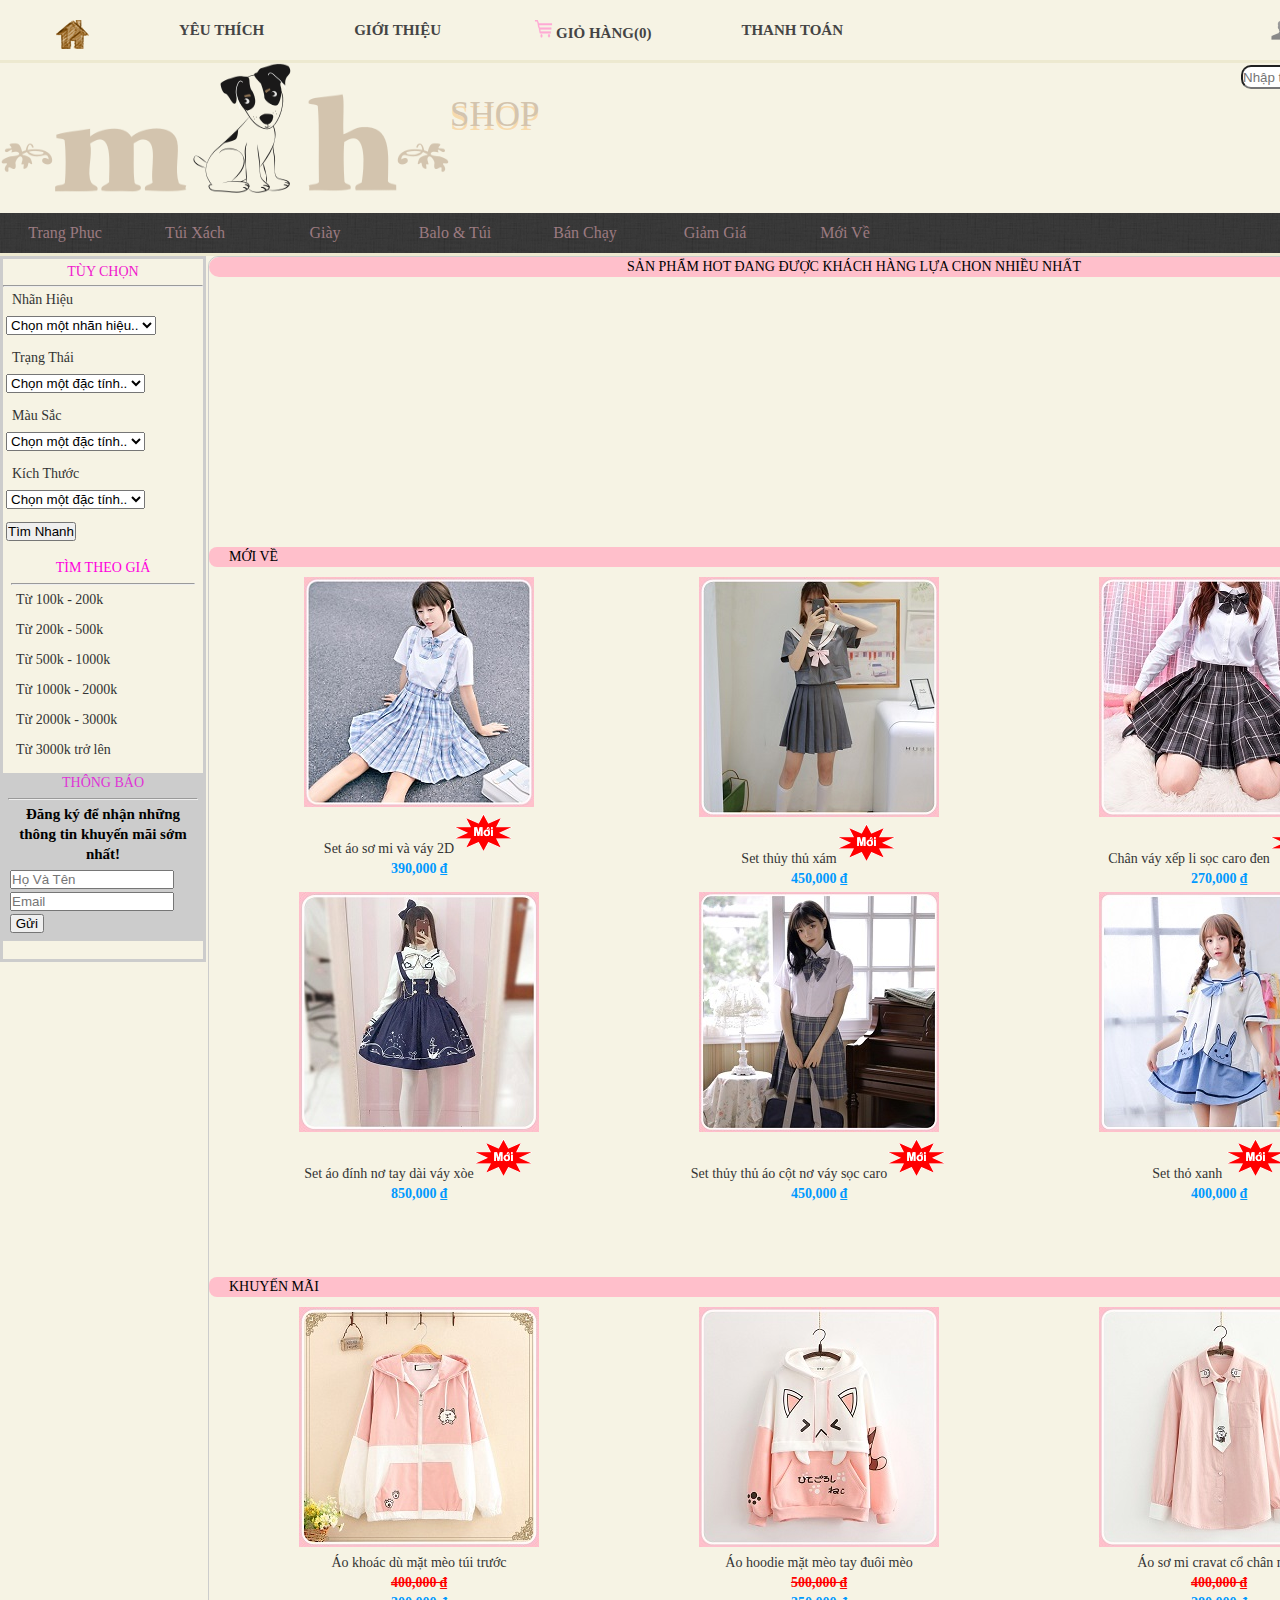
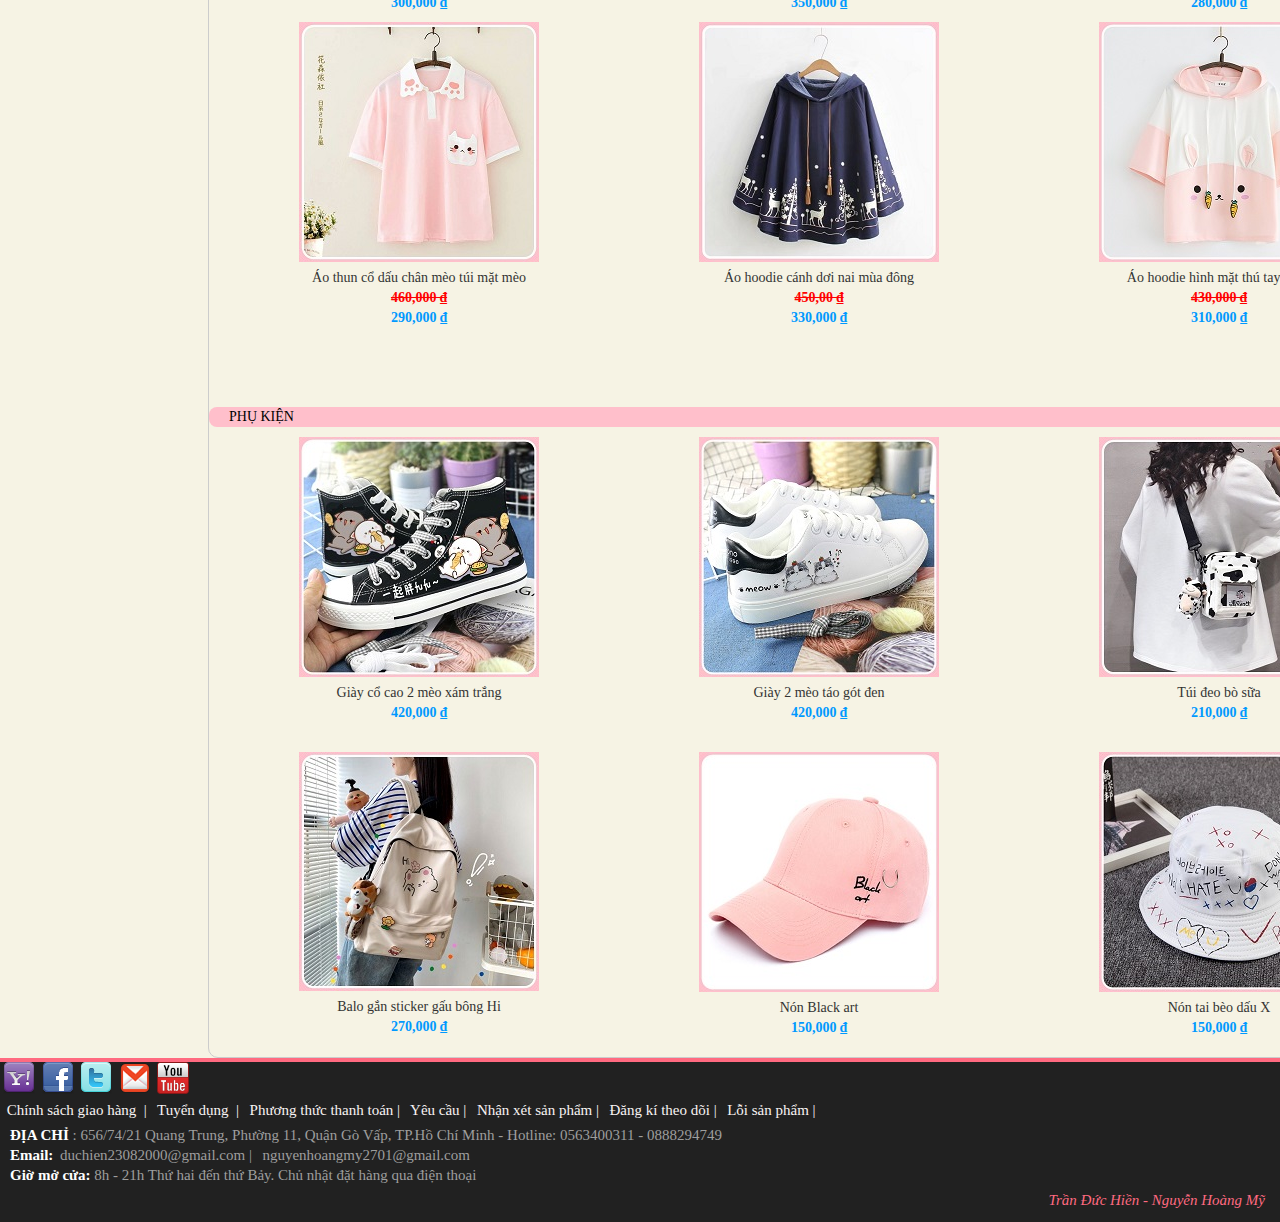
<file: index.html>
<!DOCTYPE html>
<html lang="en">

<head>
    <meta charset="UTF-8">
    <meta http-equiv="X-UA-Compatible" content="IE=edge">
    <meta name="viewport" content="width=device-width, initial-scale=1.0">
    <title>Trang Chủ</title>
    <link rel="stylesheet" type="text/css" href="css/style.css" />
    <style>
        input[type=text] {
            width: 160px;
            -webkit-transition: width .35s ease-in-out;
            transition: width .35s ease-in-out;
        }
        
        input[type=text]:focus {
            width: 190px;
            background-color: rgb(194, 243, 194);
        }
    </style>

</head>

<body>
    <div class="menutren">
        <ul>
            <li>
                <a class="home" href="index.html"><img src="image/home.png" /></a>
            </li>
            <li><a class="wishlist" href="banchay1.html">Yêu thích</a></li>
            <li><a class="account" href="gioithieu.html">Giới thiệu</a></li>
            <li>
                <a class="cart" href="gioihang.html"><img src="image/giohanghong.png" style="width: 25px; height: 18px;" />Giỏ Hàng(0)</a>
            </li>
            <li><a class="checkout" href="ptthanhtoan.html">Thanh toán</a></li>
            <h4><img src="image/account.png" />&nbsp;<a href="dnhap.html">Đăng nhập</a> &nbsp;|&nbsp; <a href="dki.html">Đăng kí</a></h4>
        </ul>
    </div>


    <!--khung bao trang-->
    <div id="baotrang">
        <!--Banner-->
        <div id="banner" style="background:#f6f3e4">
            <div class="logo">
                <a href="index.html"><img src="image/logoTiendasMandH.png" style="width:450px; height:130px; float:left;" />
                    <p><span>SHOP<span></p></a>
            </div>
               <!--Tìm Kiếm-->      
            <div class="timkiem">
            	<table  style="margin-right:5px; margin:0; margin-top: 0px;">
                	<tr>
                    	<td><input type="text" placeholder="Nhập từ khóa" size="30"  value="" style="border-radius: 10px; height:20px;" /><td>
                        <a href=""><td><input type="submit" value="Tìm Kiếm" style="border-radius:10px; height:23px; background-color: rgba(0, 0, 0, 0.562); color:#CCC; font-weight:bold;" /></td></a>
                    </tr>
                </table>
            </div>
        </div><!--hết banner-->
<!--menu sp-->
        <div id="menu">
        	<ul>
            	<li><a href="#">Trang Phục</a>
                	<ul>
                    	<li><a href="Set.html">Set Đồ</a></li>
                        <li><a href="Áo.html">Áo</a></li>
                        <li><a href="Áo.html">Quần</a></li>
                        <li><a href="Áo.html">Chân Váy</a></li>           
                    </ul>
                </li>
                <li><a href="#">Túi Xách</a>
                	<ul>
                    	<li><a href="Áo.html">Adidas</a></li>
                        <li><a href="Áo.html">D&G </a></li>
                        <li><a href="Áo.html">Gucci </a></li>
                        <li><a href="Áo.html">Hugo Boss</a></li>
                        <li><a href="Áo.html">Kenzo </a></li>
                    </ul>
                </li>
                <li><a href="Áo.html">Giày</a></li>
                <li><a href="Áo.html">Balo & Túi</a></li>
                <li><a href="Áo.html">Bán Chạy</a></li>
                <li><a href="Áo.html">Giảm Giá</a></li>
                <li><a href="Áo.html">Mới Về</a></li>
            </ul>
        </div>
        <div id="khoangtrong">
     
        </div>        
<!--hết menu sp-->
        
<!--cột trái-->        
        <div id="cottrai">
        	<div id="chon">
        	<p style="text-align:center; color:rgb(241, 23, 205);"> TÙY CHỌN</p>
            <hr />
            <p> <span>Nhãn Hiệu</span>
                        <p><select>
            	<option>Chọn một nhãn hiệu..</option>
                <option>Adidas</option>
                <option>Zara</option>
                <option>D&G</option>
                <option>Nike</option>
                <option>Gucci</option>
                <option>ELISE</option>
                <option>Chanel</option>
                <option>Hnoss</option>
                <option>NEM </option>
                <option>JUNO</option>
                <option>K&K Fashion</option>
                <option>Chic-LAND</option>
                <option>Seven AM</option>
                <option>IVY Moda</option>
                <option>Eva de Eva</option>
                <option>Boran</option>
                <option>FUNDA</option>
                <option>COCOSIN</option>
                <option>BELLA MODA</option>
                <option>REN</option>
                <option>NOSBYN</option>
                <option>Nhà Nâu</option>
                <option>Hà Cúc</option>

            </select></p>
                    </p>

                    <p><span>Trạng Thái</span>
                        <p><select>
            	<option>Chọn một đặc tính..</option>
        
                <option>Mới về</option>
                <option>Nổi Bật</option>
                <option>Đang giảm giá</option>
                <option>Còn hàng</option>
                
                
            </select></p>
                    </p>

                    <p><span>Màu Sắc</span>
                        <p><select>
            	<option>Chọn một đặc tính..</option>
                <option>Xám</option>
                <option>Cam</option>
                <option>Hồng</option>
                <option>Xanh Lá</option>
                <option>Xanh Biển</option>
                <option>Đen</option>
                <option>Đỏ</option>
            </select></p>
                    </p>

                    <p><span>Kích Thước</span>
                        <p><select>
            	<option>Chọn một đặc tính..</option>
                <option>S</option>
                <option>M</option>
                <option>L</option>
                <option>XL</option>
                <option>XXL</option>
            </select></p>
                    </p>
                    <p><input type="submit" value="Tìm Nhanh" /></p>
            </div>

            <div id="timtheogia">
                <p style="text-align:center; color:rgb(255, 0, 221);"> TÌM THEO GIÁ</p>
                <hr />
                <p><a href="">Từ 100k - 200k</a></p>
                <p><a href="">Từ 200k - 500k</a></p>
                <p><a href="">Từ 500k - 1000k</a></p>
                <p><a href="">Từ 1000k - 2000k</a></p>
                <p><a href="">Từ 2000k - 3000k</a></p>
                <p><a href="">Từ 3000k trở lên</a></p>
            </div>

            <!--đăng kí mail---->
            <div id="Camnhan" style="background:#CCC;">
                <div id="box-email-container">
                    <div id="box-email-title" style="text-align:center; color:rgb(223, 52, 214);">THÔNG BÁO</div>
                    <div id="box-email-content" style="margin:auto; padding:5px;">
                        <hr>
                        <div style="padding-top: 5; font-weight:normal; font-size:15px; padding:4px; text-align: center;"><b>Đăng ký để nhận những thông tin khuyến mãi sớm nhất!</b></div>
                        <table>
                            <tr>
                                <td>
                                    <div><input id="Promotion_name" value="" type="text" placeholder="Họ Và Tên"></div>
                                </td>
                            </tr>
                            <tr>
                                <td>
                                    <div><input id="Promotion_email" value="" type="text" placeholder="Email"></div>
                                </td>
                            </tr>
                            <td>
                                <div align="left"><input type="submit" value=" Gửi "></div>
                            </td>
                        </table>
                    </div>
                </div>
            </div>

        </div>
        <!--Hết cột trái-->

        <!--cột phải-->
        <div id="cotphai">
            <div id="hot">
                <p>SẢN PHẨM HOT ĐANG ĐƯỢC KHÁCH HÀNG LỰA CHON NHIỀU NHẤT</p>
                <marquee onmouseover="this.stop()" onmouseout="this.start()" scrollamount="20" direction="left" width="100%" height="240px" align="left" style="padding-top:15px;">
                    <a href="banchay1.html"><img src="image/banchay/hinh1.jpg" title="Midi Dress" /></a>&nbsp;
                    <a href="banchay1.html"><img src="image/banchay/hinh2.jpg" title="Beige Flower Midi Chiffon Dress" /></a>&nbsp;
                    <a href="banchay1.html"><img src="image/banchay/hinh3.jpg" title="Print Rose Yellow Midi Silk Skirt" /></a>&nbsp;
                    <a href="banchay1.html"><img src="image/banchay/hinh4.jpg" title="Midi Short Sleeves Dress" /></a>&nbsp;
                    <a href="banchay1.html"><img src="image/banchay/hinh5.jpg" title="Midi Silk Dress" /></a>&nbsp;
                    <a href="banchay1.html"><img src="image/banchay/hinh6.jpg" title="Printed Brown Silk Top" /></a>&nbsp;
                    <a href="banchay1.html"><img src="image/banchay/hinh7.jpg" title="Silk Shirt" /></a>&nbsp;

                    <a href="banchay1.html"><img src="image/banchay/hinh8.jpg" title="Floral Midi Silk Shirt" /></a>&nbsp;
                    <a href="banchay1.html"><img src="image/banchay/hinh9.jpg" title="Red Flower Chiffon Top" /></a>&nbsp;
                    <a href="banchay1.html"><img src="image/banchay/hinh10.jpg" title="White Woven Top Short Sleeves" /></a>&nbsp;
                    <a href="banchay1.html"><img src="image/banchay/hinh11.jpg" title="Beige Flower Midi Chiffon Dress" /></a>&nbsp;
                    <a href="banchay1.html"><img src="image/banchay/hinh12.jpg" title="Đầm gấm hoa DS27-0121" /></a>&nbsp;
                    <a href="banchay1.html"><img src="image/banchay/hinh13.jpg" title="Red Flowers Midi Chiffon Dress" /></a>&nbsp;
                    <a href="banchay1.html"><img src="image/banchay/hinh14.jpg" title="Red Flower Silk Skirt" /></a>&nbsp;
                    <a href="banchay1.html"><img src="image/banchay/hinh15.jpg" title="Black Midi Woven Skirt" /></a>&nbsp;

                    <a href="banchay1.html"><img src="image/banchay/hinh16.jpg" title="Quần ống rộng phối đai QD48-0121" /></a>&nbsp;
                    <a href="banchay1.html"><img src="image/banchay/hinh17.jpg" title="Yellow Off-shoulder Silk Shirt" /></a>&nbsp;
                    <a href="banchay1.html"><img src="image/banchay/hinh18.jpg" title="Purple Mini Brocade Dress With Bow" /></a>&nbsp;
                    <a href="banchay1.html"><img src="image/banchay/hinh19.jpg" title="Midi Brocade Dress" /></a>&nbsp;
                    <a href="banchay1.html"><img src="image/banchay/hinh20.jpg" title="Print Rose Yellow Silk Skirt" /></a>&nbsp;
                </marquee>
            </div>

            <div id="moive">
                <p>MỚI VỀ</p>
                <div id="hang1">
                    <div id="sp1">
                        <!--ảnh hover sẽ phóng to-->
                        <a class="img-zoom" href="moive1.html">
                            <img src="image/moive/hinh1.jpg" border="0" />
                            <span style="color:#FFF;">
							<img src="image/moive/hinh1z.jpg" style="width:350px; height:250px;" />
                            <br />
                            <i>  Ngực 94, Vai 38</i>
							</span>
                        </a>
                        <!--hết phóng to ảnh -->
                        <dd><a href="moive1.html" title="Set áo sơ mi và váy 2D sọc caro">Set áo sơ mi và váy 2D</a><img src="image/new.jpg" /></dd>
                        <span>390,000 ₫</span>
                    </div>
                    <div id="sp2">
                        <a class="img-zoom" href="">
                            <img src="image/moive/hinh2.jpg" border="0" />
                            <span style="color:#FFF;">
							<img src="image/moive/hinh2z.jpg" style="width:350px; height:250px;" />
                            <br />
                            <i>Vai 39, Ngực 92</i>
							</span>
                        </a>
                        <dd><a href="" title="Set thủy thủ xám cột nơ hồng">Set thủy thủ xám</a><img src="image/new.jpg" /></dd>
                        <span>450,000 ₫</span>
                    </div>
                    <div id="sp3">
                        <a class="img-zoom" href="">
                            <img src="image/moive/hinh3.jpg" border="0" />
                            <span style="color:#FFF;">
							<img src="image/moive/hinh3z.jpg" style="width:350px; height:250px;" />
                            <br />
                            <i>Eo 68-72</i>
							</span>
                        </a>
                        <dd><a href="">Chân váy xếp li sọc caro đen</a><img src="image/new.jpg" /></dd>
                        <span>270,000 ₫</span>
                    </div>
                </div>
                <!--hết hàng thứ nhất-->
                <div id="hang2">
                    <div id="sp1">
                        <a class="img-zoom" href="">
                            <img src="image/moive/hinh4.jpg" border="0" />
                            <span style="color:#FFF;">
							<img src="image/moive/hinh4z.jpg" style="width:350px; height:250px;" />
                            <br />
                            <i>Áo dài 55, NGực 104, Vai 40, Váy eo 65-85</i>
							</span>
                        </a>
                        <dd><a href="">Set áo đính nơ tay dài váy xòe</a><img src="image/new.jpg" /></dd>
                        <span>850,000 ₫</span>
                    </div>
                    <div id="sp2">
                        <a class="img-zoom" href="">
                            <img src="image/moive/hinh5.jpg" border="0" />
                            <span style="color:#FFF;">
							<img src="image/moive/hinh5z.jpg" style="width:350px; height:250px;" />
                            <br />
                            <i>Vai 40, Váy eo 60-85</i>
							</span>
                        </a>
                        <dd><a href="">Set thủy thủ áo cột nơ váy sọc caro</a><img src="image/new.jpg" /></dd>
                        <span>450,000 ₫</span>
                    </div>
                    <div id="sp3">
                        <a class="img-zoom" href="">
                            <img src="image/moive/hinh6.jpg" border="0" />
                            <span style="color:#FFF;">
							<img src="image/moive/hinh6z.jpg" style="width:350px; height:250px;" />
                            <br />
                            <i>Dài áo 56, Dài váy 40, Ngực 98, Vai 38</i>
							</span>
                        </a>
                        <dd><a href="">Set thỏ xanh </a><img src="image/new.jpg" /></dd>
                        <span>400,000 ₫</span>
                    </div>
                </div>
                <!--hết hàng thứ 2-->
            </div>
            <!--hết phần mới về -->
            <!--KHUYẾN MÃI-->
            <div id="moive">
                <p>KHUYẾN MÃI</p>
                <div id="hang1">
                    <div id="sp1">
                        <a class="img-zoom" href="km1.html">
                            <img src="image/khuyenmai/hinh1.jpg" border="0" />
                            <span style="color:#FFF;">
							<img src="image/khuyenmai/hinh1z.jpg" style="width:350px; height:250px;" />
                            <br />
                            <i>Ngực 118, Dài 62</i>
							</span>
                        </a>
                        <dd><a href="km1.html">Áo khoác dù mặt mèo túi trước </a></dd>
                        <span style="color:#F00; text-decoration:line-through;">400,000 ₫</span><br />
                        <span>300,000 ₫</span>
                    </div>
                    <div id="sp2">
                        <a class="img-zoom" href="">
                            <img src="image/khuyenmai/hinh2.jpg" border="0" />
                            <span style="color:#FFF;">
							<img src="image/khuyenmai/hinh2z.jpg" style="width:350px; height:250px;" />
                            <br />
                            <i>Ngực 110, Dài 61</i>
							</span>
                        </a>
                        <dd><a href="">Áo hoodie mặt mèo tay đuôi mèo </a></dd>
                        <span style="color:#F00; text-decoration:line-through;">500,000 ₫</span><br />
                        <span>350,000 ₫</span>
                    </div>
                    <div id="sp3">
                        <a class="img-zoom" href="">
                            <img src="image/khuyenmai/hinh3.jpg" border="0" />
                            <span style="color:#FFF;">
							<img src="image/khuyenmai/hinh3z.jpg" style="width:350px; height:250px;" />
                            <br />
                            <i>Vai 40, NGực 106, Dài 67</i>
							</span>
                        </a>
                        <dd><a href="">Áo sơ mi cravat cổ chân mèo</a></dd>
                        <span style="color:#F00; text-decoration:line-through;">400,000 ₫</span><br />
                        <span>280,000 ₫</span>
                    </div>
                </div>
                <!--hết hàng thứ nhất-->
                <div id="hang2">
                    <div id="sp1">
                        <a class="img-zoom" href="">
                            <img src="image/khuyenmai/hinh4.jpg" border="0" />
                            <span style="color:#FFF;">
							<img src="image/khuyenmai/hin4z.jpg" style="width:350px; height:250px;" />
                            <br />
                            <i></i>
							</span>
                        </a>
                        <dd><a href="">Áo thun cổ dấu chân mèo túi mặt mèo</a></dd>
                        <span style="color:#F00; text-decoration:line-through;">460,000 ₫</span><br />
                        <span>290,000 ₫</span>
                    </div>
                    <div id="sp2">
                        <a class="img-zoom" href="">
                            <img src="image/khuyenmai/hinh5.jpg" border="0" />
                            <span style="color:#FFF;">
							<img src="image/khuyenmai/hinh5z.jpg" style="width:350px; height:250px;" />
                            <br />
                            <i>Freesize, Dài 62</i>
							</span>
                        </a>
                        <dd><a href="">Áo hoodie cánh dơi nai mùa đông</a></dd>
                        <span style="color:#F00; text-decoration:line-through;">450,00 ₫</span><br />
                        <span>330,000 ₫</span>
                    </div>
                    <div id="sp3">
                        <a class="img-zoom" href="">
                            <img src="image/khuyenmai/hinh6.jpg" border="0" />
                            <span style="color:#FFF;">
							<img src="image/khuyenmai/hinh6z.jpg" style="width:350px; height:250px;" />
                            <br />
                            <i>Vai 67, Ngực 110, Dài 56</i>
							</span>
                        </a>
                        <dd><a href="">Áo hoodie hình mặt thú tay ngắn</a></dd>
                        <span style="color:#F00; text-decoration:line-through;">430,000 ₫</span><br />
                        <span>310,000 ₫</span>
                    </div>
                </div>
                <!--hết hàng thứ 2-->
            </div>
            <!--hết phần KHUYẾN MÃI -->
            <!--Phụ Kiên-->
            <div id="moive">
                <p>PHỤ KIỆN</p>
                <div id="hang1">
                    <div id="sp1">
                        <a class="img-zoom" href="">
                            <img src="image/mini/hinh1.jpg" border="0" />
                            <span style="color:#FFF;">
							<img src="image/mini/hinh1z.jpg" style="width:350px; height:250px;" />
                            <br />
                            <i>Giày converse cổ cao màu đen</i>
							</span>
                        </a>
                        <dd><a href="">Giày cổ cao 2 mèo xám trắng</a></dd>
                        <span>420,000 ₫</span>
                    </div>
                    <div id="sp2">
                        <a class="img-zoom" href="">
                            <img src="image/mini/hinh2.jpg" border="0" />
                            <span style="color:#FFF;">
							<img src="image/mini/hinh2z.jpg" style="width:350px; height:250px;" />
                            <br />
                            <i>Trắng</i>
							</span>
                        </a>
                        <dd><a href="">
                            Giày 2 mèo táo gót đen</a></dd>
                        <span>420,000 ₫</span>
                    </div>
                    <div id="sp3">
                        <a class="img-zoom" href="">
                            <img src="image/mini/hinh3.jpg" border="0" />
                            <span style="color:#FFF;">
							<img src="image/mini/hinh3z.jpg" style="width:350px; height:250px;" />
                            <br />
                            <i>Ngang 15, Cao 18, Rộng 5</i>
							</span>
                        </a>
                        <dd><a href="">Túi đeo bò sữa</a></dd>
                        <span>210,000 ₫</span>
                    </div>
                </div>
                <!--hết hàng thứ nhất-->
                <div id="hang2">
                    <div id="sp1">
                        <a class="img-zoom" href="">
                            <img src="image/mini/hinh4.jpg" border="0" />
                            <span style="color:#FFF;">
							<img src="image/mini/hinh4z.jpg" style="width:350px; height:250px;" />
                            <br />
                            <i>Ngang 29, Rộng 13, Cao 44</i>
							</span>
                        </a>
                        <dd><a href="">Balo gắn sticker gấu bông Hi</a></dd>
                        <span>270,000 ₫</span>
                    </div>
                    <div id="sp2">
                        <a class="img-zoom" href="">
                            <img src="image/mini/hinh5.jpg" border="0" />
                            <span style="color:#FFF;">
							<img src="image/mini/hinh5z.jpg" style="width:350px; height:250px;" />
                            <br />
                            <i>Hồng và Vàng</i>
							</span>
                        </a>
                        <dd><a href="">Nón Black art</a></dd>
                        <span>150,000 ₫</span>
                    </div>
                    <div id="sp3">
                        <a class="img-zoom" href="">
                            <img src="image/mini/hinh6.jpg" border="0" />
                            <span style="color:#FFF;">
							<img src="image/mini/hinh6z.jpg" style="width:350px; height:250px;" />
                            <br />
                            <i>Trắng Và Đen </i>
							</span>
                        </a>
                        <dd><a href="">Nón tai bèo dấu X </a></dd>
                        <span>150,000 ₫</span>
                    </div>
                </div>
                <!--hết hàng thứ 2-->
            </div>
        </div>
        <!--hết cột phải-->

        <!--hết bao trang ---------------------------------->
    </div>
    <div id="footer">

        <a href="" title="yahoo"><img src="image/yahoo.png" /></a>
        <a href="https://www.facebook.com/hien2308/" title="facebook"><img src="image/facebook.png" /></a>
        <a href="" title="twitter"><img src="image/twitter.png" /></a>
        <a href="" title="mail"><img src="image/gmail.png" /></a>
        <a href="" title="youtube"><img src="image/youtube.png" /></a>

        <div class="phan2">
            <a href="ptthanhtoan.html">&nbsp;Chính sách giao hàng&nbsp; |</a>
            <a href="" target="_blank">&nbsp; Tuyển dụng&nbsp; | </a>
            <a href="ptthanhtoan.html">&nbsp; Phương thức thanh toán&nbsp;|</a>
            <a href="">&nbsp; Yêu cầu&nbsp;|</a>
            <a href="">&nbsp; Nhận xét sản phẩm&nbsp;|</a>
            <a href="#Camnhan">&nbsp; Đăng kí theo dõi&nbsp;|</a>
            <a href="">&nbsp; Lỗi sản phẩm&nbsp;|</a>
        </div>
        <br />
        <p>
            <b style="color: #FFF;">ĐỊA CHỈ</b> : 656/74/21 Quang Trung, Phường 11, Quận Gò Vấp, TP.Hồ Chí Minh - Hotline: 0563400311 - 0888294749 <br /> <b style="color: #FFF;">Email:</b> <a href="mailto:duchien23082000@gmail.com">duchien23082000@gmail.com</a>&nbsp;|&nbsp;
            <a href="mailto:nguyenhoangmy2701@gmail.com">nguyenhoangmy2701@gmail.com</a> <br> <b style="color: #FFF;">Giờ mở cửa:</b> 8h - 21h Thứ hai đến thứ Bảy. Chủ nhật đặt hàng qua điện thoại </p>
        <p id="footer-right">Trần Đức Hiền - Nguyễn Hoàng Mỹ</p>

    </div>
    <!---hết chân webstie----->
</body>

</html>
</file>
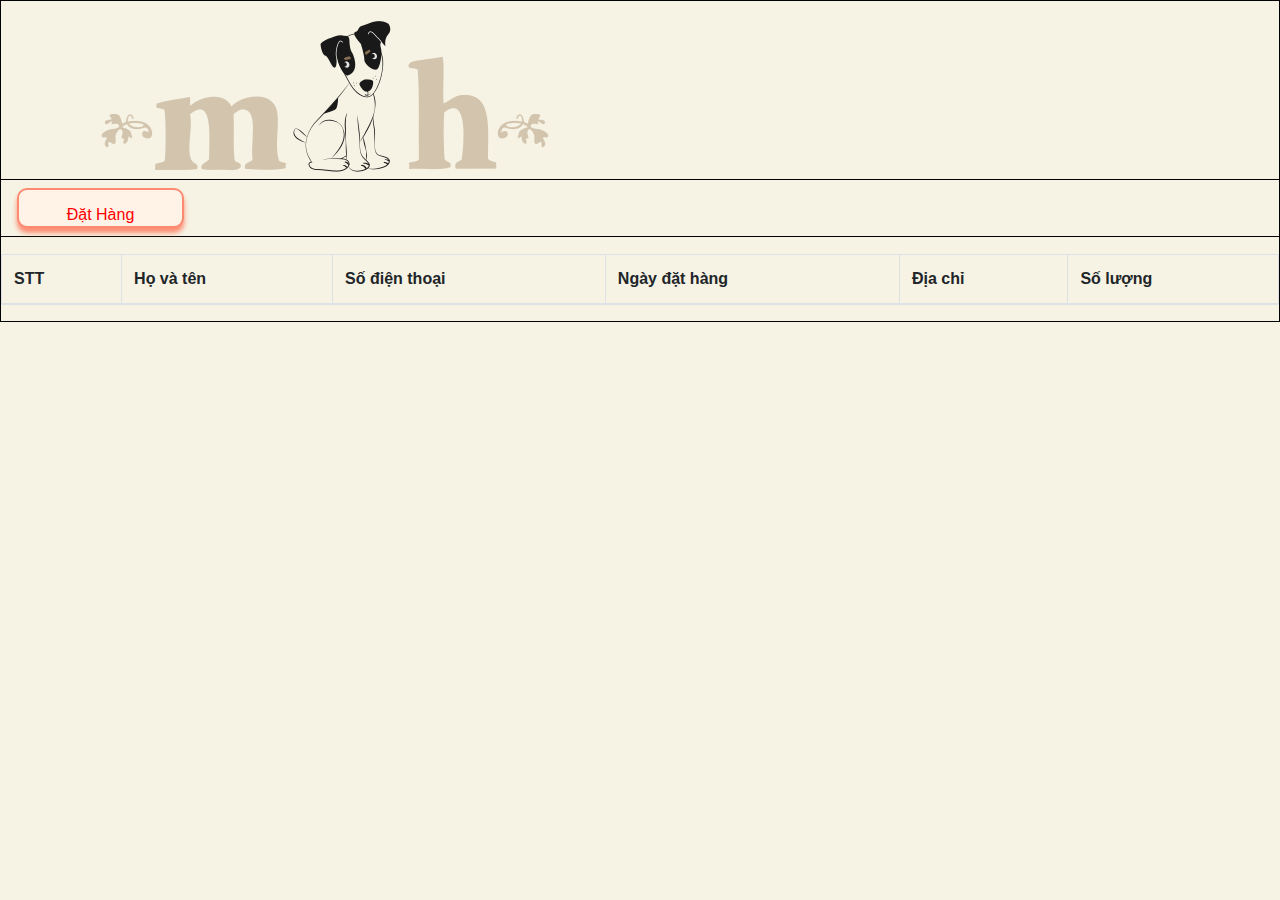
<file: dathang.html>
<!DOCTYPE html>
<html lang="en">

<head>
    <meta charset="UTF-8">
    <meta http-equiv="X-UA-Compatible" content="IE=edge">
    <meta name="viewport" content="width=device-width, initial-scale=1.0">
    <title>Đặt hàng</title>
    <link rel="stylesheet" href="css/bootstrap.min.css">
    <script src="css/bootstrap.min.css"></script>
    <script src="javascript/jquery-3.6.0.min.js"></script>
    <script src="javascript/bootstrap.min.js"></script>
    <script>
        $(document).ready(function() {
            $("#dnm").click(function() {
                $("#myModal").modal();
            });

            function KiemTrasdt() {
                let ha = $("#txtsdt").val();
                let regex = /^[0-9]{10}$/;
                if (ha.trim() === '') {
                    $("#tbsdt").html("Không được bỏ trống sđt");
                    return false;
                }
                if (!regex.test(ha)) {
                    $("#tbsdt").html("Bạn cần nhập số điện thoại");
                    return false;
                }
                $("#tbsdt").html("*");
                return true;
            }

            function KiemTrasoluong() {
                let ha = $("#txtsl").val();
                let regex = /^(?=.*[0-9]).{1,}$/;
                if (ha.trim() === '') {
                    $("#tbsl").html("Không được bỏ trống");
                    return false;
                }
                if (!regex.test(ha)) {
                    $("#tbsl").html("Vui lòng nhập đúng số lượng");
                    return false;
                }
                $("#tbsl").html("*");
                return true;
            }

            function KiemTrahoten() {
                let ha = $("#txthoten").val();
                if (ha.trim() === '') {
                    $("#tbhoten").html("Không được bỏ trống tên");
                    return false;
                }
                $("#tbhoten").html("*");
                return true;
            }

            function KiemTradiachi() {
                let ha = $("#txtdc").val();
                if (ha.trim() === '') {
                    $("#tbdc").html("Không được bỏ trống địa chỉ");
                    return false;
                }
                $("#tbdc").html("*");
                return true;
            }





            function dangki() {
                if (!KiemTrahoten() || !KiemTrasdt() || !KiemTradiachi() || !KiemTrasoluong()) {
                    $("#thongbao").html("Mời bạn nhập đúng và đầy đủ thông tin");
                    return false;
                }


                let hoten = $("#txthoten").val();
                let sdt = $("#txtsdt").val();
                let ndh = $("#txtndh").val();
                let diachi = $("#txtdc").val();
                let soluong = $("#txtsl").val();
                let row = "<tr><td>" + (++i) + "</td><td>" + hoten + "</td><td>" + sdt + "</td><td>" + ndh + "</td><td>" + diachi + "</td><td>" + soluong + "</td></tr>";
                alert("Cảm ơn bạn đã ủng hộ chúng tôi");
                $("tbody").append(row);
            }
            $("#btnLuu").click(dangki);
            $("#txtsdt").blur(KiemTrasdt);
            $("#txtsl").blur(KiemTrasoluong);
            $("#txthoten").blur(KiemTrahoten);
            $("#txtdc").blur(KiemTradiachi);


        });
        let i = 0;
    </script>

    <style>
        #mydiv {
            background-size: 100% 100%;
            height: 180px;
            border: 1px solid black;
        }
        
        img {
            position: absolute;
            top: 20px;
            left: 100px;
        }
    </style>
</head>

<body style="background-color: #F6F3E4;">
    <div class="container-fluid">
        <div id="mydiv" class="row ">
            <a href="index.html"><img src="image/logoTiendasMandH.png"></a>
        </div>
        <div class="row navbar navbar-expend " style="border-bottom: 1px solid black;border-left: 1px solid black;border-right: 1px solid black;">
            <ul class="nav narbar-nav">
                <li class="nav-item" id="dnm" style="width: 167px;height: 40px;border: 2px solid #fd8b72;
                padding: 8px 20px;background: #fff2e7;
                    color: #f00;
                    cursor: pointer; border-radius: 10px; text-align: center;  font: 1em sans-serif; box-shadow: 0 5px 5px 0 #fd8b72 ;">
                    <a class="nav-link">Đặt Hàng</a></li>

            </ul>
        </div>
        <div class="row h-500" style="border-bottom: 1px solid black;border-left: 1px solid black;border-right: 1px solid black;">
            <p class="col-12 text-center"></p>
            <table class="table table-bordered table-striped table-hover">
                <thead>
                    <tr>
                        <th>STT</th>
                        <th>Họ và tên</th>
                        <th>Số điện thoại</th>
                        <th>Ngày đặt hàng</th>
                        <th>Địa chỉ</th>
                        <th>Số lượng</th>
                    </tr>
                </thead>
                <tbody></tbody>
            </table>
        </div>

    </div>
    <div class="modal fake" id="myModal">
        <div class="modal-dialog">
            <div class="modal-content">
                <div class="modal-header text-center">
                    <h4 class="modal-title w-100">THÔNG TIN KHÁCH HÀNG</h4>
                    <button type="button" class="close" data-dismiss="modal">&times;</button>
                </div>
                <div class="form-group">
                    <div id="thongbao" class="text-danger" style="text-align: center;"></div>
                </div>
                <div class="modal-body">
                    <div class="row">
                        <div class="col-4">
                            <label for="txthoten">Họ và tên</label>
                        </div>
                        <div class="col-8">
                            <input type="text" id="txthoten" class="form-control">
                        </div>
                        <div class="col-4">
                            <span id="tbhoten" class="text-danger font-italic">*</span>
                        </div>
                    </div>
                    <div class="row">
                        <div class="col-4">
                            <label for="txtsdt">Số điện thoại</label>
                        </div>
                        <div class="col-8">
                            <input type="text" id="txtsdt" class="form-control">
                        </div>
                        <div class="col-4">
                            <span id="tbsdt" class="text-danger font-italic">*</span>
                        </div>
                    </div>
                    <div class="row">
                        <div class="col-4">
                            <label for="txtndh">Ngày đặt hàng</label>
                        </div>
                        <div class="col-8">
                            <input type="date" id="txtndh" class="form-control">
                        </div>
                        <div class="col-4">
                            <span id="tbndh" class="text-danger font-italic">*</span>
                        </div>
                    </div>
                    <div class="row">
                        <div class="col-4">
                            <label for="txtdc">Địa chỉ</label>
                        </div>
                        <div class="col-8">
                            <input type="text" id="txtdc" class="form-control">
                        </div>
                        <div class="col-4">
                            <span id="tbdc" class="text-danger font-italic">*</span>
                        </div>
                    </div>
                    <div class="row">
                        <div class="col-4">
                            <label for="txtsl">Số lượng</label>
                        </div>
                        <div class="col-8">
                            <input type="text" id="txtsl" class="form-control">
                        </div>
                        <div class="col-4">
                            <span id="tbsl" class="text-danger font-italic">*</span>
                        </div>
                    </div>

                    <button class="btn btn-success btn-block" id="btnLuu">Lưu</button>
                </div>
            </div>
        </div>
    </div>
</body>

</html>
</file>
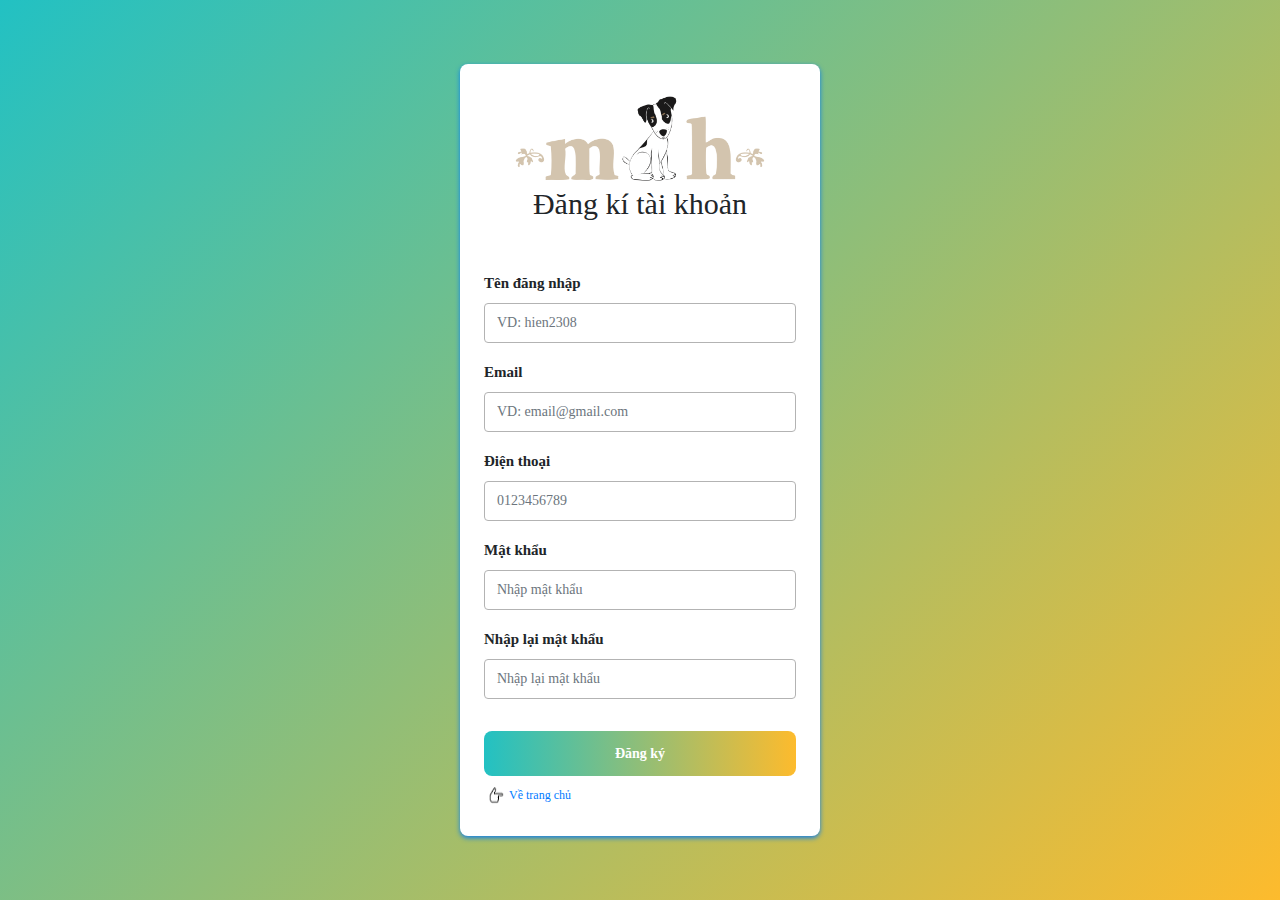
<file: dki.html>
<!DOCTYPE html>
<html lang="en">

<head>
    <meta charset="UTF-8">
    <meta http-equiv="X-UA-Compatible" content="IE=edge">
    <meta name="viewport" content="width=device-width, initial-scale=1.0">
    <title>Đăng kí</title>
    <link rel="stylesheet" href="css/bootstrap.min.css">
    <link rel="stylesheet" type="text/css" href="css/index.css">
    <script src="javascript/jquery-3.6.0.min.js"></script>
    <script src="javascript/bootstrap.min.js"></script>
    <script src="javascript/dangki.js"></script>

    <body>
        <div class="main">

            <form action="" method="POST" class="form" id="form-1">
                <fieldset style="border:0;">
                    <legend>
                        <a href="index.html"><img src="image/logoTiendasMandH.png" style="width: 250px;"></a>
                    </legend>
                    <h5 class="heading">Đăng kí tài khoản</h5>


                    <div class="spacer"></div>
                    <div class="form-group">
                        <div id="thongbao" class="text-danger" style="text-align: center; font-weight:bold; font-size: 20px;"></div>
                    </div>
                    <div class="form-group">
                        <label for="Name" class="form-label">Tên đăng nhập</label>
                        <input id="Name" name="Name" type="text" placeholder="VD: hien2308" class="form-control" onblur="kiemTraTen();">
                        <span id="tbName" class="form-message"></span>
                    </div>

                    <div class="form-group">
                        <label for="email" class="form-label">Email</label>
                        <input id="email" name="email" type="text" placeholder="VD: email@gmail.com" class="form-control" onblur="kiemtraemail();">
                        <span class="form-message" id="tbemail"></span>
                    </div>

                    <div class="form-group">
                        <label for="sdt" class="form-label">Điện thoại</label>
                        <input id="sdt" name="sdt" type="tel" placeholder="0123456789" class="form-control" onblur="kiemtrasdt();">
                        <span class="form-message" id="tbsdt"></span>
                    </div>

                    <div class="form-group">
                        <label for="pass" class="form-label">Mật khẩu</label>
                        <input id="pass" name="pass" type="password" placeholder="Nhập mật khẩu" class="form-control" onblur="kiemtrapass();">
                        <span class="form-message" id="tbpass"></span>
                    </div>


                    <div class="form-group">
                        <label for="txtxnmk" class="form-label">Nhập lại mật khẩu</label>
                        <input id="txtxnmk" name="txtxnmk" placeholder="Nhập lại mật khẩu" type="password" class="form-control" onblur="kiemtraxnmk();">
                        <span class="form-message" id="xnmk"></span>
                    </div>


                    <button class="form-submit" id="btnsave">Đăng ký</button>
                    <div style="margin-top: 10px; font-size:12px; text-align: center ;display: flex;">
                        <img src="image/ngontay.png"><a href="index.html"> Về trang chủ</a>
                    </div>
                </fieldset>
            </form>
            <script src="javascript/dangki.js"></script>



    </body>

</html>
</file>
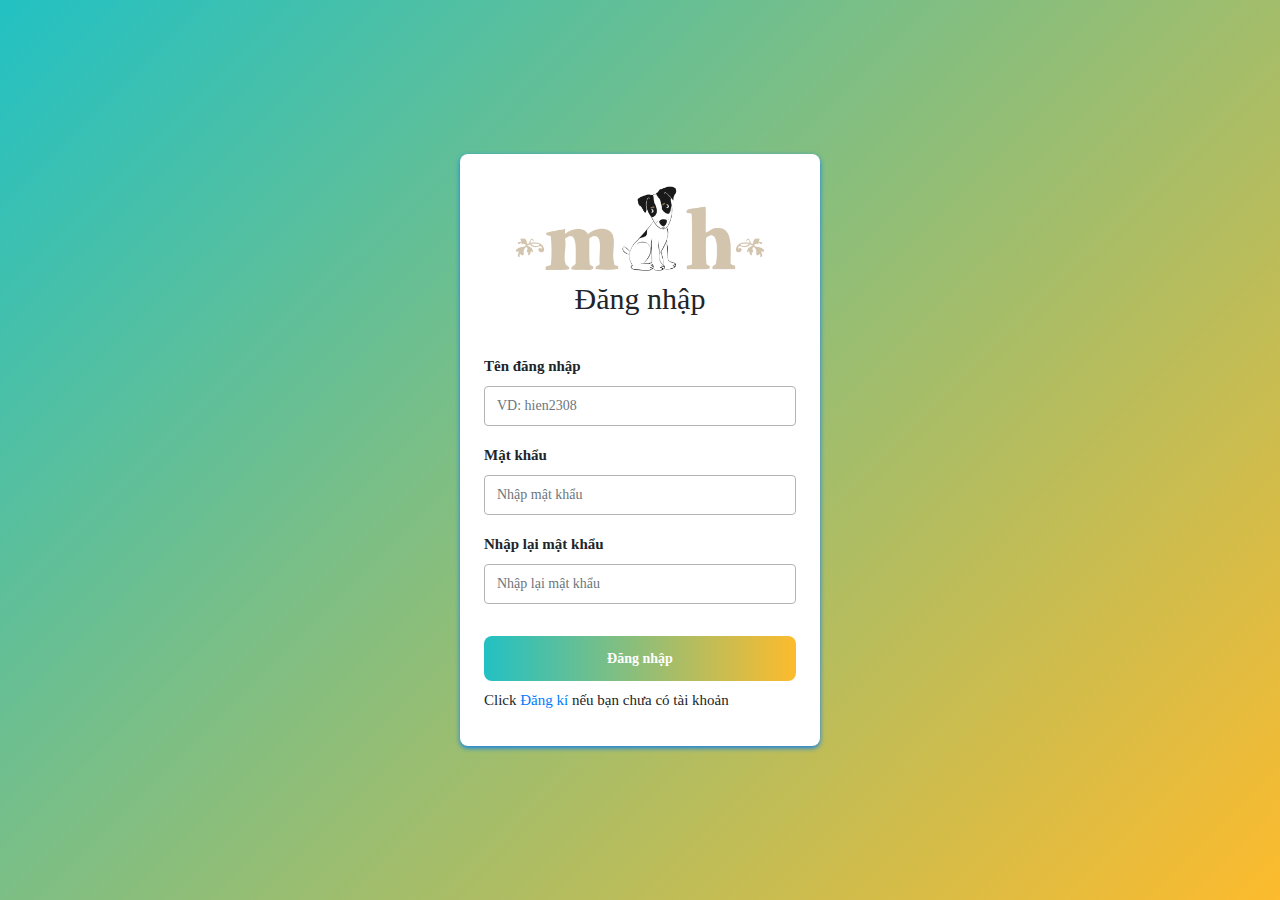
<file: dnhap.html>
<!DOCTYPE html>
<html lang="en">

<head>
    <meta charset="UTF-8">
    <meta http-equiv="X-UA-Compatible" content="IE=edge">
    <meta name="viewport" content="width=device-width, initial-scale=1.0">
    <title>Đăng nhập</title>
    <link rel="stylesheet" href="css/bootstrap.min.css">
    <link rel="stylesheet" type="text/css" href="css/index.css">
    <script src="javascript/jquery-3.6.0.min.js"></script>
    <script src="javascript/bootstrap.min.js"></script>
    <script src="javascript/dangnhap.js"></script>

    <body>
        <div class="main">

            <form action="" method="POST" class="form" id="form-1">
                <fieldset style="border:0;">
                    <legend>
                        <a href="index.html"><img src="image/logoTiendasMandH.png" style="width: 250px;"></a>
                    </legend>
                    <h class="heading">Đăng nhập</h4>


                        <div class="spacer"></div>

                        <div class="form-group">
                            <label for="Name" class="form-label">Tên đăng nhập</label>
                            <input id="Name" name="Name" type="text" placeholder="VD: hien2308" class="form-control" onblur="kiemtraten()">
                            <span class="form-message" id="tbName"></span>
                        </div>


                        <div class="form-group">
                            <label for="pass" class="form-label">Mật khẩu</label>
                            <input id="pass" name="pass" type="password" placeholder="Nhập mật khẩu" class="form-control" onblur="kiemtrapass()">
                            <span class="form-message" id="tbpass"></span>
                        </div>
                        <div class="form-group">
                            <label for="txtxnmk" class="form-label">Nhập lại mật khẩu</label>
                            <input id="txtxnmk" name="txtxnmk" placeholder="Nhập lại mật khẩu" type="password" class="form-control" onblur="kiemtraxnmk();">
                            <span class="form-message" id="xnmk"></span>
                        </div>


                        <button onclick="dn()" class="form-submit">Đăng nhập</button>
                        <div style="margin-top: 10px; font-size:12px; text-align: center ;display: flex;">
                            <h4>Click <a href="dki.html" title="Đăng Kí">Đăng kí </a>nếu bạn chưa có tài khoản</h4>
                        </div>
                </fieldset>
            </form>

            <script src="javascript/dangki.js"></script>



    </body>

</html>
</file>
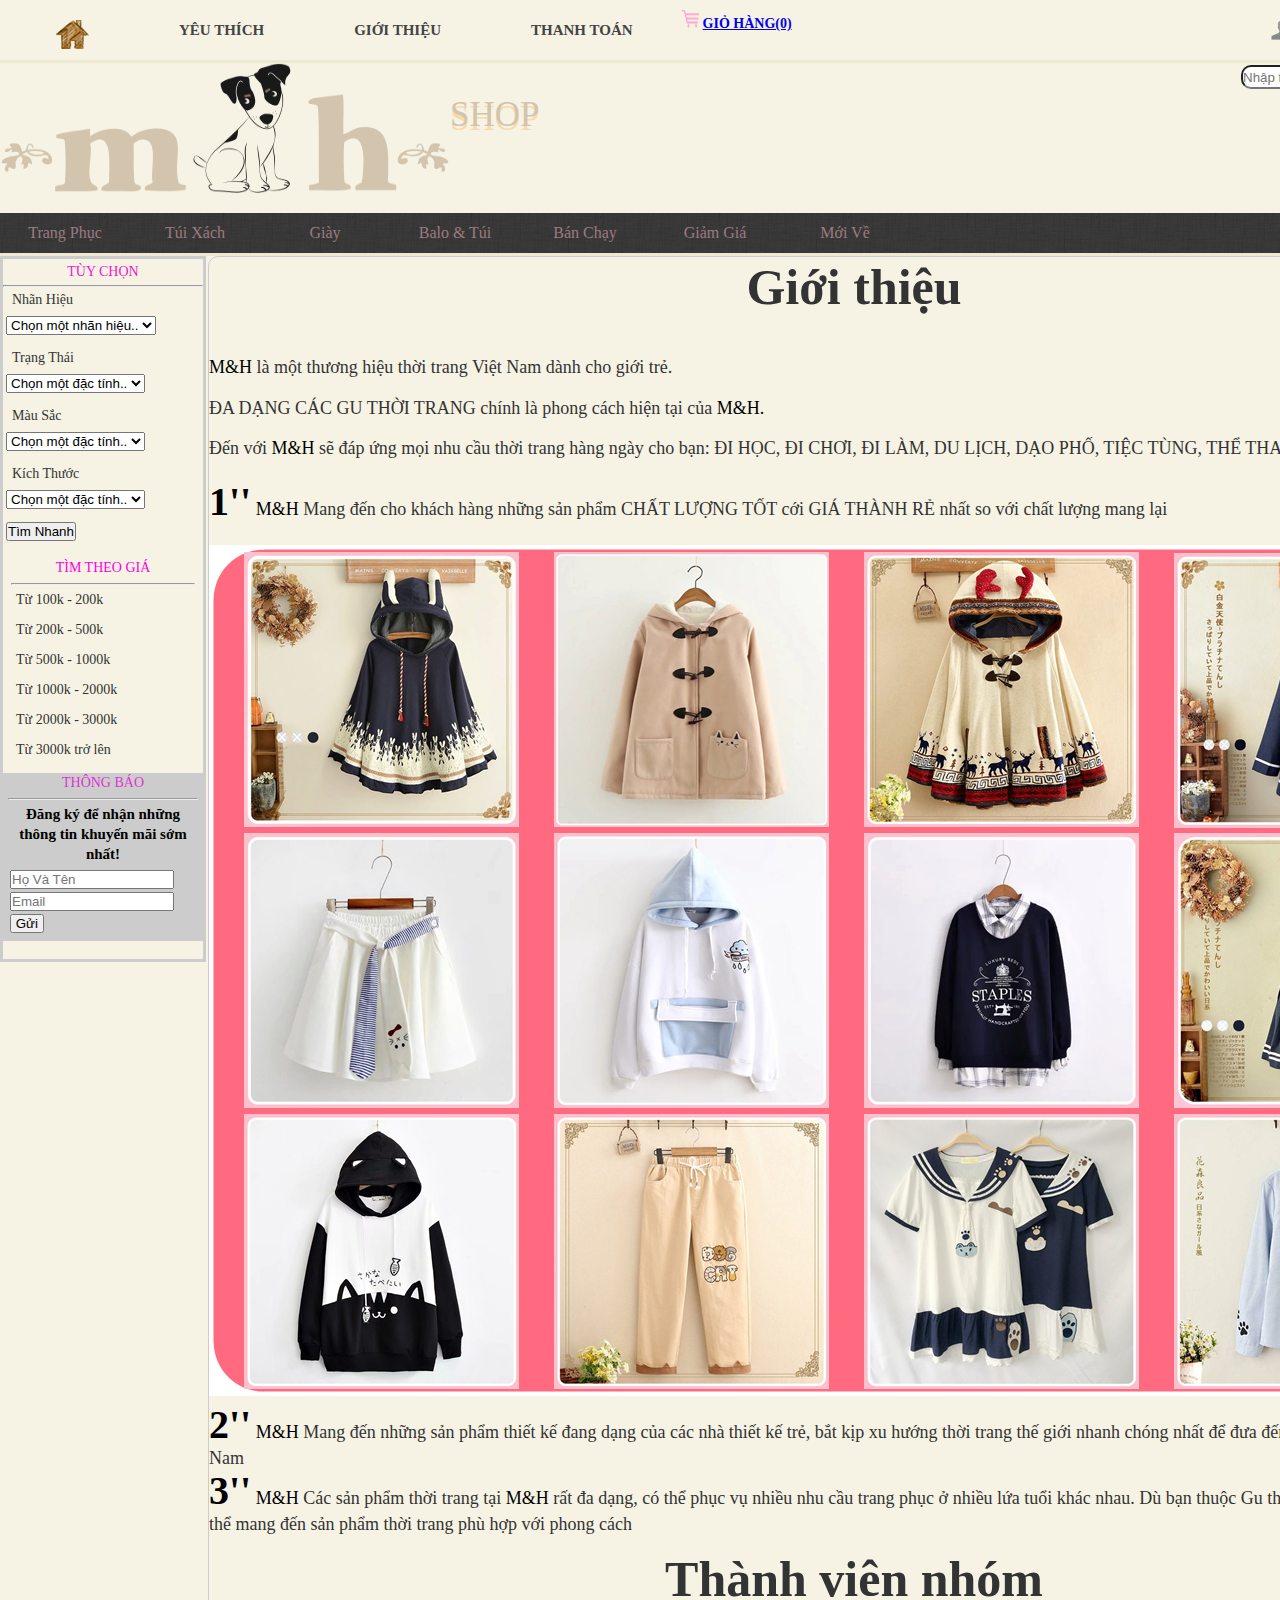
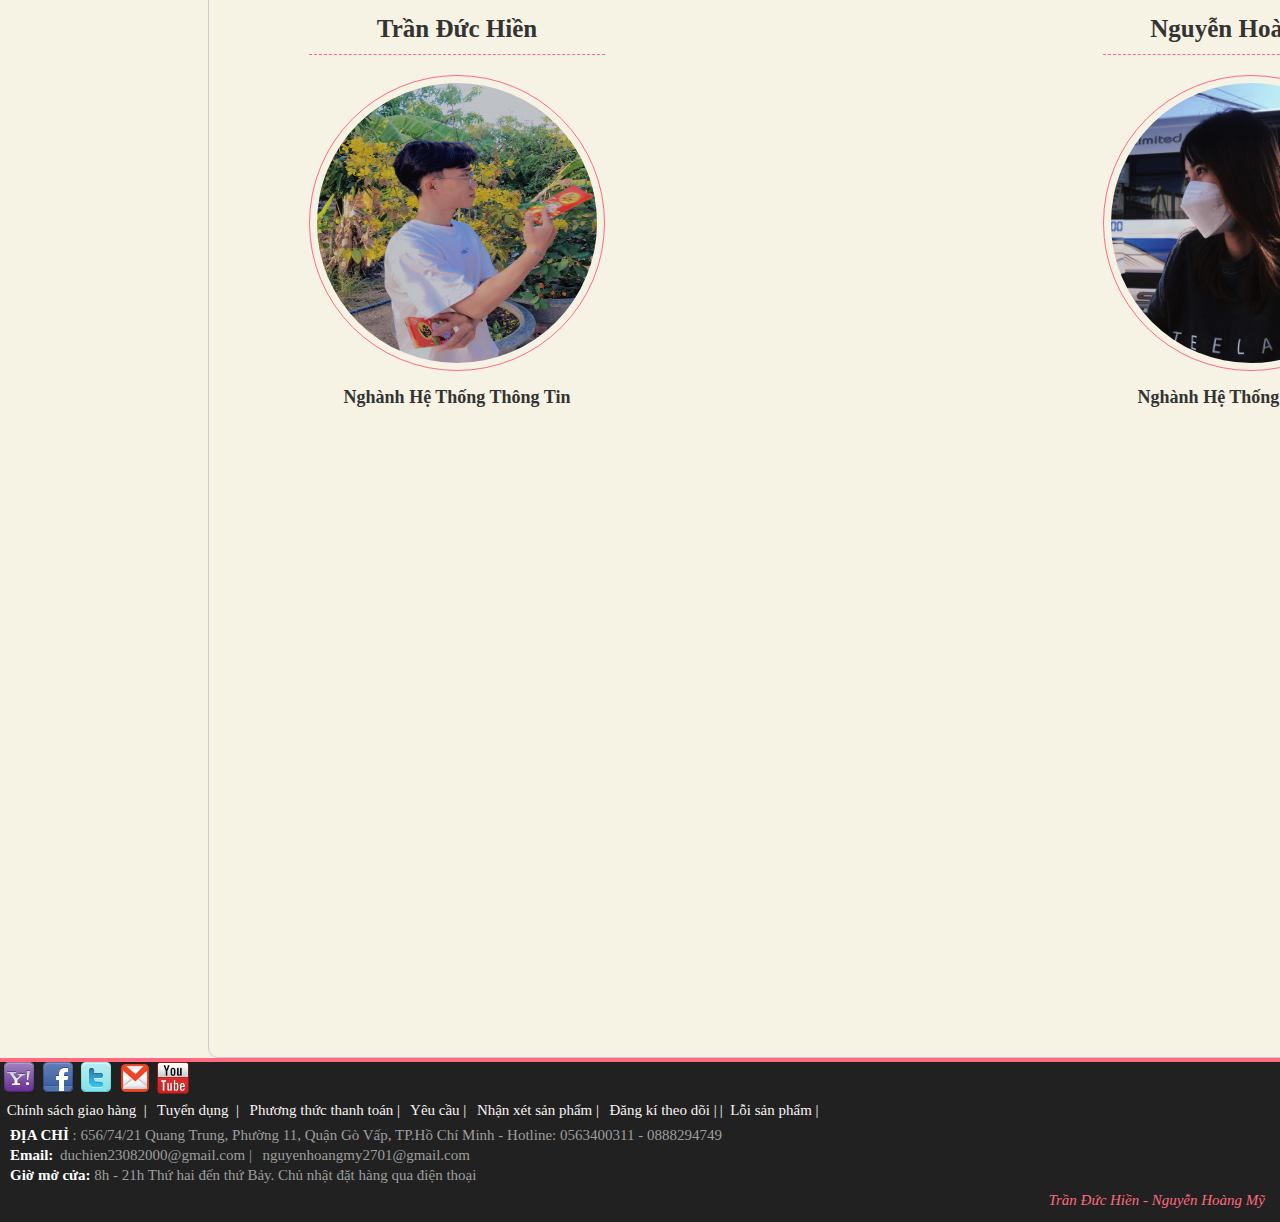
<file: gioithieu.html>
<!DOCTYPE html>
<html lang="en">

<head>
    <meta charset="UTF-8">
    <meta http-equiv="X-UA-Compatible" content="IE=edge">
    <meta name="viewport" content="width=device-width, initial-scale=1.0">
    <title>Tài Khoản</title>
    <link rel="stylesheet" type="text/css" href="css/style.css" />

    <style type="text/css">
        #cotphai {
            color: #333;
        }
        
        #cotphai a {
            text-decoration: none;
            color: #999;
        }
        
        #cotphai a:hover {
            text-decoration: none;
            color: #ffbfcb;
        }
    </style>
    <style>
        input[type=text] {
            width: 160px;
            -webkit-transition: width .35s ease-in-out;
            transition: width .35s ease-in-out;
        }
        
        input[type=text]:focus {
            width: 190px;
            background-color: rgb(194, 243, 194);
        }
    </style>
</head>

<body>
    <div class="menutren">
        <ul>
            <li>
                <a class="home" href="A Chủ.html"><img src="image/home.png" /></a>
            </li>
            <li><a class="wishlist" href="banchay1.html">Yêu thích</a></li>
            <li><a class="account" href="gioithieu.html">Giới thiệu</a></li>
            <a class="cart" href="gioihang.html"><img src="image/giohanghong.png" style="width: 25px; height: 18px;" />Giỏ Hàng(0)</a>
            <li><a class="checkout" href="ptthanhtoan.html">Thanh toán</a></li>
            <h4><img src="image/account.png" />&nbsp;<a href="dnhap.html">Đăng nhập</a> &nbsp;|&nbsp; <a href="dki.html">Đăng kí</a></h4>
        </ul>
    </div>


    <!--khung bao trang-->
    <div id="baotrang">
        <!--Banner-->
        <div id="banner" style="background:#f6f3e4">
            <div class="logo">
                <a href="A Chủ.html"><img src="image/logoTiendasMandH.png" style="width:450px; height:130px; float:left;" />
                    <p><span>SHOP<span></p></a>
            </div>
                     
            <div class="timkiem">
            	<table  style="margin-right:5px; margin:0; margin-top: 0px;">
                	<tr>
                    	<td><input type="text" placeholder="Nhập từ khóa" size="30"  value="" style="border-radius: 10px; height:20px; " /><td>
                        <td><input type="submit" value="Tìm Kiếm" style="border-radius: 10px; height:23px; background-color: rgb(17, 14, 14); color:#CCC; font-weight:bold;" /></td>
                    </tr>
                </table>
            </div>
        </div><!--hết banner-->
<!--menu sp-->
        <div id="menu">
        	<ul>
            	<li><a href="#">Trang Phục</a>
                	<ul>
                    	<li><a href="Set.html">Set Đồ</a></li>
                        <li><a href="Áo.html">Áo</a></li>
                        <li><a href="">Quần</a></li>
                        <li><a href="">Chân Váy</a></li>           
                    </ul>
                </li>
                <li><a href="#">Túi Xách</a>
                	<ul>
                    	<li><a href="">Adidas</a></li>
                        <li><a href="">D&G </a></li>
                        <li><a href="">Gucci </a></li>
                        <li><a href="">Hugo Boss</a></li>
                        <li><a href="">Kenzo </a></li>
                    </ul>
                </li>
                <li><a href="">Giày</a></li>
                <li><a href="">Balo & Túi</a></li>
                <li><a href="">Bán Chạy</a></li>
                <li><a href="">Giảm Giá</a></li>
                <li><a href="">Mới Về</a></li>
            </ul>
        </div>
        <div id="khoangtrong">
     
        </div>        
<!--hết menu sp-->
        
<!--cột trái-->        
        <div id="cottrai">
        	<div id="chon">
        	<p style="text-align:center; color:rgb(241, 23, 205);"> TÙY CHỌN</p>
            <hr />
            <p> <span>Nhãn Hiệu</span>
                        <p><select>
            	<option>Chọn một nhãn hiệu..</option>
                <option>Adidas</option>
                <option>Zara</option>
                <option>D&G</option>
                <option>Nike</option>
                <option>Gucci</option>
                <option>ELISE</option>
                <option>Chanel</option>
                <option>Hnoss</option>
                <option>NEM </option>
                <option>JUNO</option>
                <option>K&K Fashion</option>
                <option>Chic-LAND</option>
                <option>Seven AM</option>
                <option>IVY Moda</option>
                <option>Eva de Eva</option>
                <option>Boran</option>
                <option>FUNDA</option>
                <option>COCOSIN</option>
                <option>BELLA MODA</option>
                <option>REN</option>
                <option>NOSBYN</option>
                <option>Nhà Nâu</option>
                <option>Hà Cúc</option>

            </select></p>
                    </p>

                    <p><span>Trạng Thái</span>
                        <p><select>
            	<option>Chọn một đặc tính..</option>
        
                <option>Mới về</option>
                <option>Nổi Bật</option>
                <option>Đang giảm giá</option>
                <option>Còn hàng</option>
                
                
            </select></p>
                    </p>

                    <p><span>Màu Sắc</span>
                        <p><select>
            	<option>Chọn một đặc tính..</option>
                <option>Xám</option>
                <option>Cam</option>
                <option>Hồng</option>
                <option>Xanh Lá</option>
                <option>Xanh Biển</option>
                <option>Đen</option>
                <option>Đỏ</option>
            </select></p>
                    </p>

                    <p><span>Kích Thước</span>
                        <p><select>
            	<option>Chọn một đặc tính..</option>
                <option>S</option>
                <option>M</option>
                <option>L</option>
                <option>XL</option>
                <option>XXL</option>
            </select></p>
                    </p>
                    <p><input type="submit" value="Tìm Nhanh" /></p>
            </div>

            <div id="timtheogia">
                <p style="text-align:center; color:rgb(255, 0, 221);"> TÌM THEO GIÁ</p>
                <hr />
                <p><a href="">Từ 100k - 200k</a></p>
                <p><a href="">Từ 200k - 500k</a></p>
                <p><a href="">Từ 500k - 1000k</a></p>
                <p><a href="">Từ 1000k - 2000k</a></p>
                <p><a href="">Từ 2000k - 3000k</a></p>
                <p><a href="">Từ 3000k trở lên</a></p>
            </div>

            <!--đăng kí mail---->
            <div id="Camnhan" style="background:#CCC;">
                <div id="box-email-container">
                    <div id="box-email-title" style="text-align:center; color:rgb(223, 52, 214);">THÔNG BÁO</div>
                    <div id="box-email-content" style="margin:auto; padding:5px;">
                        <hr>
                        <div style="padding-top: 5; font-weight:normal; font-size:15px; padding:4px; text-align: center;"><b>Đăng ký để nhận những thông tin khuyến mãi sớm nhất!</b></div>
                        <table>
                            <tr>
                                <td>
                                    <div><input id="Promotion_name" value="" type="text" placeholder="Họ Và Tên"></div>
                                </td>
                            </tr>
                            <tr>
                                <td>
                                    <div><input id="Promotion_email" value="" type="text" placeholder="Email"></div>
                                </td>
                            </tr>
                            <td>
                                <div align="left"><input type="submit" value=" Gửi "></div>
                            </td>
                        </table>
                    </div>
                </div>
            </div>

        </div>
        <!--Hết cột trái-->

        <!--cột phải-->
        <div id="cotphai">
            <div id="gioithieu">
                <h1 style="text-align: center;">Giới thiệu</h1><br><br><br>
                <p><a href="A Chủ.html">M&H</a> là một thương hiệu thời trang Việt Nam dành cho giới trẻ. <br><br> ĐA DẠNG CÁC GU THỜI TRANG chính là phong cách hiện tại của <a href="A Chủ.html">M&H.</a> <br><br> Đến với <a href="A Chủ.html">M&H</a> sẽ đáp
                    ứng mọi nhu cầu thời trang hàng ngày cho bạn: ĐI HỌC, ĐI CHƠI, ĐI LÀM, DU LỊCH, DẠO PHỐ, TIỆC TÙNG, THỂ THAO. </p><br>
                <p><b>1''</b><a href="A Chủ.html"> M&H</a> Mang đến cho khách hàng những sản phẩm CHẤT LƯỢNG TỐT cới GIÁ THÀNH RẺ nhất so với chất lượng mang lại</p>
                <br><img src="image/Ảnh giới thiệu.jpg" alt="">
                <br>
                <p><b>2''</b><a href="A Chủ.html"> M&H</a> Mang đến những sản phẩm thiết kế đang dạng của các nhà thiết kế trẻ, bắt kịp xu hướng thời trang thế giới nhanh chóng nhất để đưa đến với các tín đồ thời trang Việt Nam</p>
                <p><b>3''</b><a href="A Chủ.html"> M&H</a> Các sản phẩm thời trang tại <a href="A Chủ.html">M&H</a> rất đa dạng, có thể phục vụ nhiều nhu cầu trang phục ở nhiều lứa tuổi khác nhau. Dù bạn thuộc Gu thời trang nào, <a href="A Chủ.html">M&H</a>tự
                    tin có thể mang đến sản phẩm thời trang phù hợp với phong cách </p>
                <div class="content">
                    <h1>Thành viên nhóm </h1>
                    <aside>
                        <h3>Trần Đức Hiền</h3>
                        <a href="https://www.facebook.com/duchien2308"><img src="image/hiền.jpg" alt=""></a>
                        <p>Nghành Hệ Thống Thông Tin</p>
                    </aside>
                    <section>
                        <h3>Nguyễn Hoàng Mỹ</h3>
                        <a href="https://www.facebook.com/profile.php?id=100022295251196"><img src="image/usa.jpg" alt=""></a>
                        <p>Nghành Hệ Thống Thông Tin</p>
                    </section>
                </div>
            </div>
        </div>
        <!--hết cột phải-->

        <!--hết bao trang ---------------------------------->
    </div>
    <div id="footer">

        <a href="" title="yahoo"><img src="image/yahoo.png" /></a>
        <a href="https://www.facebook.com/hien2308/" title="facebook"><img src="image/facebook.png" /></a>
        <a href="" title="twitter"><img src="image/twitter.png" /></a>
        <a href="" title="mail"><img src="image/gmail.png" /></a>
        <a href="" title="youtube"><img src="image/youtube.png" /></a>

        <div class="phan2">
            <a href="ptthanhtoan.html">&nbsp;Chính sách giao hàng&nbsp; |</a>
            <a href="" target="_blank">&nbsp; Tuyển dụng&nbsp; | </a>
            <a href="ptthanhtoan.html">&nbsp; Phương thức thanh toán&nbsp;|</a>
            <a href="">&nbsp; Yêu cầu&nbsp;|</a>
            <a href="">&nbsp; Nhận xét sản phẩm&nbsp;|</a>
            <a href="#Camnhan">&nbsp; Đăng kí theo dõi&nbsp;|</a>
            <a href="">|&nbsp; Lỗi sản phẩm&nbsp;|</a>
        </div>
        <br />
        <p>
            <b style="color: #FFF;">ĐỊA CHỈ</b> : 656/74/21 Quang Trung, Phường 11, Quận Gò Vấp, TP.Hồ Chí Minh - Hotline: 0563400311 - 0888294749 <br /> <b style="color: #FFF;">Email:</b> <a href="mailto:duchien23082000@gmail.com">duchien23082000@gmail.com</a>&nbsp;|&nbsp;
            <a href="mailto:nguyenhoangmy2701@gmail.com">nguyenhoangmy2701@gmail.com</a> <br> <b style="color: #FFF;">Giờ mở cửa:</b> 8h - 21h Thứ hai đến thứ Bảy. Chủ nhật đặt hàng qua điện thoại </p>
        <p id="footer-right">Trần Đức Hiền - Nguyễn Hoàng Mỹ</p>
    </div>
    <!---hết chân add README.md
</file>
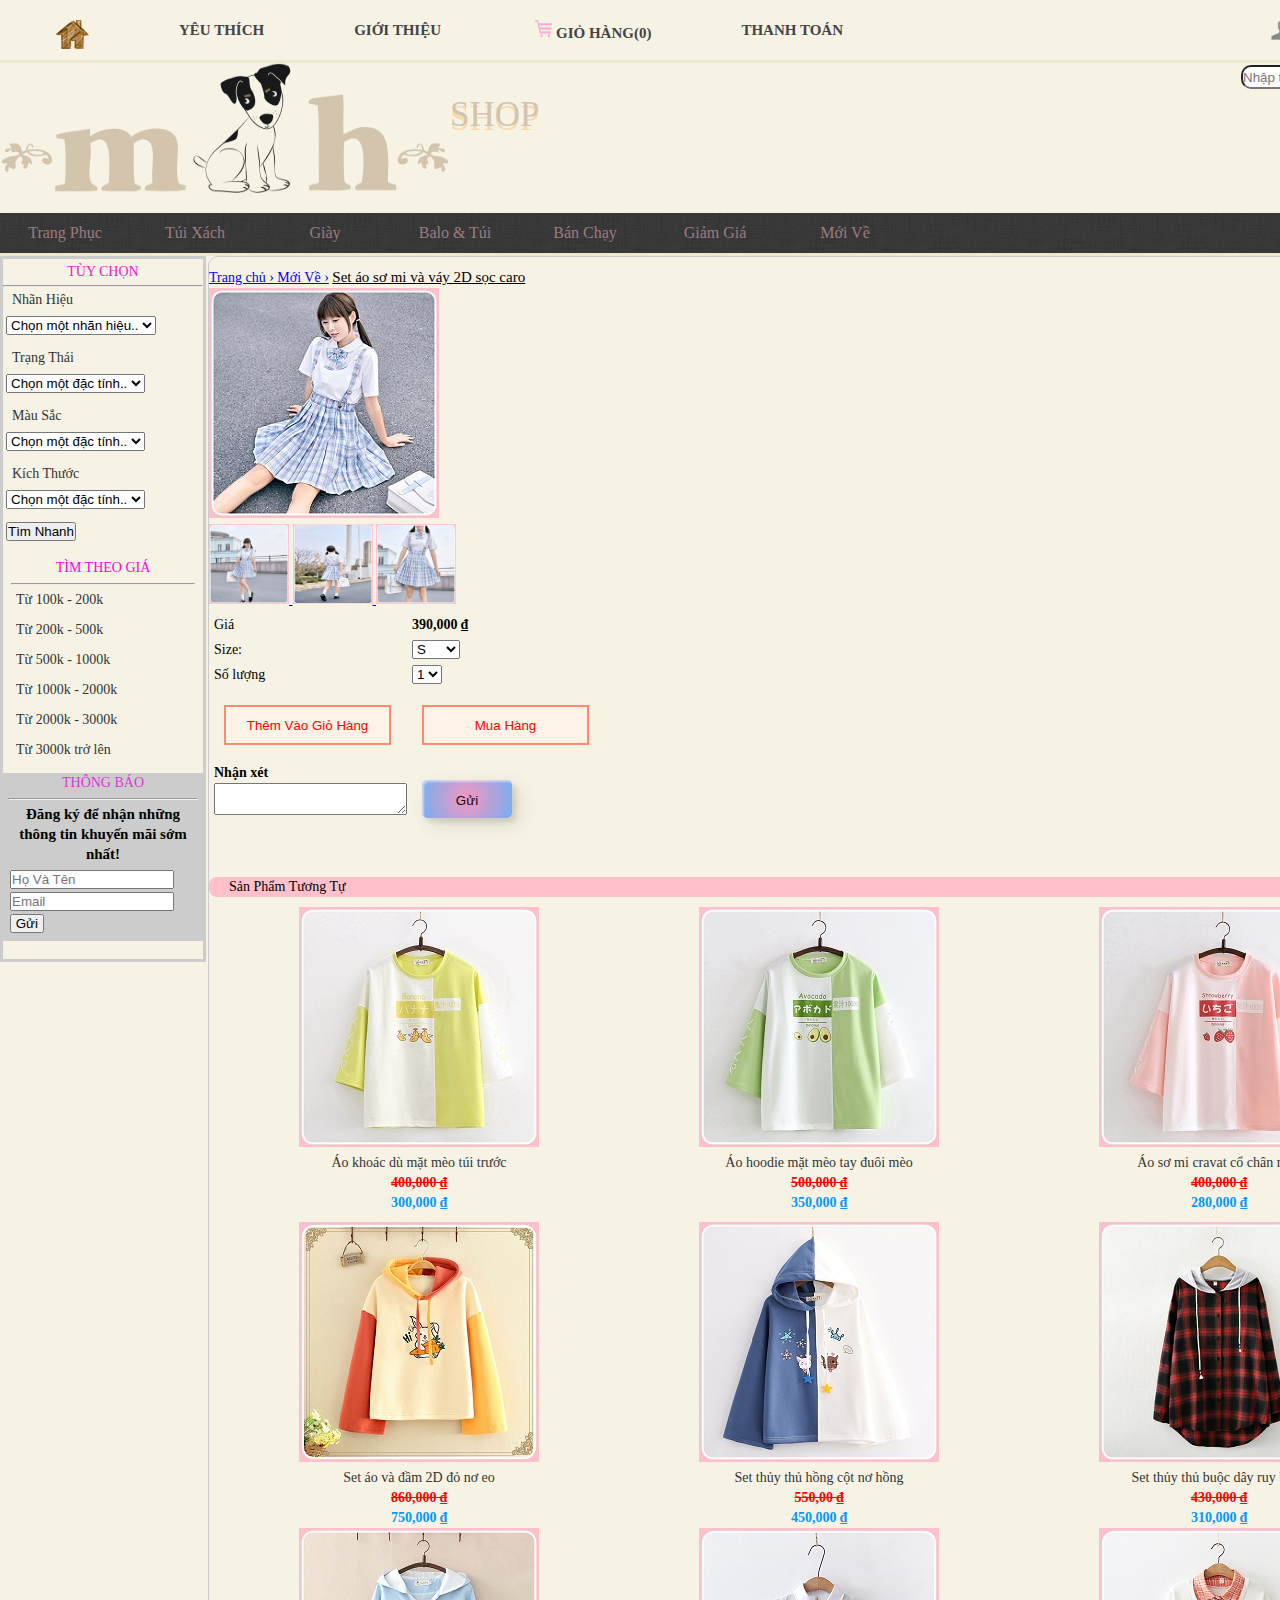
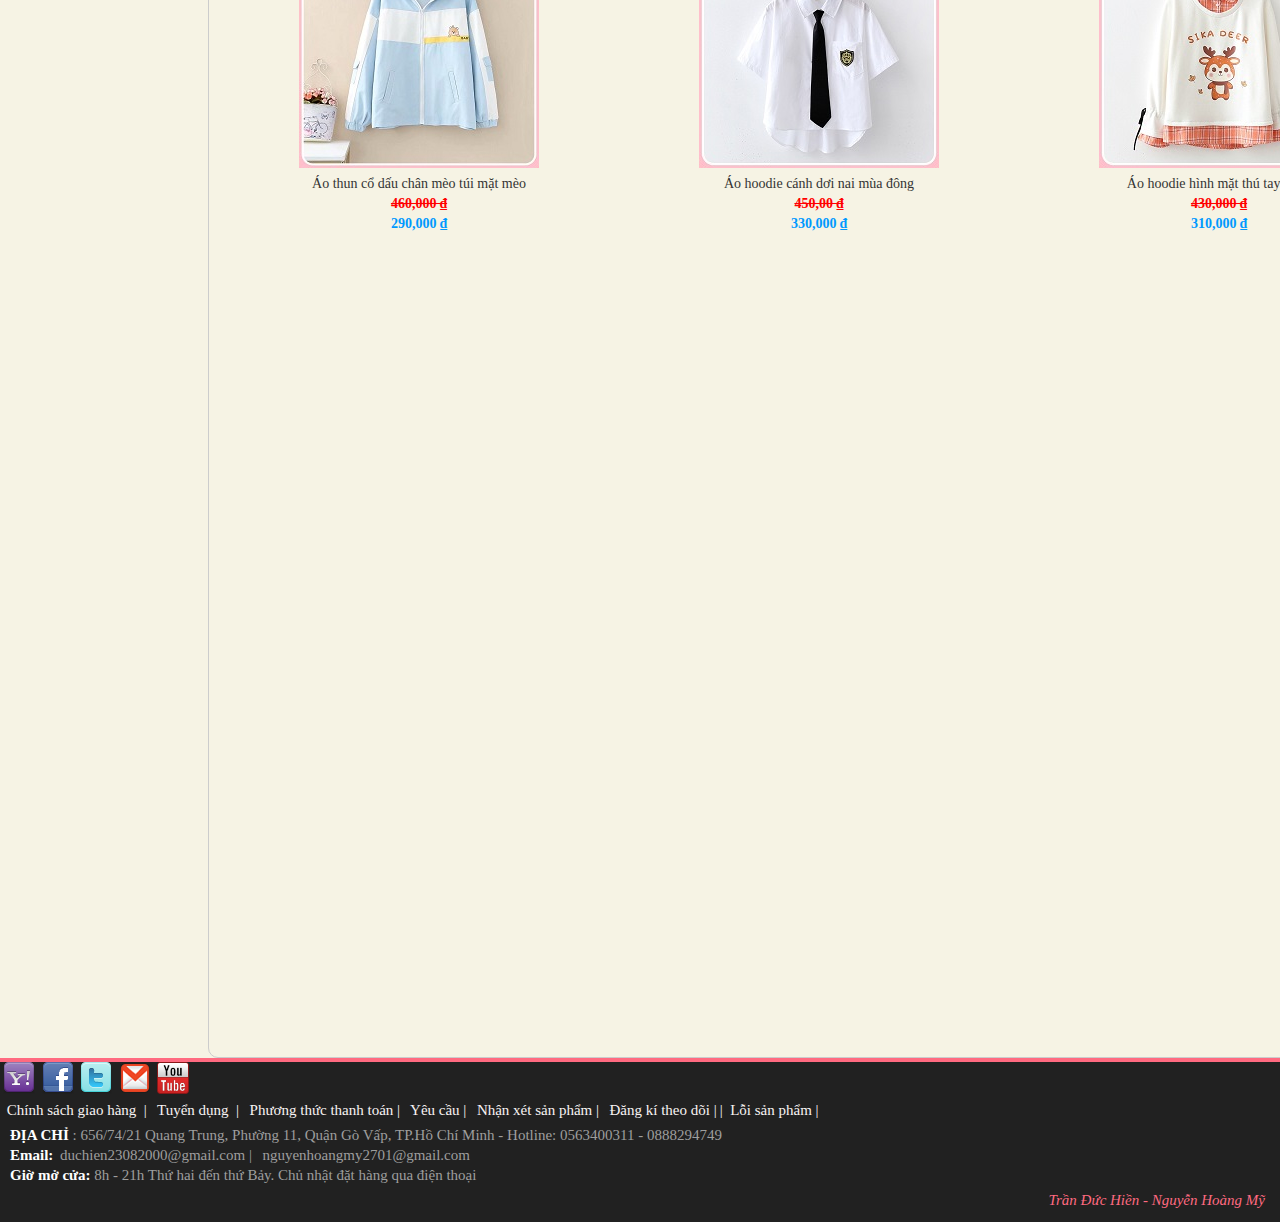
<file: moive1.html>
<!DOCTYPE html>
<html lang="en">

<head>
    <meta charset="UTF-8">
    <meta http-equiv="X-UA-Compatible" content="IE=edge">
    <meta name="viewport" content="width=device-width, initial-scale=1.0">
    <title>Mới Về</title>
    <script src="javascript/jquery-3.6.0.min.js"></script>
    <script src="javascript/bootstrap.min.js"></script>
    <script src="javascript/nhanxet.js"></script>

    <link rel="stylesheet" type="text/css" href="css/style.css" />
    <script>
        function fn() {
            alert("Bạn Đã Thêm Vào Giỏ Hàng")
        }
    </script>
    <style>
        #moive {
            padding-top: 10px;
            width: 1290px;
            height: 600px;
            margin: 0 auto;
        }
    </style>
    <!--tìm kiếm-->
    <style>
        input[type=text] {
            width: 160px;
            -webkit-transition: width .35s ease-in-out;
            transition: width .35s ease-in-out;
        }
        
        input[type=text]:focus {
            width: 190px;
            background-color: rgb(194, 243, 194);
        }
    </style>
</head>

<body>
    <div class="menutren">
        <ul>
            <li>
                <a class="home" href="index.html"><img src="image/home.png" /></a>
            </li>
            <li><a class="wishlist" href="banchay1.html">Yêu thích</a></li>
            <li><a class="account" href="gioithieu.html">Giới thiệu</a></li>
            <li>
                <a class="cart" href="gioihang.html"><img src="image/giohanghong.png" style="width: 25px; height: 18px;" />Giỏ Hàng(0)</a>
            </li>
            <li><a class="checkout" href="ptthanhtoan.html">Thanh toán</a></li>
            <h4><img src="image/account.png" />&nbsp;<a href="dnhap.html">Đăng nhập</a> &nbsp;|&nbsp; <a href="dki.html">Đăng kí</a></h4>
        </ul>
    </div>


    <!--khung bao trang-->
    <div id="baotrang">
        <!--Banner-->
        <div id="banner" style="background:#f6f3e4">
            <div class="logo">
                <a href="index.html"><img src="image/logoTiendasMandH.png" style="width:450px; height:130px; float:left;" />
                    <p><span>SHOP<span></p></a>
            </div>
                     
            <div class="timkiem">
            	<table  style="margin-right:5px; margin:0; margin-top: 0px;">
                	<tr>
                    	<td><input type="text" placeholder="Nhập từ khóa" size="30"  value="" style="border-radius: 10px; height:20px; " /><td>
                        <td><input type="submit" value="Tìm Kiếm" style="border-radius: 10px; height:23px; background-color: rgb(17, 14, 14); color:#CCC; font-weight:bold;" /></td>
                    </tr>
                </table>
            </div>
        </div><!--hết banner-->
<!--menu sp-->
        <div id="menu">
        	<ul>
            	<li><a href="#">Trang Phục</a>
                	<ul>
                    	<li><a href="Set.html">Set Đồ</a></li>
                        <li><a href="Áo.html">Áo</a></li>
                        <li><a href="">Quần</a></li>
                        <li><a href="">Chân Váy</a></li>           
                    </ul>
                </li>
                <li><a href="#">Túi Xách</a>
                	<ul>
                    	<li><a href="">Adidas</a></li>
                        <li><a href="">D&G </a></li>
                        <li><a href="">Gucci </a></li>
                        <li><a href="">Hugo Boss</a></li>
                        <li><a href="">Kenzo </a></li>
                    </ul>
                </li>
                <li><a href="">Giày</a></li>
                <li><a href="">Balo & Túi</a></li>
                <li><a href="">Bán Chạy</a></li>
                <li><a href="">Giảm Giá</a></li>
                <li><a href="">Mới Về</a></li>
            </ul>
        </div>
        <div id="khoangtrong">
     
        </div>        
<!--hết menu sp-->
        
<!--cột trái-->        
        <div id="cottrai">
        	<div id="chon">
        	<p style="text-align:center; color:rgb(241, 23, 205);"> TÙY CHỌN</p>
            <hr />
            <p> <span>Nhãn Hiệu</span>
                        <p><select>
            	<option>Chọn một nhãn hiệu..</option>
                <option>Adidas</option>
                <option>Zara</option>
                <option>D&G</option>
                <option>Nike</option>
                <option>Gucci</option>
                <option>ELISE</option>
                <option>Chanel</option>
                <option>Hnoss</option>
                <option>NEM </option>
                <option>JUNO</option>
                <option>K&K Fashion</option>
                <option>Chic-LAND</option>
                <option>Seven AM</option>
                <option>IVY Moda</option>
                <option>Eva de Eva</option>
                <option>Boran</option>
                <option>FUNDA</option>
                <option>COCOSIN</option>
                <option>BELLA MODA</option>
                <option>REN</option>
                <option>NOSBYN</option>
                <option>Nhà Nâu</option>
                <option>Hà Cúc</option>

            </select></p>
                    </p>

                    <p><span>Trạng Thái</span>
                        <p><select>
            	<option>Chọn một đặc tính..</option>
        
                <option>Mới về</option>
                <option>Nổi Bật</option>
                <option>Đang giảm giá</option>
                <option>Còn hàng</option>
                
                
            </select></p>
                    </p>

                    <p><span>Màu Sắc</span>
                        <p><select>
            	<option>Chọn một đặc tính..</option>
                <option>Xám</option>
                <option>Cam</option>
                <option>Hồng</option>
                <option>Xanh Lá</option>
                <option>Xanh Biển</option>
                <option>Đen</option>
                <option>Đỏ</option>
            </select></p>
                    </p>

                    <p><span>Kích Thước</span>
                        <p><select>
            	<option>Chọn một đặc tính..</option>
                <option>S</option>
                <option>M</option>
                <option>L</option>
                <option>XL</option>
                <option>XXL</option>
            </select></p>
                    </p>
                    <p><input type="submit" value="Tìm Nhanh" /></p>
            </div>

            <div id="timtheogia">
                <p style="text-align:center; color:rgb(255, 0, 221);"> TÌM THEO GIÁ</p>
                <hr />
                <p><a href="">Từ 100k - 200k</a></p>
                <p><a href="">Từ 200k - 500k</a></p>
                <p><a href="">Từ 500k - 1000k</a></p>
                <p><a href="">Từ 1000k - 2000k</a></p>
                <p><a href="">Từ 2000k - 3000k</a></p>
                <p><a href="">Từ 3000k trở lên</a></p>
            </div>

            <!--đăng kí mail---->
            <div id="Camnhan" style="background:#CCC;">
                <div id="box-email-container">
                    <div id="box-email-title" style="text-align:center; color:rgb(223, 52, 214);">THÔNG BÁO</div>
                    <div id="box-email-content" style="margin:auto; padding:5px;">
                        <hr>
                        <div style="padding-top: 5; font-weight:normal; font-size:15px; padding:4px; text-align: center;"><b>Đăng ký để nhận những thông tin khuyến mãi sớm nhất!</b></div>
                        <table>
                            <tr>
                                <td>
                                    <div><input id="Promotion_name" value="" type="text" placeholder="Họ Và Tên"></div>
                                </td>
                            </tr>
                            <tr>
                                <td>
                                    <div><input id="Promotion_email" value="" type="text" placeholder="Email"></div>
                                </td>
                            </tr>
                            <td>
                                <div align="left"><input type="submit" value=" Gửi "></div>
                            </td>
                        </table>
                    </div>
                </div>
            </div>

        </div>
        <!--Hết cột trái-->

        <!--cột phải-->
        <div id="cotphai">
            <div id="moive">

                <div id="sanpham">
                    <a href="A Chủ.html">Trang chủ ›</a><a href="A Chủ.html"> Mới Về ›</a> <a href="" style="color: #000; font-size: 15px;">Set áo sơ mi và váy 2D sọc caro</a>

                    <div class="anh">
                        <img src="image/moive/hinh1.jpg" />
                    </div>
                    <div class="next">
                        <a class="img-zoom" href="moive1.html">
                            <img src="image/moive/hinh1z.jpg" border="0" style="width:80px; height:80px;" />
                            <span style="color:#FFF;">
                    <img src="image/moive/hinh1z.jpg" style="width:350px; height:250px;" />
                    <br />
                    <i>Ngực 94, Vai 38</i>
                    </span>
                        </a>
                        <a class="img-zoom" href="moive1.html">
                            <img src="image/moive/hinh1b.jpg" border="0" style="width:80px; height:80px;" />
                            <span style="color:#FFF;">
                    <img src="image/moive/hinh1b.jpg" style="width:350px; height:250px;" />
                    <br />
                    <i>Ngực 94, Vai 38</i>
                    </span>
                        </a>
                        <a class="img-zoom" href="moive1.html">
                            <img src="image/moive/hinh1c.jpg" border="0" style="width:80px; height:80px;" />
                            <span style="color:#FFF;">
                    <img src="image/moive/hinh1c.jpg" style="width:340px; height:250px;" />
                    <br />
                    <i>Ngực 94, Vai 38</i>
                    </span>
                        </a>

                    </div>


                    <div class="thongtin">
                        <div class="mua">
                            <table border="0" align="left" cellpadding="5px" cellspacing="5px" style="margin: 0 auto;float: left;">

                                <tr>
                                    <td>Giá</td>
                                    <td style="color: black; font-weight: bold;">390,000 ₫</td>
                                </tr>
                                <tr>
                                    <td>Size:</td>
                                    <td><select>
                                    <option>S</option>
                                    <option>M</option>
                                    <option>L</option>
                                    <option>XL</option>
                                    <option>XXL</option>
                                </select>
                                    </td>
                                </tr>
                                <tr>
                                    <td>Số lượng</td>
                                    <td><select>
                                    <option>1</option>
                                    <option>2</option>
                                    <option>3</option>
                                    <option>4</option>
                                    <option>5   </option>
                                </select>
                                    </td>
                                </tr>
                                <tr>

                                    <td><button type="submit" style="margin-top: 15px;width: 167px;height: 40px;border: 2px solid #fd8b72;
                            padding: 8px 20px;margin-bottom: 5px;background: #fff2e7;
                                color: #f00;
                                cursor: pointer;
                                -webkit-appearance: none;" class="themvaogio" onclick="fn()">Thêm Vào Giỏ Hàng</button></td>
                                    <td><a href="dathang.html"><button type="submit" style="margin-top: 15px;width: 167px;height: 40px;border: 2px solid #fd8b72;
                                padding: 8px 20px;margin-bottom: 5px;background: #fff2e7;
                                    color: #f00;
                                    cursor: pointer;
                                    -webkit-appearance: none;" class="themvaogio">Mua Hàng</button></td></a>

                                </tr>
                                <tr>
                                    <td>
                                        <b>Nhận xét</b> <br>
                                        <textarea name="gui" id="gui" cols="22" rows="0" onblur="kiemtragui()"></textarea>
                                        <span class="form-message" id="tbgui" style="color: red;"></span>
                                    </td>
                                    <td>
                                        <a> <button class="custom-btn btn-6" onclick="gui()"><span>Gửi</span></button>
                                        </a>
                                    </td>
                                </tr>
                            </table>
                        </div>

                    </div>

                </div>
            </div>


            <!--hết hàng thứ nhất-->

            <!--KHUYẾN MÃI-->
            <div id="moive">
                <p>Sản Phẩm Tương Tự</p>
                <div id="hang1">
                    <div id="sp1">
                        <a class="img-zoom" href="banchay1.html">
                            <img src="image/banchay/hinh1.jpg" border="0" />
                            <span style="color:#FFF;">
                    <img src="image/banchay/hinh1.jpg" style="width:350px; height:250px;" />
                    <br />
                    <i>Ngực 118, Dài 62</i>
                    </span>
                        </a>
                        <dd><a href="banchay1.html">Áo khoác dù mặt mèo túi trước </a></dd>
                        <span style="color:#F00; text-decoration:line-through;">400,000 ₫</span><br />
                        <span>300,000 ₫</span>
                    </div>
                    <div id="sp2">
                        <a class="img-zoom" href="">
                            <img src="image/banchay/hinh3.jpg" border="0" />
                            <span style="color:#FFF;">
                    <img src="image/banchay/hinh3.jpg" style="width:350px; height:250px;" />
                    <br />
                    <i>Ngực 110, Dài 61</i>
                    </span>
                        </a>
                        <dd><a href="">Áo hoodie mặt mèo tay đuôi mèo </a></dd>
                        <span style="color:#F00; text-decoration:line-through;">500,000 ₫</span><br />
                        <span>350,000 ₫</span>
                    </div>
                    <div id="sp3">
                        <a class="img-zoom" href="">
                            <img src="image/banchay/hinh4.jpg" border="0" />
                            <span style="color:#FFF;">
                    <img src="image/banchay/hinh4.jpg" style="width:350px; height:250px;" />
                    <br />
                    <i>Vai 40, NGực 106, Dài 67</i>
                    </span>
                        </a>
                        <dd><a href="">Áo sơ mi cravat cổ chân mèo</a></dd>
                        <span style="color:#F00; text-decoration:line-through;">400,000 ₫</span><br />
                        <span>280,000 ₫</span>
                    </div>
                </div>
                <!--hết hàng thứ nhất-->
                <div id="hang2">
                    <div id="sp1">
                        <a class="img-zoom" href="">
                            <img src="image/banchay/hinh20.jpg" border="0" />
                            <span style="color:#FFF;">
                    <img src="image/banchay/hinh20.jpg" style="width:350px; height:250px;" />
                    <br />
                    <i>Dài 86, Vai 41, Ngực 100</i>
                    </span>
                        </a>
                        <dd><a href="">Set áo và đầm 2D đỏ nơ eo</a></dd>
                        <span style="color:#F00; text-decoration:line-through;">860,000 ₫</span><br />
                        <span>750,000 ₫</span>
                    </div>
                    <div id="sp2">
                        <a class="img-zoom" href="">
                            <img src="image/banchay/hinh19.jpg" border="0" />
                            <span style="color:#FFF;">
                    <img src="image/banchay/hinh19.jpg" style="width:350px; height:250px;" />
                    <br />
                    <i>Freesize, Dài 62</i>
                    </span>
                        </a>
                        <dd><a href="">Set thủy thủ hồng cột nơ hồng</a></dd>
                        <span style="color:#F00; text-decoration:line-through;">550,00 ₫</span><br />
                        <span>450,000 ₫</span>
                    </div>
                    <div id="sp3">
                        <a class="img-zoom" href="">
                            <img src="image/banchay/hinh18.jpg" border="0" />
                            <span style="color:#FFF;">
                    <img src="image/banchay/hinh18.jpg" style="width:350px; height:250px;" />
                    <br />
                    <i>Vai 67, Ngực 110, Dài 56</i>
                    </span>
                        </a>
                        <dd><a href="">Set thủy thủ buộc dây ruy băng</a></dd>
                        <span style="color:#F00; text-decoration:line-through;">430,000 ₫</span><br />
                        <span>310,000 ₫</span>
                    </div>
                </div>
                <!--hết hàng thứ 2-->
            </div>
            <!--hết phần KHUYẾN MÃI -->
            <div id="hang2">
                <div id="sp1">
                    <a class="img-zoom" href="">
                        <img src="image/banchay/hinh10.jpg" border="0" />
                        <span style="color:#FFF;">
                <img src="image/banchay/hinh10.jpg" style="width:350px; height:250px;" />
                <br />
                <i></i>
                </span>
                    </a>
                    <dd><a href="">Áo thun cổ dấu chân mèo túi mặt mèo</a></dd>
                    <span style="color:#F00; text-decoration:line-through;">460,000 ₫</span><br />
                    <span>290,000 ₫</span>
                </div>
                <div id="sp2">
                    <a class="img-zoom" href="">
                        <img src="image/banchay/hinh11.jpg" border="0" />
                        <span style="color:#FFF;">
                <img src="image/banchay/hinh11.jpg" style="width:350px; height:250px;" />
                <br />
                <i>Freesize, Dài 62</i>
                </span>
                    </a>
                    <dd><a href="">Áo hoodie cánh dơi nai mùa đông</a></dd>
                    <span style="color:#F00; text-decoration:line-through;">450,00 ₫</span><br />
                    <span>330,000 ₫</span>
                </div>
                <div id="sp3">
                    <a class="img-zoom" href="">
                        <img src="image/banchay/hinh13.jpg" border="0" />
                        <span style="color:#FFF;">
                <img src="image/banchay/hinh13.jpg" style="width:350px; height:250px;" />
                <br />
                <i>Vai 67, Ngực 110, Dài 56</i>
                </span>
                    </a>
                    <dd><a href="">Áo hoodie hình mặt thú tay ngắn</a></dd>
                    <span style="color:#F00; text-decoration:line-through;">430,000 ₫</span><br />
                    <span>310,000 ₫</span>
                </div>
            </div>

        </div>
    </div>
    <!--hết cột phải-->

    <!--hết bao trang ---------------------------------->

    <div id="footer">

        <a href="" title="yahoo"><img src="image/yahoo.png" /></a>
        <a href="https://www.facebook.com/hien2308/" title="facebook"><img src="image/facebook.png" /></a>
        <a href="" title="twitter"><img src="image/twitter.png" /></a>
        <a href="" title="mail"><img src="image/gmail.png" /></a>
        <a href="" title="youtube"><img src="image/youtube.png" /></a>

        <div class="phan2">
            <a href="ptthanhtoan.html">&nbsp;Chính sách giao hàng&nbsp; |</a>
            <a href="" target="_blank">&nbsp; Tuyển dụng&nbsp; | </a>
            <a href="ptthanhtoan.html">&nbsp; Phương thức thanh toán&nbsp;|</a>
            <a href="">&nbsp; Yêu cầu&nbsp;|</a>
            <a href="">&nbsp; Nhận xét sản phẩm&nbsp;|</a>
            <a href="#Camnhan">&nbsp; Đăng kí theo dõi&nbsp;|</a>
            <a href="lienhe.html">|&nbsp; Lỗi sản phẩm&nbsp;|</a>
        </div>
        <br />
        <p>
            <b style="color: #FFF;">ĐỊA CHỈ</b> : 656/74/21 Quang Trung, Phường 11, Quận Gò Vấp, TP.Hồ Chí Minh - Hotline: 0563400311 - 0888294749 <br /> <b style="color: #FFF;">Email:</b> <a href="mailto:duchien23082000@gmail.com">duchien23082000@gmail.com</a>&nbsp;|&nbsp;
            <a href="mailto:nguyenhoangmy2701@gmail.com">nguyenhoangmy2701@gmail.com</a> <br> <b style="color: #FFF;">Giờ mở cửa:</b> 8h - 21h Thứ hai đến thứ Bảy. Chủ nhật đặt hàng qua điện thoại </p>
        <p id="footer-right">Trần Đức Hiền - Nguyễn Hoàng Mỹ</p>

    </div>
    <!---hết chân webstie----->
</body>

</html>
</file>
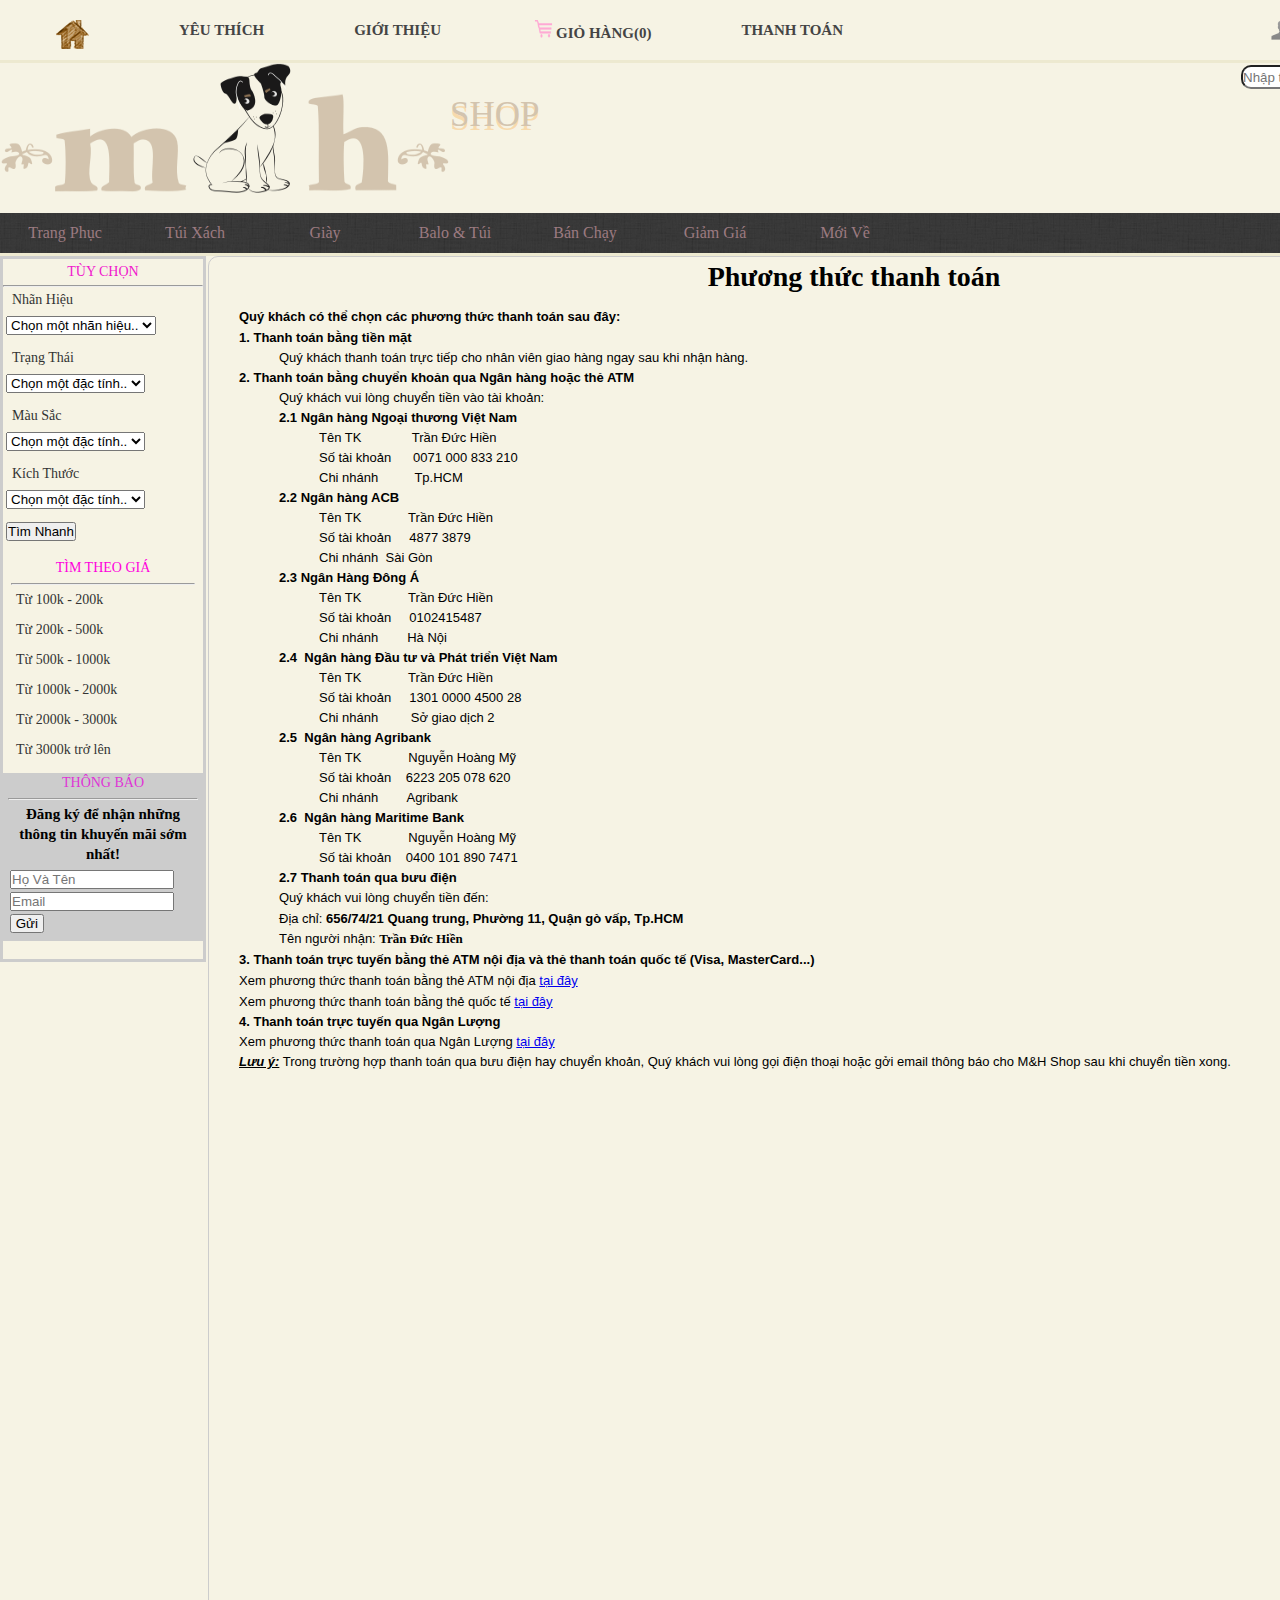
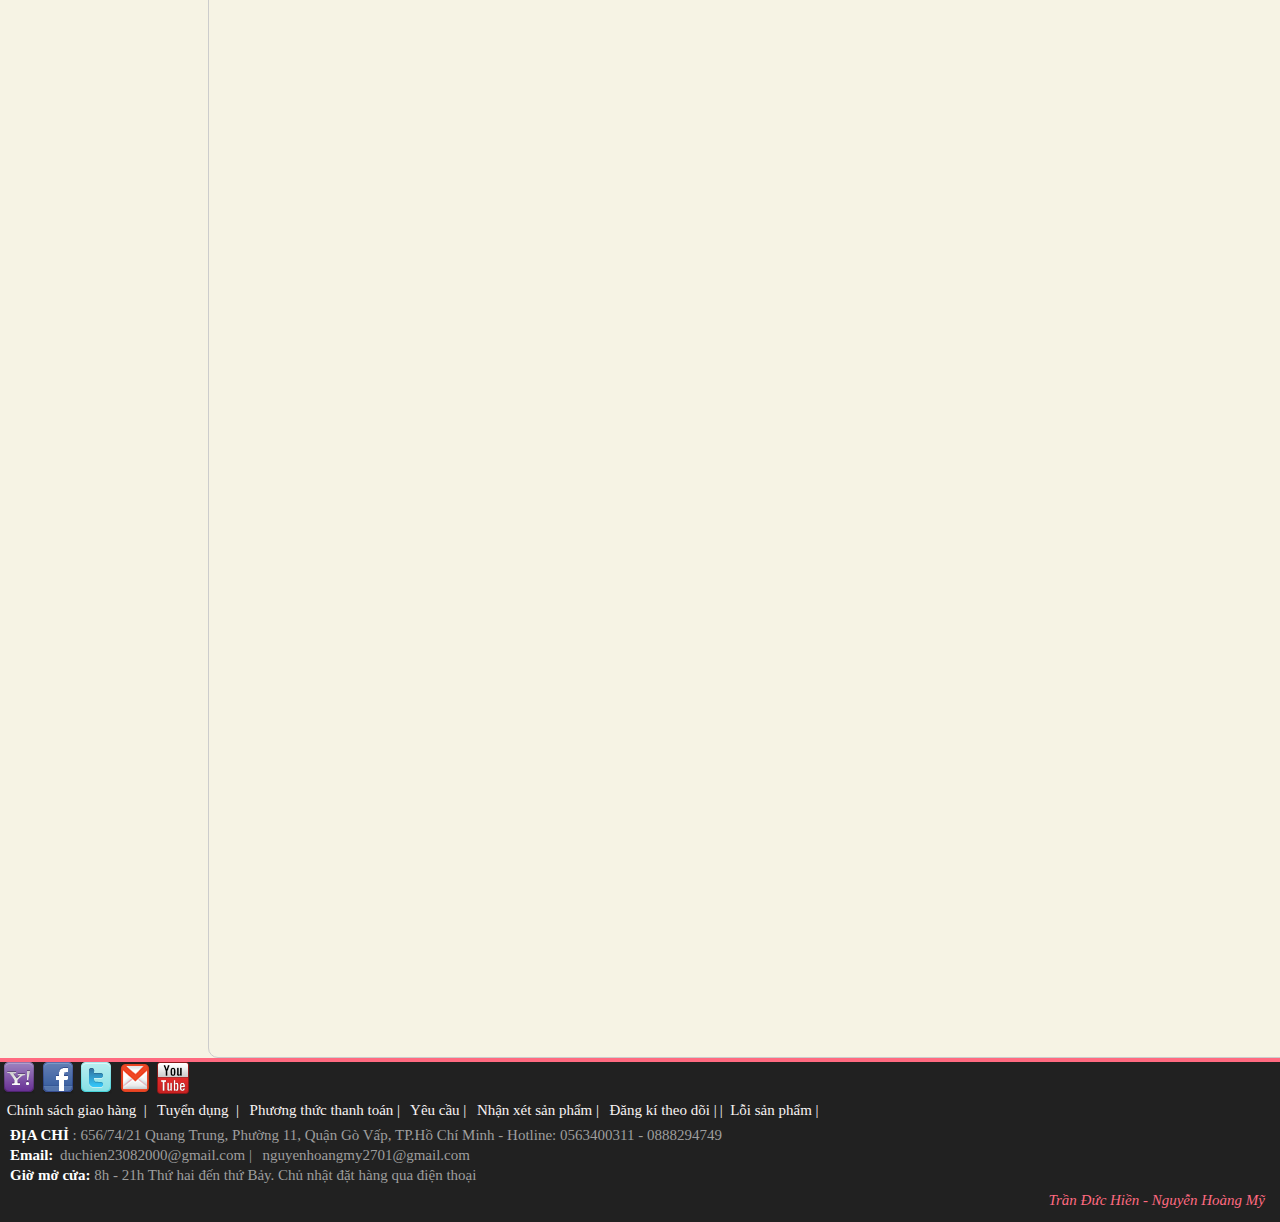
<file: ptthanhtoan.html>
<!DOCTYPE html>
<html lang="en">

<head>
    <meta charset="UTF-8">
    <meta http-equiv="X-UA-Compatible" content="IE=edge">
    <meta name="viewport" content="width=device-width, initial-scale=1.0">
    <title>Phương Thức Thanh Toán</title>
    <link rel="stylesheet" type="text/css" href="css/style.css" />
    <style>
        input[type=text] {
            width: 160px;
            -webkit-transition: width .35s ease-in-out;
            transition: width .35s ease-in-out;
        }
        
        input[type=text]:focus {
            width: 190px;
            background-color: rgb(194, 243, 194);
        }
    </style>

</head>

<body>
    <div class="menutren">
        <ul>
            <li>
                <a class="home" href="index.html"><img src="image/home.png" /></a>
            </li>
            <li><a class="wishlist" href="banchay1.html">Yêu thích</a></li>
            <li><a class="account" href="gioithieu.html">Giới thiệu</a></li>
            <li>
                <a class="cart" href="gioihang.html"><img src="image/giohanghong.png" style="width: 25px; height: 18px;" />Giỏ Hàng(0)</a>
            </li>
            <li><a class="checkout" href="">Thanh toán</a></li>
            <h4><img src="image/account.png" />&nbsp;<a href="dnhap.html">Đăng nhập</a> &nbsp;|&nbsp; <a href="dki.html">Đăng kí</a></h4>
        </ul>
    </div>


    <!--khung bao trang-->
    <div id="baotrang">
        <!--Banner-->
        <div id="banner" style="background:#f6f3e4">
            <div class="logo">
                <a href="index.html"><img src="image/logoTiendasMandH.png" style="width:450px; height:130px; float:left;" />
                    <p><span>SHOP<span></p></a>
            </div>
                     
            <div class="timkiem">
            	<table  style="margin-right:5px; margin:0; margin-top: 0px;">
                	<tr>
                    	<td><input type="text" placeholder="Nhập từ khóa" size="30"  value="" style="border-radius: 10px; height:20px;" /><td>
                        <td><input type="submit" value="Tìm Kiếm" style="border-radius: 10px; height:23px; background-color: rgb(17, 14, 14); color:#CCC; font-weight:bold;" /></td>
                    </tr>
                </table>
            </div>
        </div><!--hết banner-->
<!--menu sp-->
        <div id="menu">
        	<ul>
            	<li><a href="#">Trang Phục</a>
                	<ul>
                    	<li><a href="Set.html">Set Đồ</a></li>
                        <li><a href="Áo.html">Áo</a></li>
                        <li><a href="">Quần</a></li>
                        <li><a href="">Chân Váy</a></li>           
                    </ul>
                </li>
                <li><a href="#">Túi Xách</a>
                	<ul>
                    	<li><a href="">Adidas</a></li>
                        <li><a href="">D&G </a></li>
                        <li><a href="">Gucci </a></li>
                        <li><a href="">Hugo Boss</a></li>
                        <li><a href="">Kenzo </a></li>
                    </ul>
                </li>
                <li><a href="">Giày</a></li>
                <li><a href="">Balo & Túi</a></li>
                <li><a href="">Bán Chạy</a></li>
                <li><a href="">Giảm Giá</a></li>
                <li><a href="">Mới Về</a></li>
            </ul>
        </div>
        <div id="khoangtrong">
     
        </div>        
<!--hết menu sp-->
        
<!--cột trái-->        
        <div id="cottrai">
        	<div id="chon">
        	<p style="text-align:center; color:rgb(241, 23, 205);"> TÙY CHỌN</p>
            <hr />
            <p> <span>Nhãn Hiệu</span>
                        <p><select>
            	<option>Chọn một nhãn hiệu..</option>
                <option>Adidas</option>
                <option>Zara</option>
                <option>D&G</option>
                <option>Nike</option>
                <option>Gucci</option>
                <option>ELISE</option>
                <option>Chanel</option>
                <option>Hnoss</option>
                <option>NEM </option>
                <option>JUNO</option>
                <option>K&K Fashion</option>
                <option>Chic-LAND</option>
                <option>Seven AM</option>
                <option>IVY Moda</option>
                <option>Eva de Eva</option>
                <option>Boran</option>
                <option>FUNDA</option>
                <option>COCOSIN</option>
                <option>BELLA MODA</option>
                <option>REN</option>
                <option>NOSBYN</option>
                <option>Nhà Nâu</option>
                <option>Hà Cúc</option>

            </select></p>
                    </p>

                    <p><span>Trạng Thái</span>
                        <p><select>
            	<option>Chọn một đặc tính..</option>
        
                <option>Mới về</option>
                <option>Nổi Bật</option>
                <option>Đang giảm giá</option>
                <option>Còn hàng</option>
                
                
            </select></p>
                    </p>

                    <p><span>Màu Sắc</span>
                        <p><select>
            	<option>Chọn một đặc tính..</option>
                <option>Xám</option>
                <option>Cam</option>
                <option>Hồng</option>
                <option>Xanh Lá</option>
                <option>Xanh Biển</option>
                <option>Đen</option>
                <option>Đỏ</option>
            </select></p>
                    </p>

                    <p><span>Kích Thước</span>
                        <p><select>
            	<option>Chọn một đặc tính..</option>
                <option>S</option>
                <option>M</option>
                <option>L</option>
                <option>XL</option>
                <option>XXL</option>
            </select></p>
                    </p>
                    <p><input type="submit" value="Tìm Nhanh" /></p>
            </div>

            <div id="timtheogia">
                <p style="text-align:center; color:rgb(255, 0, 221);"> TÌM THEO GIÁ</p>
                <hr />
                <p><a href="">Từ 100k - 200k</a></p>
                <p><a href="">Từ 200k - 500k</a></p>
                <p><a href="">Từ 500k - 1000k</a></p>
                <p><a href="">Từ 1000k - 2000k</a></p>
                <p><a href="">Từ 2000k - 3000k</a></p>
                <p><a href="">Từ 3000k trở lên</a></p>
            </div>

            <!--đăng kí mail---->
            <div id="Camnhan" style="background:#CCC;">
                <div id="box-email-container">
                    <div id="box-email-title" style="text-align:center; color:rgb(223, 52, 214);">THÔNG BÁO</div>
                    <div id="box-email-content" style="margin:auto; padding:5px;">
                        <hr>
                        <div style="padding-top: 5; font-weight:normal; font-size:15px; padding:4px; text-align: center;"><b>Đăng ký để nhận những thông tin khuyến mãi sớm nhất!</b></div>
                        <table>
                            <tr>
                                <td>
                                    <div><input id="Promotion_name" value="" type="text" placeholder="Họ Và Tên"></div>
                                </td>
                            </tr>
                            <tr>
                                <td>
                                    <div><input id="Promotion_email" value="" type="text" placeholder="Email"></div>
                                </td>
                            </tr>
                            <td>
                                <div align="left"><input type="submit" value=" Gửi "></div>
                            </td>
                        </table>
                    </div>
                </div>
            </div>

        </div>
        <!--Hết cột trái-->

        <!--cột phải-->
        <div id="cotphai">
            <!---PTTT----->
            <div id="PTTT" style="margin:5px; padding:5px; font-family:'Times New Roman', Times, serif; font-style:normal">
                <h1 id="title" align="center" style="color:#000">Phương thức thanh toán</h1>
                <div id="news-container" style="padding:10px; margin:10px;">
                    <h5><span style="font-size: small;"><span style="font-family: arial;">Quý khách có thể chọn các phương thức thanh toán sau đây:</span></span>
                    </h5>
                    <p><span style="font-size: small;"><span style="font-family: arial;"><strong>1. Thanh toán bằng tiền mặt</strong></span></span>
                    </p>
                    <p style="padding-left: 40px;"><span style="font-size: small;"><span style="font-family: arial;">Quý khách thanh toán trực tiếp cho nhân viên giao hàng ngay sau khi nhận hàng.</span></span>
                    </p>
                    <p><span style="font-size: small;"><span style="font-family: arial;"><strong>2. Thanh toán bằng chuyển khoản qua Ngân hàng hoặc thẻ ATM<a name="chuyenkhoan"></a></strong></span></span>
                    </p>
                    <p style="margin-left: 40px;"><span style="font-size: small;"><span style="font-family: arial;">Quý khách vui lòng chuyển tiền vào tài khoản:</span></span>
                    </p>
                    <p style="margin-left: 40px;"><span style="font-size: small;"><span style="font-family: arial;"><strong>2.1 Ngân hàng Ngoại thương Việt Nam</strong></span></span>
                    </p>
                    <p style="padding-left: 40px; margin-left: 40px;"><span style="font-size: small;"><span style="font-family: arial;">Tên TK&nbsp;&nbsp; &nbsp;&nbsp; &nbsp;&nbsp; &nbsp;&nbsp;&nbsp;&nbsp; Trần Đức Hiền<br> Số tài khoản&nbsp;&nbsp; &nbsp;&nbsp; 0071 000 833 210<br>Chi nhánh<span style="white-space: pre;"> </span>&nbsp;
                        &nbsp; &nbsp; &nbsp; &nbsp;Tp.HCM&nbsp;</span>
                        </span>
                    </p>
                    <p style="margin-left: 40px;"><span style="font-size: small;"><span style="font-family: arial;"><strong>2.2</strong> <strong>Ngân hàng ACB</strong></span></span>
                    </p>
                    <p style="padding-left: 40px; margin-left: 40px;"><span style="font-size: small;"><span style="font-family: arial;">Tên TK&nbsp;&nbsp; &nbsp;&nbsp; &nbsp;&nbsp; &nbsp;&nbsp;&nbsp; Trần Đức Hiền<br> Số tài khoản&nbsp;&nbsp;&nbsp;&nbsp;&nbsp;4877 3879<br>Chi nhánh<span style="white-space: pre;">&nbsp; </span>Sài
                        Gòn
                        </span>
                        </span>
                    </p>
                    <p style="margin-left: 40px;"><span style="font-size: small;"><span style="font-family: arial;"><strong>2.3 Ngân Hàng Đông Á</strong></span></span>
                    </p>
                    <p style="padding-left: 40px; margin-left: 40px;"><span style="font-size: small;"><span style="font-family: arial;">Tên TK&nbsp;&nbsp; &nbsp;&nbsp; &nbsp;&nbsp; &nbsp;&nbsp;&nbsp; Trần Đức Hiền<br> Số tài khoản &nbsp;&nbsp;&nbsp; 0102415487<br>Chi nhánh<span style="white-space: pre;"> </span>&nbsp;
                        &nbsp; &nbsp; &nbsp;Hà Nội</span>
                        </span>
                    </p>
                    <p style="margin-left: 40px;"><span style="font-size: small;"><span style="font-family: arial;"><strong>2.4&nbsp;</strong> <strong>Ngân hàng Đầu tư và Phát triển Việt Nam</strong></span></span>
                    </p>
                    <p style="padding-left: 40px; margin-left: 40px;"><span style="font-size: small;"><span style="font-family: arial;">Tên TK&nbsp;&nbsp; &nbsp;&nbsp; &nbsp;&nbsp; &nbsp;&nbsp;&nbsp; Trần Đức Hiền<br></span></span><span style="font-family: arial; font-size: small;">Số tài khoản &nbsp;&nbsp;&nbsp; 1301 0000 4500 28<br></span>
                        <span style="font-family: arial; font-size: small;">Chi nhánh &nbsp; &nbsp; &nbsp; &nbsp;</span><span style="font-family: arial; font-size: small; white-space: pre;"> </span><span style="font-family: arial; font-size: small;">Sở giao dịch 2</span></p>
                    <p style="margin-left: 40px;"><span style="font-size: small;"><span style="font-family: arial;"><strong>2.5&nbsp;</strong>&nbsp;<strong>Ngân hàng Agribank&nbsp;</strong></span></span>
                    </p>
                    <p style="padding-left: 40px; margin-left: 40px;"><span style="font-size: small;"><span style="font-family: arial;">Tên TK&nbsp;&nbsp; &nbsp;&nbsp; &nbsp;&nbsp; &nbsp;&nbsp;&nbsp; Nguyễn Hoàng Mỹ<br>Số tài khoản &nbsp; &nbsp;6223 205 078 620<br>Chi nhánh &nbsp; &nbsp; &nbsp;&nbsp;<span style="white-space: pre;"> </span>Agribank</span>
                        </span>
                    </p>
                    <p style="margin-left: 40px;"><span style="font-size: small;"><span style="font-family: arial;"><strong>2.6&nbsp;</strong>&nbsp;<strong>Ngân hàng Maritime Bank&nbsp;</strong></span></span>
                    </p>
                    <p style="padding-left: 40px; margin-left: 40px;"><span style="font-size: small;"><span style="font-family: arial;">Tên TK&nbsp;&nbsp; &nbsp;&nbsp; &nbsp;&nbsp; &nbsp;&nbsp;&nbsp; Nguyễn Hoàng Mỹ <br>Số tài khoản &nbsp; &nbsp;0400 101 890 7471<br> </span></span>
                    </p>
                    <p style="padding-left: 40px;"><span style="font-size: small;"><span style="font-family: arial;"><strong>2.7 Thanh toán qua bưu điện</strong></span></span>
                    </p>
                    <p style="padding-left: 40px;"><span style="font-size: small;"><span style="font-family: arial;">Quý khách vui lòng chuyển tiền đến:<br></span></span><span style="font-family: arial; font-size: small;">Địa chỉ: </span><span style="font-family: arial;"><strong><span style="font-size: small;">656/74/21 Quang trung, Phường 11, Quận gò vấp, Tp.HCM</span></strong>
                        </span><br><span style="font-family: arial; font-size: small;">Tên người nhận: </span><strong><span style="font-size: small;">Trần Đức Hiền</span></strong></p>
                    <p><strong><span style="font-family: arial;"><span style="font-size: small;">3. <a name="onepay"></a>Thanh toán trực tuyến bằng thẻ ATM nội địa và thẻ thanh toán quốc tế (Visa, MasterCard...)</span></span></strong></p>
                    <p><span style="font-family: arial;"><span style="font-size: small;">Xem phương thức thanh toán bằng thẻ ATM nội địa <a href="ptthanhtoan.html">tại đây<br></a></span></span>
                    </p>
                    <p><span style="font-family: arial;"><span style="font-size: small;">Xem phương thức thanh toán bằng thẻ quốc tế <a href="ptthanhtoan.html">tại đây</a></span></span>
                    </p>
                    <p><span style="font-size: small;"><span style="font-family: arial;"><strong>4. Thanh toán trực tuyến qua Ngân Lượng</strong></span></span>
                    </p>
                    <p><span style="font-size: small;"><span style="font-family: arial;">Xem phương thức thanh toán qua Ngân Lượng <a href="ptthanhtoan.html">tại đây</a></span></span>
                    </p>
                    <p><span style="font-size: small;"><span style="font-family: arial;"><span style="text-decoration: underline;"><em><strong>Lưu ý:</strong></em></span> Trong trường hợp thanh toán qua bưu điện hay chuyển khoản, </span>
                        </span><span style="font-size: small;"><span style="font-family: arial;">Quý khách </span></span><span style="font-size: small;"><span style="font-family: arial;">vui lòng gọi điện thoại hoặc gởi  email thông báo cho M&H Shop sau khi chuyển tiền xong.</span></span>
                    </p>
                    <p>&nbsp;</p>
                    <p><span style="font-size: small;"><span style="font-family: arial;"> <br> </span></span>
                    </p>
                </div>
            </div>
            <!----PTTT---->
        </div>
        <!--hết cột phải-->

        <!--hết bao trang ---------------------------------->
    </div>
    <div id="footer">

        <a href="" title="yahoo"><img src="image/yahoo.png" /></a>
        <a href="https://www.facebook.com/hien2308/" title="facebook"><img src="image/facebook.png" /></a>
        <a href="" title="twitter"><img src="image/twitter.png" /></a>
        <a href="" title="mail"><img src="image/gmail.png" /></a>
        <a href="" title="youtube"><img src="image/youtube.png" /></a>

        <div class="phan2">
            <a href="ptthanhtoan.html">&nbsp;Chính sách giao hàng&nbsp; |</a>
            <a href="" target="_blank">&nbsp; Tuyển dụng&nbsp; | </a>
            <a href="ptthanhtoan.html">&nbsp; Phương thức thanh toán&nbsp;|</a>
            <a href="">&nbsp; Yêu cầu&nbsp;|</a>
            <a href="">&nbsp; Nhận xét sản phẩm&nbsp;|</a>
            <a href="#Camnhan">&nbsp; Đăng kí theo dõi&nbsp;|</a>
            <a href="">|&nbsp; Lỗi sản phẩm&nbsp;|</a>
        </div>
        <br />
        <p>
            <b style="color: #FFF;">ĐỊA CHỈ</b> : 656/74/21 Quang Trung, Phường 11, Quận Gò Vấp, TP.Hồ Chí Minh - Hotline: 0563400311 - 0888294749 <br /> <b style="color: #FFF;">Email:</b> <a href="mailto:duchien23082000@gmail.com">duchien23082000@gmail.com</a>&nbsp;|&nbsp;
            <a href="mailto:nguyenhoangmy2701@gmail.com">nguyenhoangmy2701@gmail.com</a> <br> <b style="color: #FFF;">Giờ mở cửa:</b> 8h - 21h Thứ hai đến thứ Bảy. Chủ nhật đặt hàng qua điện thoại </p>
        <p id="footer-right">Trần Đức Hiền - Nguyễn Hoàng Mỹ</p>
    </div>
    <!---hết chân webstie----->
</body>

</html>
</file>
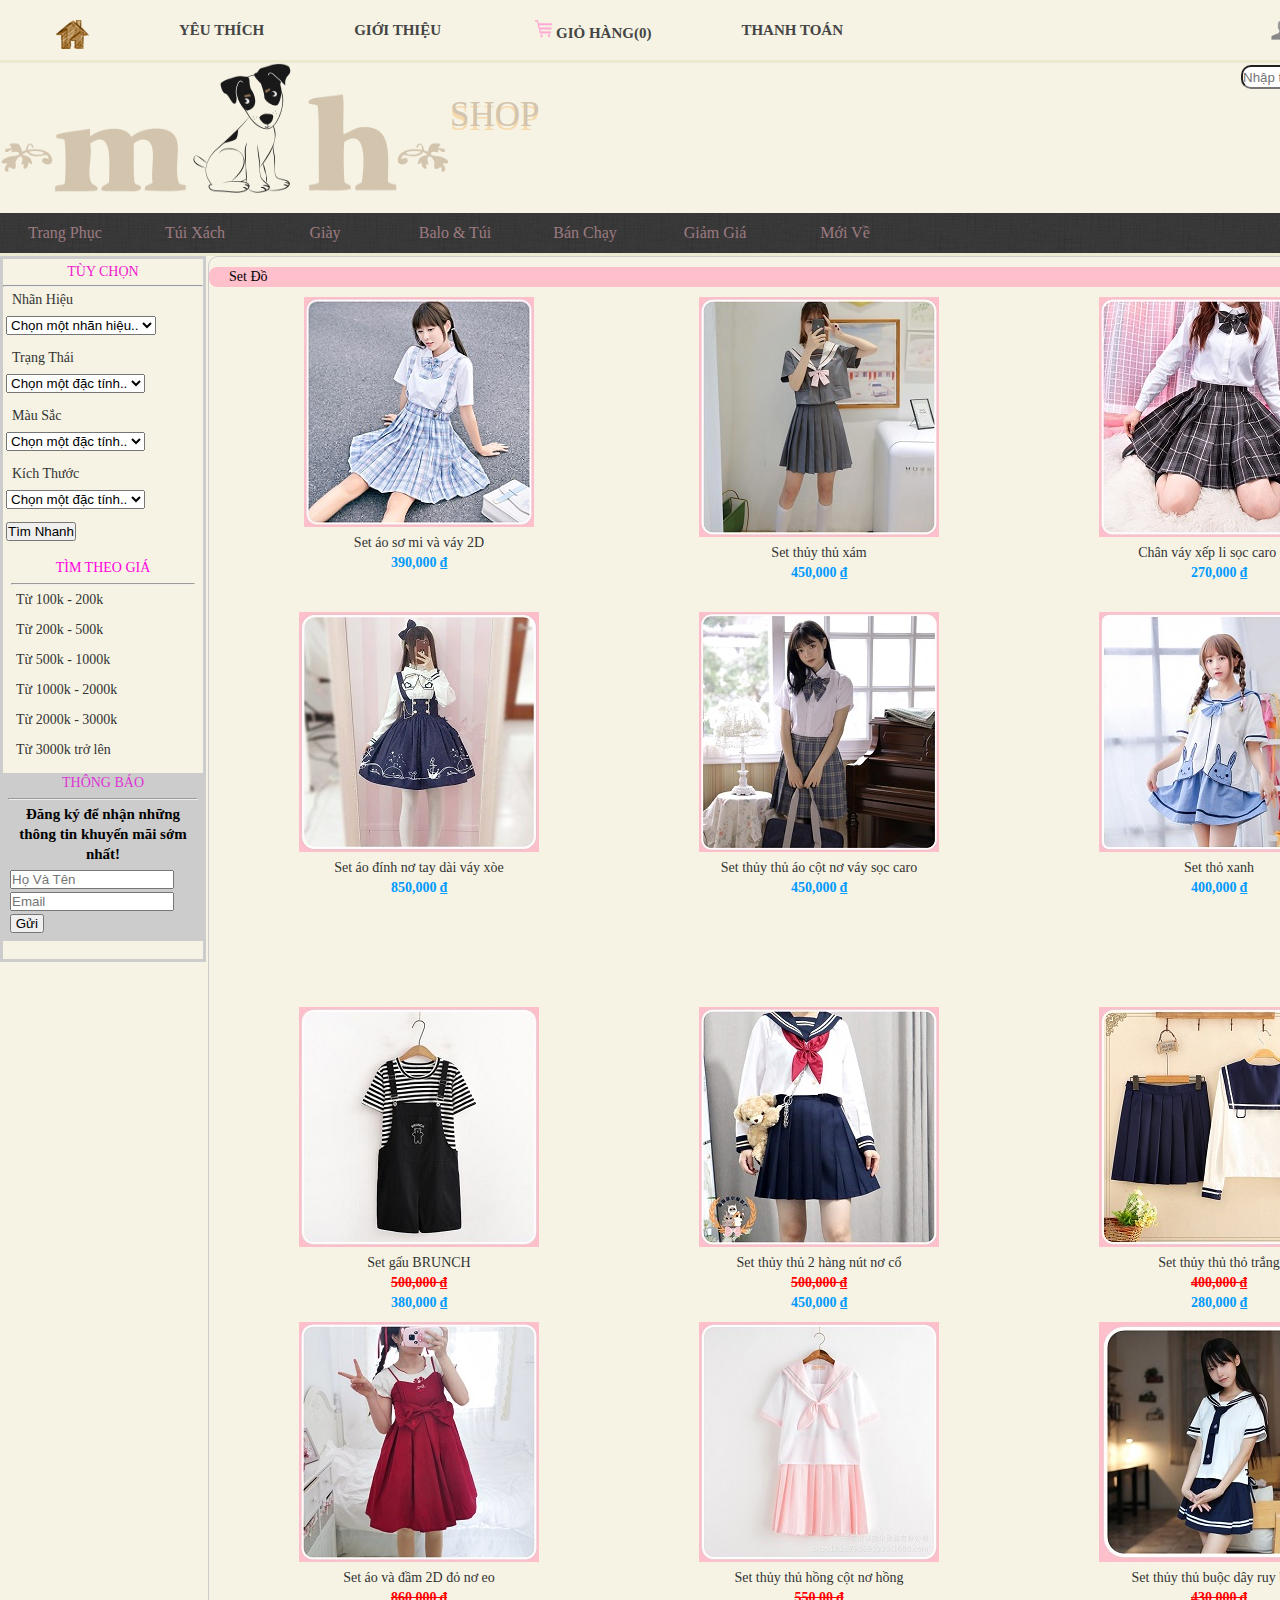
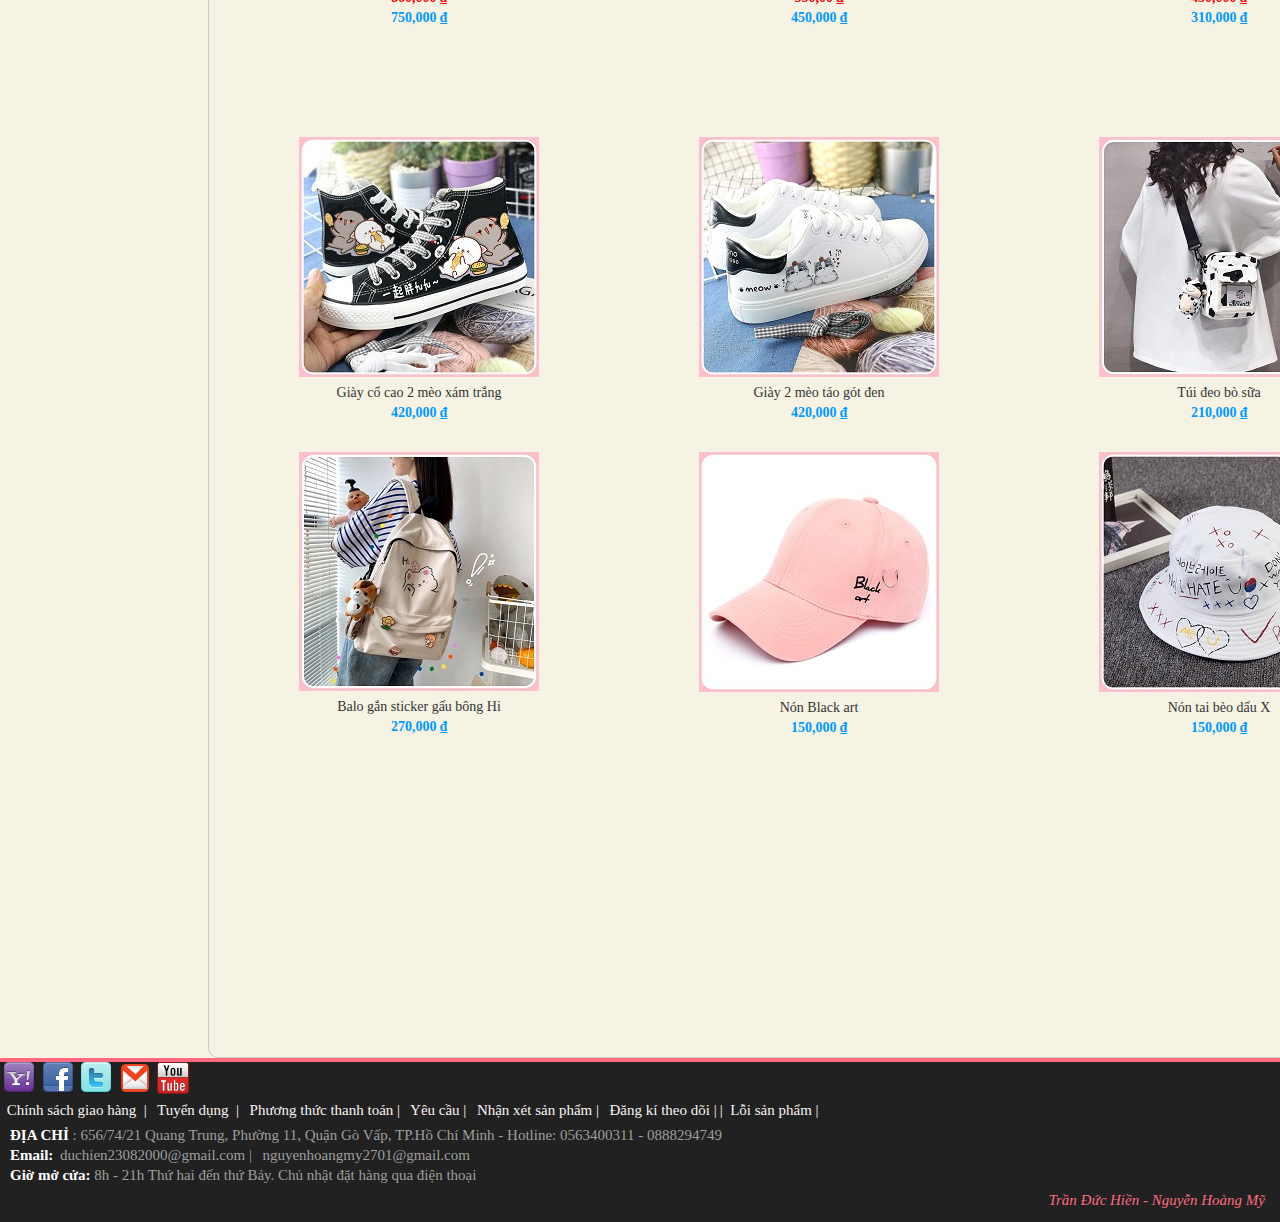
<file: Set.html>
<!DOCTYPE html>
<html lang="en">

<head>
    <meta charset="UTF-8">
    <meta http-equiv="X-UA-Compatible" content="IE=edge">
    <meta name="viewport" content="width=device-width, initial-scale=1.0">
    <title>Set Đồ</title>
    <link rel="stylesheet" type="text/css" href="css/style.css" />

    <style>
        input[type=text] {
            width: 160px;
            -webkit-transition: width .35s ease-in-out;
            transition: width .35s ease-in-out;
        }
        
        input[type=text]:focus {
            width: 190px;
            background-color: rgb(194, 243, 194);
        }
    </style>
</head>

<body>
    <div class="menutren">
        <ul>
            <li>
                <a class="home" href="index.html"><img src="image/home.png" /></a>
            </li>
            <li><a class="wishlist" href="banchay1.html">Yêu thích</a></li>
            <li><a class="account" href="gioithieu.html">Giới thiệu</a></li>
            <li>
                <a class="cart" href="gioihang.html"><img src="image/giohanghong.png" style="width: 25px; height: 18px;" />Giỏ Hàng(0)</a>
            </li>
            <li><a class="checkout" href="ptthanhtoan.html">Thanh toán</a></li>
            <h4><img src="image/account.png" />&nbsp;<a href="dnhap.html">Đăng nhập</a> &nbsp;|&nbsp; <a href="dki.html">Đăng kí</a></h4>
        </ul>
    </div>


    <!--khung bao trang-->
    <div id="baotrang">
        <!--Banner-->
        <div id="banner" style="background:#f6f3e4">
            <div class="logo">
                <a href="index.html"><img src="image/logoTiendasMandH.png" style="width:450px; height:130px; float:left;" />
                    <p><span>SHOP<span></p></a>
            </div>
                     
            <div class="timkiem">
            	<table  style="margin-right:5px; margin:0; margin-top: 0px;">
                	<tr>
                    	<td><input type="text" placeholder="Nhập từ khóa" size="30"  value="" style="border-radius: 10px; height:20px; " /><td>
                        <td><input type="submit" value="Tìm Kiếm" style="border-radius: 10px; height:23px; background-color: rgb(17, 14, 14); color:#CCC; font-weight:bold;" /></td>
                    </tr>
                </table>
            </div>
        </div><!--hết banner-->
<!--menu sp-->
        <div id="menu">
        	<ul>
            	<li><a href="#">Trang Phục</a>
                	<ul>
                    	<li><a href="Set.html">Set Đồ</a></li>
                        <li><a href="Áo.html">Áo</a></li>
                        <li><a href="">Quần</a></li>
                        <li><a href="">Chân Váy</a></li>           
                    </ul>
                </li>
                <li><a href="#">Túi Xách</a>
                	<ul>
                    	<li><a href="">Adidas</a></li>
                        <li><a href="">D&G </a></li>
                        <li><a href="">Gucci </a></li>
                        <li><a href="">Hugo Boss</a></li>
                        <li><a href="">Kenzo </a></li>
                    </ul>
                </li>
                <li><a href="">Giày</a></li>
                <li><a href="">Balo & Túi</a></li>
                <li><a href="">Bán Chạy</a></li>
                <li><a href="">Giảm Giá</a></li>
                <li><a href="">Mới Về</a></li>
            </ul>
        </div>
        <div id="khoangtrong">
     
        </div>        
<!--hết menu sp-->
        
<!--cột trái-->        
        <div id="cottrai">
        	<div id="chon">
        	<p style="text-align:center; color:rgb(241, 23, 205);"> TÙY CHỌN</p>
            <hr />
            <p> <span>Nhãn Hiệu</span>
                        <p><select>
            	<option>Chọn một nhãn hiệu..</option>
                <option>Adidas</option>
                <option>Zara</option>
                <option>D&G</option>
                <option>Nike</option>
                <option>Gucci</option>
                <option>ELISE</option>
                <option>Chanel</option>
                <option>Hnoss</option>
                <option>NEM </option>
                <option>JUNO</option>
                <option>K&K Fashion</option>
                <option>Chic-LAND</option>
                <option>Seven AM</option>
                <option>IVY Moda</option>
                <option>Eva de Eva</option>
                <option>Boran</option>
                <option>FUNDA</option>
                <option>COCOSIN</option>
                <option>BELLA MODA</option>
                <option>REN</option>
                <option>NOSBYN</option>
                <option>Nhà Nâu</option>
                <option>Hà Cúc</option>

            </select></p>
                    </p>

                    <p><span>Trạng Thái</span>
                        <p><select>
            	<option>Chọn một đặc tính..</option>
        
                <option>Mới về</option>
                <option>Nổi Bật</option>
                <option>Đang giảm giá</option>
                <option>Còn hàng</option>
                
                
            </select></p>
                    </p>

                    <p><span>Màu Sắc</span>
                        <p><select>
            	<option>Chọn một đặc tính..</option>
                <option>Xám</option>
                <option>Cam</option>
                <option>Hồng</option>
                <option>Xanh Lá</option>
                <option>Xanh Biển</option>
                <option>Đen</option>
                <option>Đỏ</option>
            </select></p>
                    </p>

                    <p><span>Kích Thước</span>
                        <p><select>
            	<option>Chọn một đặc tính..</option>
                <option>S</option>
                <option>M</option>
                <option>L</option>
                <option>XL</option>
                <option>XXL</option>
            </select></p>
                    </p>
                    <p><input type="submit" value="Tìm Nhanh" /></p>
            </div>

            <div id="timtheogia">
                <p style="text-align:center; color:rgb(255, 0, 221);"> TÌM THEO GIÁ</p>
                <hr />
                <p><a href="">Từ 100k - 200k</a></p>
                <p><a href="">Từ 200k - 500k</a></p>
                <p><a href="">Từ 500k - 1000k</a></p>
                <p><a href="">Từ 1000k - 2000k</a></p>
                <p><a href="">Từ 2000k - 3000k</a></p>
                <p><a href="">Từ 3000k trở lên</a></p>
            </div>

            <!--đăng kí mail---->
            <div id="Camnhan" style="background:#CCC;">
                <div id="box-email-container">
                    <div id="box-email-title" style="text-align:center; color:rgb(223, 52, 214);">THÔNG BÁO</div>
                    <div id="box-email-content" style="margin:auto; padding:5px;">
                        <hr>
                        <div style="padding-top: 5; font-weight:normal; font-size:15px; padding:4px; text-align: center;"><b>Đăng ký để nhận những thông tin khuyến mãi sớm nhất!</b></div>
                        <table>
                            <tr>
                                <td>
                                    <div><input id="Promotion_name" value="" type="text" placeholder="Họ Và Tên"></div>
                                </td>
                            </tr>
                            <tr>
                                <td>
                                    <div><input id="Promotion_email" value="" type="text" placeholder="Email"></div>
                                </td>
                            </tr>
                            <td>
                                <div align="left"><input type="submit" value=" Gửi "></div>
                            </td>
                        </table>
                    </div>
                </div>
            </div>

        </div>
        <!--Hết cột trái-->

        <!--cột phải-->
        <div id="cotphai">
            <div id="moive">
                <p>Set Đồ</p>
                <div id="hang1">
                    <div id="sp1">
                        <!--ảnh hover sẽ phóng to-->
                        <a class="img-zoom" href="moive1.html">
                            <img src="image/moive/hinh1.jpg" border="0" />
                            <span style="color:#FFF;">
                    <img src="image/moive/hinh1z.jpg" style="width:350px; height:250px;" />
                    <br />
                    <i>  Ngực 94, Vai 38</i>
                    </span>
                        </a>
                        <!--hết phóng to ảnh -->
                        <dd><a href="moive1.html" title="Set áo sơ mi và váy 2D sọc caro">Set áo sơ mi và váy 2D</a></dd>
                        <span>390,000 ₫</span>
                    </div>
                    <div id="sp2">
                        <a class="img-zoom" href="">
                            <img src="image/moive/hinh2.jpg" border="0" />
                            <span style="color:#FFF;">
                    <img src="image/moive/hinh2z.jpg" style="width:350px; height:250px;" />
                    <br />
                    <i>Vai 39, NGực 92</i>
                    </span>
                        </a>
                        <dd><a href="" title="Set thủy thủ xám cột nơ hồng">Set thủy thủ xám</a></dd>
                        <span>450,000 ₫</span>
                    </div>
                    <div id="sp3">
                        <a class="img-zoom" href="">
                            <img src="image/moive/hinh3.jpg" border="0" />
                            <span style="color:#FFF;">
                    <img src="image/moive/hinh3z.jpg" style="width:350px; height:250px;" />
                    <br />
                    <i>Eo 68-72</i>
                    </span>
                        </a>
                        <dd><a href="">Chân váy xếp li sọc caro đen</a></dd>
                        <span>270,000 ₫</span>
                    </div>
                </div>
                <!--hết hàng thứ nhất-->
                <div id="hang2">
                    <div id="sp1">
                        <a class="img-zoom" href="">
                            <img src="image/moive/hinh4.jpg" border="0" />
                            <span style="color:#FFF;">
                    <img src="image/moive/hinh4z.jpg" style="width:350px; height:250px;" />
                    <br />
                    <i>Áo dài 55, NGực 104, Vai 40, Váy eo 65-85</i>
                    </span>
                        </a>
                        <dd><a href="">Set áo đính nơ tay dài váy xòe</a></dd>
                        <span>850,000 ₫</span>
                    </div>
                    <div id="sp2">
                        <a class="img-zoom" href="">
                            <img src="image/moive/hinh5.jpg" border="0" />
                            <span style="color:#FFF;">
                    <img src="image/moive/hinh5z.jpg" style="width:350px; height:250px;" />
                    <br />
                    <i>Vai 40, Váy eo 60-85</i>
                    </span>
                        </a>
                        <dd><a href="">Set thủy thủ áo cột nơ váy sọc caro</a></dd>
                        <span>450,000 ₫</span>
                    </div>
                    <div id="sp3">
                        <a class="img-zoom" href="">
                            <img src="image/moive/hinh6.jpg" border="0" />
                            <span style="color:#FFF;">
                    <img src="image/moive/hinh6z.jpg" style="width:350px; height:250px;" />
                    <br />
                    <i>Dài áo 56, Dài váy 40, Ngực 98, Vai 38</i>
                    </span>
                        </a>
                        <dd><a href="">Set thỏ xanh </a></dd>
                        <span>400,000 ₫</span>
                    </div>
                </div>
                <!--hết hàng thứ 2-->
            </div>
            <!--hết phần mới về -->
            <!--KHUYẾN MÃI-->
            <div id="moive">
                <div id="hang1">
                    <div id="sp1">
                        <a class="img-zoom" href="">
                            <img src="image/khuyenmai/1.jpg" border="0" />
                            <span style="color:#FFF;">
                    <img src="image/khuyenmai/1z.jpg" style="width:350px; height:250px;" />
                    <br />
                    <i>Vai 40, NGực 90, Hông 96</i>
                    </span>
                        </a>
                        <dd><a href="">Set gấu BRUNCH </a></dd>
                        <span style="color:#F00; text-decoration:line-through;">500,000 ₫</span><br />
                        <span>380,000 ₫</span>
                    </div>
                    <div id="sp2">
                        <a class="img-zoom" href="">
                            <img src="image/khuyenmai/2.jpg" border="0" />
                            <span style="color:#FFF;">
                    <img src="image/khuyenmai/2z.jpg" style="width:350px; height:250px;" />
                    <br />
                    <i>Ngực 110, Dài 61</i>
                    </span>
                        </a>
                        <dd><a href="">Set thủy thủ 2 hàng nút nơ cổ </a></dd>
                        <span style="color:#F00; text-decoration:line-through;">500,000 ₫</span><br />
                        <span>450,000 ₫</span>
                    </div>
                    <div id="sp3">
                        <a class="img-zoom" href="">
                            <img src="image/khuyenmai/3.jpg" border="0" />
                            <span style="color:#FFF;">
                    <img src="image/khuyenmai/3z.jpg" style="width:350px; height:250px;" />
                    <br />
                    <i>Vai 40, NGực 106, Dài 67</i>
                    </span>
                        </a>
                        <dd><a href="">Set thủy thủ thỏ trắng</a></dd>
                        <span style="color:#F00; text-decoration:line-through;">400,000 ₫</span><br />
                        <span>280,000 ₫</span>
                    </div>
                </div>
                <!--hết hàng thứ nhất-->
                <div id="hang2">
                    <div id="sp1">
                        <a class="img-zoom" href="">
                            <img src="image/khuyenmai/4.jpg" border="0" />
                            <span style="color:#FFF;">
                    <img src="image/khuyenmai/4z.jpg" style="width:350px; height:250px;" />
                    <br />
                    <i>Dài 86, Vai 41, Ngực 100</i>
                    </span>
                        </a>
                        <dd><a href="">Set áo và đầm 2D đỏ nơ eo</a></dd>
                        <span style="color:#F00; text-decoration:line-through;">860,000 ₫</span><br />
                        <span>750,000 ₫</span>
                    </div>
                    <div id="sp2">
                        <a class="img-zoom" href="">
                            <img src="image/khuyenmai/5.jpg" border="0" />
                            <span style="color:#FFF;">
                    <img src="image/khuyenmai/5z.jpg" style="width:350px; height:250px;" />
                    <br />
                    <i>Freesize, Dài 62</i>
                    </span>
                        </a>
                        <dd><a href="">Set thủy thủ hồng cột nơ hồng</a></dd>
                        <span style="color:#F00; text-decoration:line-through;">550,00 ₫</span><br />
                        <span>450,000 ₫</span>
                    </div>
                    <div id="sp3">
                        <a class="img-zoom" href="">
                            <img src="image/khuyenmai/6.jpg" border="0" />
                            <span style="color:#FFF;">
                    <img src="image/khuyenmai/6z.jpg" style="width:350px; height:250px;" />
                    <br />
                    <i>Vai 67, Ngực 110, Dài 56</i>
                    </span>
                        </a>
                        <dd><a href="">Set thủy thủ buộc dây ruy băng</a></dd>
                        <span style="color:#F00; text-decoration:line-through;">430,000 ₫</span><br />
                        <span>310,000 ₫</span>
                    </div>
                </div>
                <!--hết hàng thứ 2-->
            </div>
            <!--hết phần KHUYẾN MÃI -->
            <!--Phụ Kiên-->
            <div id="moive">
                <div id="hang1">
                    <div id="sp1">
                        <a class="img-zoom" href="">
                            <img src="image/mini/hinh1.jpg" border="0" />
                            <span style="color:#FFF;">
                    <img src="image/mini/hinh1z.jpg" style="width:350px; height:250px;" />
                    <br />
                    <i>Giày converse cổ cao màu đen</i>
                    </span>
                        </a>
                        <dd><a href="">Giày cổ cao 2 mèo xám trắng</a></dd>
                        <span>420,000 ₫</span>
                    </div>
                    <div id="sp2">
                        <a class="img-zoom" href="">
                            <img src="image/mini/hinh2.jpg" border="0" />
                            <span style="color:#FFF;">
                    <img src="image/mini/hinh2z.jpg" style="width:350px; height:250px;" />
                    <br />
                    <i>Trắng</i>
                    </span>
                        </a>
                        <dd><a href="">
                    Giày 2 mèo táo gót đen</a></dd>
                        <span>420,000 ₫</span>
                    </div>
                    <div id="sp3">
                        <a class="img-zoom" href="">
                            <img src="image/mini/hinh3.jpg" border="0" />
                            <span style="color:#FFF;">
                    <img src="image/mini/hinh3z.jpg" style="width:350px; height:250px;" />
                    <br />
                    <i>Ngang 15, Cao 18, Rộng 5</i>
                    </span>
                        </a>
                        <dd><a href="">Túi đeo bò sữa</a></dd>
                        <span>210,000 ₫</span>
                    </div>
                </div>
                <!--hết hàng thứ nhất-->
                <div id="hang2">
                    <div id="sp1">
                        <a class="img-zoom" href="">
                            <img src="image/mini/hinh4.jpg" border="0" />
                            <span style="color:#FFF;">
                    <img src="image/mini/hinh4z.jpg" style="width:350px; height:250px;" />
                    <br />
                    <i>Ngang 29, Rộng 13, Cao 44</i>
                    </span>
                        </a>
                        <dd><a href="">Balo gắn sticker gấu bông Hi</a></dd>
                        <span>270,000 ₫</span>
                    </div>
                    <div id="sp2">
                        <a class="img-zoom" href="">
                            <img src="image/mini/hinh5.jpg" border="0" />
                            <span style="color:#FFF;">
                    <img src="image/mini/hinh5z.jpg" style="width:350px; height:250px;" />
                    <br />
                    <i>Hồng và Vàng</i>
                    </span>
                        </a>
                        <dd><a href="">Nón Black art</a></dd>
                        <span>150,000 ₫</span>
                    </div>
                    <div id="sp3">
                        <a class="img-zoom" href="">
                            <img src="image/mini/hinh6.jpg" border="0" />
                            <span style="color:#FFF;">
                    <img src="image/mini/hinh6z.jpg" style="width:350px; height:250px;" />
                    <br />
                    <i>Trắng Và Đen </i>
                    </span>
                        </a>
                        <dd><a href="">Nón tai bèo dấu X </a></dd>
                        <span>150,000 ₫</span>
                    </div>
                </div>
                <!--hết hàng thứ 2-->
            </div>
        </div>
        <!--hết cột phải-->

        <!--hết bao trang ---------------------------------->



    </div>
    <div id="footer">

        <a href="" title="yahoo"><img src="image/yahoo.png" /></a>
        <a href="https://www.facebook.com/hien2308/" title="facebook"><img src="image/facebook.png" /></a>
        <a href="" title="twitter"><img src="image/twitter.png" /></a>
        <a href="" title="mail"><img src="image/gmail.png" /></a>
        <a href="" title="youtube"><img src="image/youtube.png" /></a>

        <div class="phan2">
            <a href="ptthanhtoan.html">&nbsp;Chính sách giao hàng&nbsp; |</a>
            <a href="" target="_blank">&nbsp; Tuyển dụng&nbsp; | </a>
            <a href="ptthanhtoan.html">&nbsp; Phương thức thanh toán&nbsp;|</a>
            <a href="">&nbsp; Yêu cầu&nbsp;|</a>
            <a href="">&nbsp; Nhận xét sản phẩm&nbsp;|</a>
            <a href="#Camnhan">&nbsp; Đăng kí theo dõi&nbsp;|</a>
            <a href="">|&nbsp; Lỗi sản phẩm&nbsp;|</a>
        </div>
        <br />
        <p>
            <b style="color: #FFF;">ĐỊA CHỈ</b> : 656/74/21 Quang Trung, Phường 11, Quận Gò Vấp, TP.Hồ Chí Minh - Hotline: 0563400311 - 0888294749 <br /> <b style="color: #FFF;">Email:</b> <a href="mailto:duchien23082000@gmail.com">duchien23082000@gmail.com</a>&nbsp;|&nbsp;
            <a href="mailto:nguyenhoangmy2701@gmail.com">nguyenhoangmy2701@gmail.com</a> <br> <b style="color: #FFF;">Giờ mở cửa:</b> 8h - 21h Thứ hai đến thứ Bảy. Chủ nhật đặt hàng qua điện thoại </p>
        <p id="footer-right">Trần Đức Hiền - Nguyễn Hoàng Mỹ</p>
    </div>
    <!---hết chân webstie----->
</body>

</html>
</file>
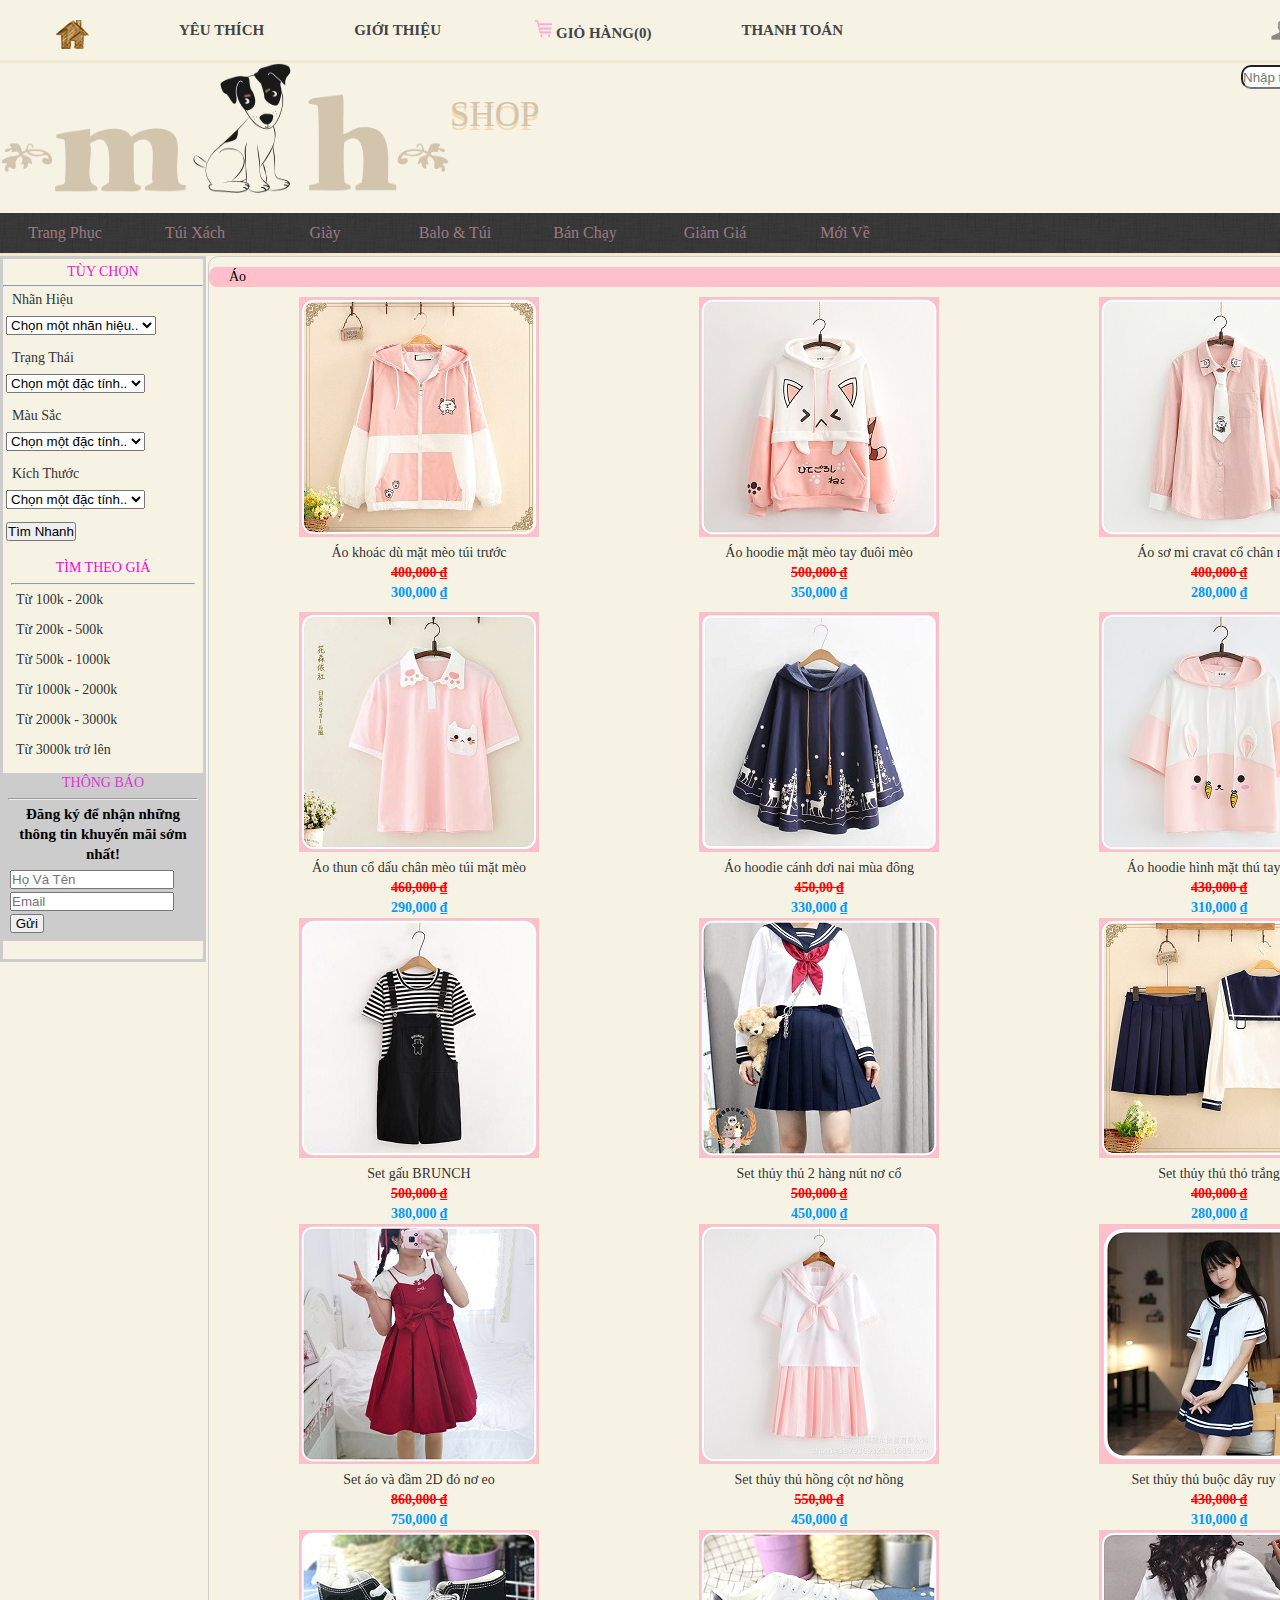
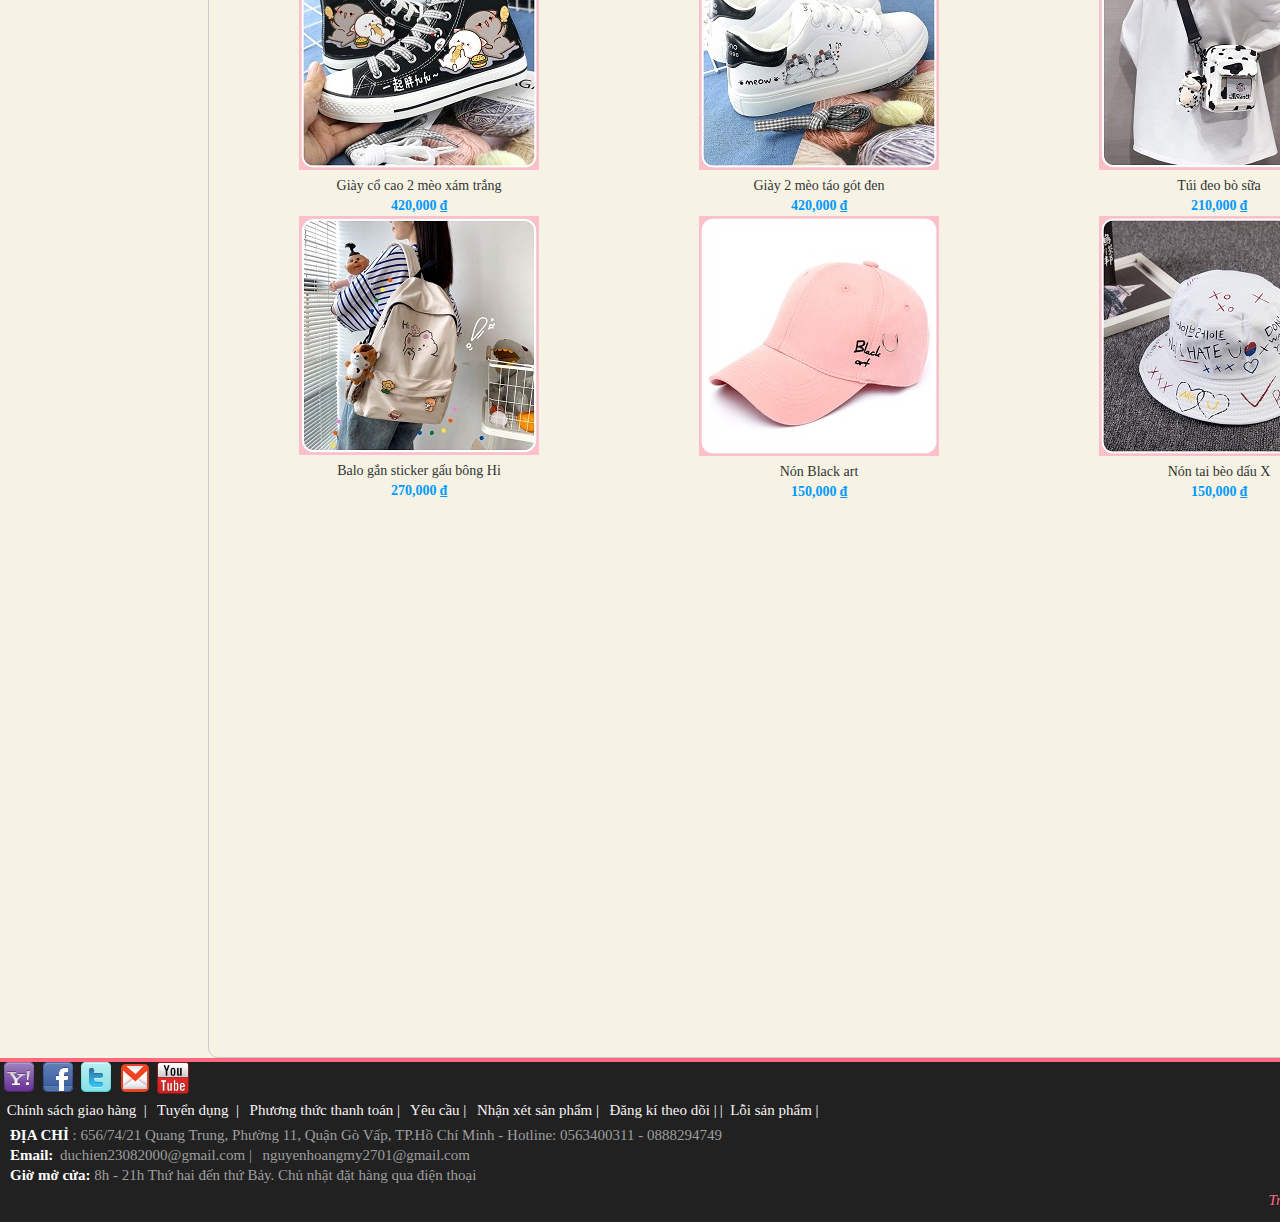
<file: Áo.html>
<!DOCTYPE html>
<html lang="en">

<head>
    <meta charset="UTF-8">
    <meta http-equiv="X-UA-Compatible" content="IE=edge">
    <meta name="viewport" content="width=device-width, initial-scale=1.0">
    <title>Áo</title>
    <link rel="stylesheet" type="text/css" href="css/style.css" />
    <style>
        input[type=text] {
            width: 160px;
            -webkit-transition: width .35s ease-in-out;
            transition: width .35s ease-in-out;
        }
        
        input[type=text]:focus {
            width: 190px;
            background-color: rgb(194, 243, 194);
        }
    </style>

</head>

<body>
    <div class="menutren">
        <ul>
            <li>
                <a class="home" href="index.html"><img src="image/home.png" /></a>
            </li>
            <li><a class="wishlist" href="banchay1.html">Yêu thích</a></li>
            <li><a class="account" href="gioithieu.html">Giới thiệu</a></li>
            <li>
                <a class="cart" href="gioihang.html"><img src="image/giohanghong.png" style="width: 25px; height: 18px;" />Giỏ Hàng(0)</a>
            </li>
            <li><a class="checkout" href="ptthanhtoan.html">Thanh toán</a></li>
            <h4><img src="image/account.png" />&nbsp;<a href="dnhap.html">Đăng nhập</a> &nbsp;|&nbsp; <a href="dki.html">Đăng kí</a></h4>
        </ul>
    </div>


    <!--khung bao trang-->
    <div id="baotrang">
        <!--Banner-->
        <div id="banner" style="background:#f6f3e4">
            <div class="logo">
                <a href="index.html"><img src="image/logoTiendasMandH.png" style="width:450px; height:130px; float:left;" />
                    <p><span>SHOP<span></p></a>
            </div>
                     
            <div class="timkiem">
            	<table  style="margin-right:5px; margin:0; margin-top: 0px;">
                	<tr>
                    	<td><input type="text" placeholder="Nhập từ khóa" size="30"  value="" style="border-radius: 10px; height:20px;" /><td>
                        <td><input type="submit" value="Tìm Kiếm" style="border-radius: 10px; height:23px; background-color: rgb(17, 14, 14); color:#CCC; font-weight:bold;" /></td>
                    </tr>
                </table>
            </div>
        </div><!--hết banner-->
<!--menu sp-->
        <div id="menu">
        	<ul>
            	<li><a href="#">Trang Phục</a>
                	<ul>
                    	<li><a href="Set.html">Set Đồ</a></li>
                        <li><a href="Áo.html">Áo</a></li>
                        <li><a href="">Quần</a></li>
                        <li><a href="">Chân Váy</a></li>           
                    </ul>
                </li>
                <li><a href="#">Túi Xách</a>
                	<ul>
                    	<li><a href="">Adidas</a></li>
                        <li><a href="">D&G </a></li>
                        <li><a href="">Gucci </a></li>
                        <li><a href="">Hugo Boss</a></li>
                        <li><a href="">Kenzo </a></li>
                    </ul>
                </li>
                <li><a href="">Giày</a></li>
                <li><a href="">Balo & Túi</a></li>
                <li><a href="">Bán Chạy</a></li>
                <li><a href="">Giảm Giá</a></li>
                <li><a href="">Mới Về</a></li>
            </ul>
        </div>
        <div id="khoangtrong">
     
        </div>        
<!--hết menu sp-->
        
<!--cột trái-->        
        <div id="cottrai">
        	<div id="chon">
        	<p style="text-align:center; color:rgb(241, 23, 205);"> TÙY CHỌN</p>
            <hr />
            <p> <span>Nhãn Hiệu</span>
                        <p><select>
            	<option>Chọn một nhãn hiệu..</option>
                <option>Adidas</option>
                <option>Zara</option>
                <option>D&G</option>
                <option>Nike</option>
                <option>Gucci</option>
                <option>ELISE</option>
                <option>Chanel</option>
                <option>Hnoss</option>
                <option>NEM </option>
                <option>JUNO</option>
                <option>K&K Fashion</option>
                <option>Chic-LAND</option>
                <option>Seven AM</option>
                <option>IVY Moda</option>
                <option>Eva de Eva</option>
                <option>Boran</option>
                <option>FUNDA</option>
                <option>COCOSIN</option>
                <option>BELLA MODA</option>
                <option>REN</option>
                <option>NOSBYN</option>
                <option>Nhà Nâu</option>
                <option>Hà Cúc</option>

            </select></p>
                    </p>

                    <p><span>Trạng Thái</span>
                        <p><select>
            	<option>Chọn một đặc tính..</option>
        
                <option>Mới về</option>
                <option>Nổi Bật</option>
                <option>Đang giảm giá</option>
                <option>Còn hàng</option>
                
                
            </select></p>
                    </p>

                    <p><span>Màu Sắc</span>
                        <p><select>
            	<option>Chọn một đặc tính..</option>
                <option>Xám</option>
                <option>Cam</option>
                <option>Hồng</option>
                <option>Xanh Lá</option>
                <option>Xanh Biển</option>
                <option>Đen</option>
                <option>Đỏ</option>
            </select></p>
                    </p>

                    <p><span>Kích Thước</span>
                        <p><select>
            	<option>Chọn một đặc tính..</option>
                <option>S</option>
                <option>M</option>
                <option>L</option>
                <option>XL</option>
                <option>XXL</option>
            </select></p>
                    </p>
                    <p><input type="submit" value="Tìm Nhanh" /></p>
            </div>

            <div id="timtheogia">
                <p style="text-align:center; color:rgb(255, 0, 221);"> TÌM THEO GIÁ</p>
                <hr />
                <p><a href="">Từ 100k - 200k</a></p>
                <p><a href="">Từ 200k - 500k</a></p>
                <p><a href="">Từ 500k - 1000k</a></p>
                <p><a href="">Từ 1000k - 2000k</a></p>
                <p><a href="">Từ 2000k - 3000k</a></p>
                <p><a href="">Từ 3000k trở lên</a></p>
            </div>

            <!--đăng kí mail---->
            <div id="Camnhan" style="background:#CCC;">
                <div id="box-email-container">
                    <div id="box-email-title" style="text-align:center; color:rgb(223, 52, 214);">THÔNG BÁO</div>
                    <div id="box-email-content" style="margin:auto; padding:5px;">
                        <hr>
                        <div style="padding-top: 5; font-weight:normal; font-size:15px; padding:4px; text-align: center;"><b>Đăng ký để nhận những thông tin khuyến mãi sớm nhất!</b></div>
                        <table>
                            <tr>
                                <td>
                                    <div><input id="Promotion_name" value="" type="text" placeholder="Họ Và Tên"></div>
                                </td>
                            </tr>
                            <tr>
                                <td>
                                    <div><input id="Promotion_email" value="" type="text" placeholder="Email"></div>
                                </td>
                            </tr>
                            <td>
                                <div align="left"><input type="submit" value=" Gửi "></div>
                            </td>
                        </table>
                    </div>
                </div>
            </div>

        </div>
        <!--Hết cột trái-->

        <!--cột phải-->
        <div id="cotphai">
            <div id="moive">
                <p>Áo</p>
                <div id="hang1">
                    <div id="sp1">
                        <a class="img-zoom" href="km1.html">
                            <img src="image/khuyenmai/hinh1.jpg" border="0" />
                            <span style="color:#FFF;">
                        <img src="image/khuyenmai/hinh1z.jpg" style="width:350px; height:250px;" />
                        <br />
                        <i>Ngực 118, Dài 62</i>
                        </span>
                        </a>
                        <dd><a href="km1.html">Áo khoác dù mặt mèo túi trước </a></dd>
                        <span style="color:#F00; text-decoration:line-through;">400,000 ₫</span><br />
                        <span>300,000 ₫</span>
                    </div>
                    <div id="sp2">
                        <a class="img-zoom" href="">
                            <img src="image/khuyenmai/hinh2.jpg" border="0" />
                            <span style="color:#FFF;">
                        <img src="image/khuyenmai/hinh2z.jpg" style="width:350px; height:250px;" />
                        <br />
                        <i>Ngực 110, Dài 61</i>
                        </span>
                        </a>
                        <dd><a href="">Áo hoodie mặt mèo tay đuôi mèo </a></dd>
                        <span style="color:#F00; text-decoration:line-through;">500,000 ₫</span><br />
                        <span>350,000 ₫</span>
                    </div>
                    <div id="sp3">
                        <a class="img-zoom" href="">
                            <img src="image/khuyenmai/hinh3.jpg" border="0" />
                            <span style="color:#FFF;">
                        <img src="image/khuyenmai/hinh3z.jpg" style="width:350px; height:250px;" />
                        <br />
                        <i>Vai 40, NGực 106, Dài 67</i>
                        </span>
                        </a>
                        <dd><a href="">Áo sơ mi cravat cổ chân mèo</a></dd>
                        <span style="color:#F00; text-decoration:line-through;">400,000 ₫</span><br />
                        <span>280,000 ₫</span>
                    </div>
                </div>
                <!--hết hàng thứ nhất-->
                <div id="hang2">
                    <div id="sp1">
                        <a class="img-zoom" href="">
                            <img src="image/khuyenmai/hinh4.jpg" border="0" />
                            <span style="color:#FFF;">
                        <img src="image/khuyenmai/hin4z.jpg" style="width:350px; height:250px;" />
                        <br />
                        <i></i>
                        </span>
                        </a>
                        <dd><a href="">Áo thun cổ dấu chân mèo túi mặt mèo</a></dd>
                        <span style="color:#F00; text-decoration:line-through;">460,000 ₫</span><br />
                        <span>290,000 ₫</span>
                    </div>
                    <div id="sp2">
                        <a class="img-zoom" href="">
                            <img src="image/khuyenmai/hinh5.jpg" border="0" />
                            <span style="color:#FFF;">
                        <img src="image/khuyenmai/hinh5z.jpg" style="width:350px; height:250px;" />
                        <br />
                        <i>Freesize, Dài 62</i>
                        </span>
                        </a>
                        <dd><a href="">Áo hoodie cánh dơi nai mùa đông</a></dd>
                        <span style="color:#F00; text-decoration:line-through;">450,00 ₫</span><br />
                        <span>330,000 ₫</span>
                    </div>
                    <div id="sp3">
                        <a class="img-zoom" href="">
                            <img src="image/khuyenmai/hinh6.jpg" border="0" />
                            <span style="color:#FFF;">
                        <img src="image/khuyenmai/hinh6z.jpg" style="width:350px; height:250px;" />
                        <br />
                        <i>Vai 67, Ngực 110, Dài 56</i>
                        </span>
                        </a>
                        <dd><a href="">Áo hoodie hình mặt thú tay ngắn</a></dd>
                        <span style="color:#F00; text-decoration:line-through;">430,000 ₫</span><br />
                        <span>310,000 ₫</span>
                    </div>
                </div>
                <!--KHUYẾN MÃI-->
                <div id="moive">
                    <div id="hang1">
                        <div id="sp1">
                            <a class="img-zoom" href="">
                                <img src="image/khuyenmai/1.jpg" border="0" />
                                <span style="color:#FFF;">
                    <img src="image/khuyenmai/1z.jpg" style="width:350px; height:250px;" />
                    <br />
                    <i>Vai 40, NGực 90, Hông 96</i>
                    </span>
                            </a>
                            <dd><a href="">Set gấu BRUNCH </a></dd>
                            <span style="color:#F00; text-decoration:line-through;">500,000 ₫</span><br />
                            <span>380,000 ₫</span>
                        </div>
                        <div id="sp2">
                            <a class="img-zoom" href="">
                                <img src="image/khuyenmai/2.jpg" border="0" />
                                <span style="color:#FFF;">
                    <img src="image/khuyenmai/2z.jpg" style="width:350px; height:250px;" />
                    <br />
                    <i>Ngực 110, Dài 61</i>
                    </span>
                            </a>
                            <dd><a href="">Set thủy thủ 2 hàng nút nơ cổ </a></dd>
                            <span style="color:#F00; text-decoration:line-through;">500,000 ₫</span><br />
                            <span>450,000 ₫</span>
                        </div>
                        <div id="sp3">
                            <a class="img-zoom" href="">
                                <img src="image/khuyenmai/3.jpg" border="0" />
                                <span style="color:#FFF;">
                    <img src="image/khuyenmai/3z.jpg" style="width:350px; height:250px;" />
                    <br />
                    <i>Vai 40, NGực 106, Dài 67</i>
                    </span>
                            </a>
                            <dd><a href="">Set thủy thủ thỏ trắng</a></dd>
                            <span style="color:#F00; text-decoration:line-through;">400,000 ₫</span><br />
                            <span>280,000 ₫</span>
                        </div>
                    </div>
                    <!--hết hàng thứ nhất-->
                    <div id="hang2">
                        <div id="sp1">
                            <a class="img-zoom" href="">
                                <img src="image/khuyenmai/4.jpg" border="0" />
                                <span style="color:#FFF;">
                    <img src="image/khuyenmai/4z.jpg" style="width:350px; height:250px;" />
                    <br />
                    <i>Dài 86, Vai 41, Ngực 100</i>
                    </span>
                            </a>
                            <dd><a href="">Set áo và đầm 2D đỏ nơ eo</a></dd>
                            <span style="color:#F00; text-decoration:line-through;">860,000 ₫</span><br />
                            <span>750,000 ₫</span>
                        </div>
                        <div id="sp2">
                            <a class="img-zoom" href="">
                                <img src="image/khuyenmai/5.jpg" border="0" />
                                <span style="color:#FFF;">
                    <img src="image/khuyenmai/5z.jpg" style="width:350px; height:250px;" />
                    <br />
                    <i>Freesize, Dài 62</i>
                    </span>
                            </a>
                            <dd><a href="">Set thủy thủ hồng cột nơ hồng</a></dd>
                            <span style="color:#F00; text-decoration:line-through;">550,00 ₫</span><br />
                            <span>450,000 ₫</span>
                        </div>
                        <div id="sp3">
                            <a class="img-zoom" href="">
                                <img src="image/khuyenmai/6.jpg" border="0" />
                                <span style="color:#FFF;">
                    <img src="image/khuyenmai/6z.jpg" style="width:350px; height:250px;" />
                    <br />
                    <i>Vai 67, Ngực 110, Dài 56</i>
                    </span>
                            </a>
                            <dd><a href="">Set thủy thủ buộc dây ruy băng</a></dd>
                            <span style="color:#F00; text-decoration:line-through;">430,000 ₫</span><br />
                            <span>310,000 ₫</span>
                        </div>
                    </div>
                    <!--hết hàng thứ 2-->
                </div>
                <!--hết phần KHUYẾN MÃI -->
                <!--Phụ Kiên-->
                <div id="moive">
                    <div id="hang1">
                        <div id="sp1">
                            <a class="img-zoom" href="">
                                <img src="image/mini/hinh1.jpg" border="0" />
                                <span style="color:#FFF;">
                    <img src="image/mini/hinh1z.jpg" style="width:350px; height:250px;" />
                    <br />
                    <i>Giày converse cổ cao màu đen</i>
                    </span>
                            </a>
                            <dd><a href="">Giày cổ cao 2 mèo xám trắng</a></dd>
                            <span>420,000 ₫</span>
                        </div>
                        <div id="sp2">
                            <a class="img-zoom" href="">
                                <img src="image/mini/hinh2.jpg" border="0" />
                                <span style="color:#FFF;">
                    <img src="image/mini/hinh2z.jpg" style="width:350px; height:250px;" />
                    <br />
                    <i>Trắng</i>
                    </span>
                            </a>
                            <dd><a href="">
                    Giày 2 mèo táo gót đen</a></dd>
                            <span>420,000 ₫</span>
                        </div>
                        <div id="sp3">
                            <a class="img-zoom" href="">
                                <img src="image/mini/hinh3.jpg" border="0" />
                                <span style="color:#FFF;">
                    <img src="image/mini/hinh3z.jpg" style="width:350px; height:250px;" />
                    <br />
                    <i>Ngang 15, Cao 18, Rộng 5</i>
                    </span>
                            </a>
                            <dd><a href="">Túi đeo bò sữa</a></dd>
                            <span>210,000 ₫</span>
                        </div>
                    </div>
                    <!--hết hàng thứ nhất-->
                    <div id="hang2">
                        <div id="sp1">
                            <a class="img-zoom" href="">
                                <img src="image/mini/hinh4.jpg" border="0" />
                                <span style="color:#FFF;">
                    <img src="image/mini/hinh4z.jpg" style="width:350px; height:250px;" />
                    <br />
                    <i>Ngang 29, Rộng 13, Cao 44</i>
                    </span>
                            </a>
                            <dd><a href="">Balo gắn sticker gấu bông Hi</a></dd>
                            <span>270,000 ₫</span>
                        </div>
                        <div id="sp2">
                            <a class="img-zoom" href="">
                                <img src="image/mini/hinh5.jpg" border="0" />
                                <span style="color:#FFF;">
                    <img src="image/mini/hinh5z.jpg" style="width:350px; height:250px;" />
                    <br />
                    <i>Hồng và Vàng</i>
                    </span>
                            </a>
                            <dd><a href="">Nón Black art</a></dd>
                            <span>150,000 ₫</span>
                        </div>
                        <div id="sp3">
                            <a class="img-zoom" href="">
                                <img src="image/mini/hinh6.jpg" border="0" />
                                <span style="color:#FFF;">
                    <img src="image/mini/hinh6z.jpg" style="width:350px; height:250px;" />
                    <br />
                    <i>Trắng Và Đen </i>
                    </span>
                            </a>
                            <dd><a href="">Nón tai bèo dấu X </a></dd>
                            <span>150,000 ₫</span>
                        </div>
                    </div>
                    <!--hết hàng thứ 2-->
                </div>
            </div>
            <!--hết cột phải-->

            <!--hết bao trang ---------------------------------->



        </div>
        <div id="footer">

            <a href="" title="yahoo"><img src="image/yahoo.png" /></a>
            <a href="https://www.facebook.com/hien2308/" title="facebook"><img src="image/facebook.png" /></a>
            <a href="" title="twitter"><img src="image/twitter.png" /></a>
            <a href="" title="mail"><img src="image/gmail.png" /></a>
            <a href="" title="youtube"><img src="image/youtube.png" /></a>

            <div class="phan2">
                <a href="ptthanhtoan.html">&nbsp;Chính sách giao hàng&nbsp; |</a>
                <a href="" target="_blank">&nbsp; Tuyển dụng&nbsp; | </a>
                <a href="ptthanhtoan.html">&nbsp; Phương thức thanh toán&nbsp;|</a>
                <a href="">&nbsp; Yêu cầu&nbsp;|</a>
                <a href="">&nbsp; Nhận xét sản phẩm&nbsp;|</a>
                <a href="#Camnhan">&nbsp; Đăng kí theo dõi&nbsp;|</a>
                <a href="">|&nbsp; Lỗi sản phẩm&nbsp;|</a>
            </div>
            <br />
            <p>
                <b style="color: #FFF;">ĐỊA CHỈ</b> : 656/74/21 Quang Trung, Phường 11, Quận Gò Vấp, TP.Hồ Chí Minh - Hotline: 0563400311 - 0888294749 <br /> <b style="color: #FFF;">Email:</b> <a href="mailto:duchien23082000@gmail.com">duchien23082000@gmail.com</a>&nbsp;|&nbsp;
                <a href="mailto:nguyenhoangmy2701@gmail.com">nguyenhoangmy2701@gmail.com</a> <br> <b style="color: #FFF;">Giờ mở cửa:</b> 8h - 21h Thứ hai đến thứ Bảy. Chủ nhật đặt hàng qua điện thoại </p>
            <p id="footer-right">Trần Đức Hiền - Nguyễn Hoàng Mỹ</p>

        </div>
        <!---hết chân webstie----->
</body>

</html>
</file>
<file: css/style.css>
@charset "utf-8";

/* CSS Document */

* {
    margin: 0;
    padding: 0;
}

body {
    font-family: 't-light', Arial;
    font-size: 14px;
    line-height: 20px;
    background: #f6f3e4;
    font-family: "Comic Sans MS"
}

.menutren {
    top: 0;
    margin: 0 auto;
    border-bottom: solid 3px #ede9d0;
    text-transform: uppercase;
    font-weight: bold;
}

.menutren ul {
    padding: 10px;
    padding-bottom: 5px;
    border-radius: 5px;
    margin: 0 auto;
    width: 1500px;
    overflow: hidden;
}

.menutren ul li {
    list-style: none;
    float: left;
    padding-top: 10px;
    position: relative;
}

.menutren ul li a {
    text-decoration: none;
    padding: 49px 45px;
    cursor: pointer;
    border-top: none;
    color: #444;
    font-size: 15px;
}

.menutren ul li a:hover {
    color: rgb(250, 249, 249);
}

.menutren ul li a.home:hover,
.menutren ul li a.wishlist:hover,
.menutren ul li a.account:hover,
.menutren ul li a.cart:hover,
.menutren ul li a.checkout:hover {
    background-color: #CCC;
}

.menutren ul li.active a:hover {
    background-color: #da4902;
}


/* END Menu ngang trên */


/* đăng kí đăng nhâp*/

h4 {
    padding: 2px;
    float: right;
    margin-right: 50px;
    color: #CCC;
}

h4 a {
    color: rgba(7, 4, 4, 0.199);
    text-decoration: none;
}

h4 a:hover {
    color: #999;
    text-decoration: underline;
}

#baotrang {
    width: 1500px;
    margin: 0 auto;
    height: 1600px;
}

#banner {
    width: 1500px;
    height: 150px;
    background: #FFF;
}

.logo {
    margin-left: 0px;
}

.logo p {
    float: left;
    margin-top: 40px;
    font-size: 40px;
    font-family: 'Comic Sans MS', cursive;
}

.logo p span {
    color: #d3c4ae;
    text-shadow: 0 4px #fab65c67;
    font-family: 'Comic Sans MS', cursive;
    font-size: 35px;
}

.timkiem {
    float: right;
    font-weight: bold;
    margin-right: 25px;
}


/*menu dưới banner */

#menu {
    background: #2b2a28 url(../image/linkz_menu.png) repeat-x;
    float: left;
    width: 1500px;
    border-bottom: solid 3px #ede9d0;
}

#menu ul {
    list-style: none;
    margin: 0;
    padding: 0;
    background: url(../image/linkz_sep.png) repeat-y left;
}

#menu ul li {
    float: left;
    position: relative;
    text-align: center;
}

#menu ul li a {
    margin: 5px;
    padding: 5px;
    display: block;
    color: #ffbfcb81;
    text-decoration: none;
    width: 110px;
    font-size: 16px;
}

#menu ul li a:hover {
    background: #FFF;
    color: #666;
}

#menu ul li ul {
    position: absolute;
    display: none;
    width: 1500px;
    background: #2b2a28 url(../image/linkz_menu.png) repeat-x;
    -moz-border-radius-bottomleft: 10px;
    border: 1px solid #999;
}

#menu ul li:hover ul {
    display: block;
    float: left;
}

#menu ul li:hover ul li {
    width: 150px;
    float: left;
}

#khoangtrong {
    width: 1500px;
    height: 40px;
    background: #ffffff;
}


/*nội dung */


/*cột trái*/

#cottrai {
    width: 200px;
    height: 700px;
    float: left;
    border: 3px solid #CCC;
}

#chon p {
    margin: auto;
    padding: 3px;
}

#chon p span {
    margin-left: 6px;
    color: #333;
}

#timtheogia {
    padding: 8px;
    text-align: left;
}

#timtheogia p {
    margin-left: 0px;
    padding: 5px;
    color: #333;
}

#timtheogia p a {
    color: #333;
    text-decoration: none;
}

#timtheogia p a:hover {
    color: #999;
    text-decoration: underline;
}


/*hết cột trái*/


/*cột phải */

#cotphai {
    width: 1290px;
    height: 2400px;
    border: 1px solid #CCC;
    float: right;
    border-radius: 10px;
}

#hot {
    width: 1290px;
    height: 280px;
    margin: 0 auto;
}

#hot p {
    text-align: center;
    background: #ffbfcb;
    color: #000;
    text-transform: uppercase;
    border-radius: 10px;
}

#hot a img {
    height: 240px;
    width: 240px;
}

#hot a img:hover {
    border: rgb(226, 17, 17) 2px solid;
}

#moive {
    padding-top: 10px;
    width: 1290px;
    height: 720px;
    margin: 0 auto;
}

#moive p {
    padding-left: 20px;
    background: #ffbfcb;
    color: #000;
    border-radius: 8px;
}

#hang1 {
    width: 1290px;
    height: 300px;
    margin: 5px;
    padding: 5px;
}

#hang1 span {
    color: #09F;
    font-weight: bold;
}

#hang1 a,
#hang2 a {
    color: #333;
    text-decoration: none;
}

#hang1 dd a:hover,
#hang2 dd a:hover {
    color: #999;
    text-decoration: underline;
}

#sp1 {
    width: 400px;
    float: left;
    text-align: center;
    color: #CCC;
}

#sp2 {
    width: 400px;
    float: left;
    text-align: center;
    color: #CCC;
}

#sp3 {
    width: 400px;
    float: left;
    text-align: center;
    color: #CCC;
}

#hang2 {
    width: 1290px;
    height: 100px;
    margin: 5px;
    padding: 5px;
}

#hang2 span {
    color: #09F;
    font-weight: bold;
}


/*zoom ảnh */

.img-zoom {
    position: relative;
    z-index: 0;
}

.img-zoom:hover {
    background-color: transparent;
    z-index: 50;
}

.img-zoom span {
    position: absolute;
    padding: 5px;
    left: -1000px;
    border: 2px solid rgb(0, 0, 0);
    visibility: hidden;
    text-decoration: none;
    border-radius: 10px;
    width: 350px;
    height: 350px;
    background: #ff6a80;
}

.img-zoom span img {
    border-width: 0;
    padding: 2px;
}

.img-zoom:hover span {
    visibility: visible;
    top: -100px;
    left: 60px;
    background: #ff6a80;
}

.img-zoom span i:hover {
    color: #ffbfcb;
}

.img-zoom span img:hover {
    border: 1px solid #000;
}


/*hết zoom ảnh chú thích */


/*Đăng nhập*/

.dn:hover {
    background-color: #fab65c67;
}


/*hết cột phải	

/*chân website */

#footer {
    font-family: "Comic Sans MS";
    float: left;
    width: 100%;
    height: 160px;
    border-top: 4px solid #ff6a80;
    color: #9e9e9e;
    background-color: #212121;
}

#footer a {
    margin-left: 3px;
}

#footer p {
    text-align: left;
    margin: 0;
    padding-top: 5px;
    font-size: 15px;
    margin-left: 10px;
}

#footer-right {
    color: #ff6a80;
    float: right;
    font-style: italic;
    padding-right: 15px;
}

#footer p a {
    color: #9e9e9e;
    text-decoration: none;
    font-size: 15px;
}

#footer p a:hover {
    color: #ff6a80;
}

.phan2 a {
    color: #f8f3f3;
    font-size: 15px;
    text-decoration: none;
    float: left;
}

.phan2 a:hover {
    color: #ff6a80;
}


/*end bao trang */

#dautrang {
    float: right;
    width: 100%;
    height: 28px;
}

.dautrang1 a {
    float: right;
}


/* Nút gửi nhận xét */

button {
    margin: 10px;
    margin-top: 25px;
}

.custom-btn {
    width: 90px;
    height: 38px;
    color: rgb(10, 10, 10);
    border-radius: 5px;
    padding: 10px 25px;
    font-family: 'Lato', sans-serif;
    font-weight: 500;
    background: transparent;
    cursor: pointer;
    transition: all 0.3s ease;
    position: relative;
    display: inline-block;
    box-shadow: inset 2px 2px 2px 0px rgba(255, 255, 255, .5), 7px 7px 20px 0px rgba(0, 0, 0, .1), 4px 4px 5px 0px rgba(0, 0, 0, .1);
    outline: none;
}

.btn-6 {
    background: rgb(247, 150, 192);
    background: radial-gradient(circle, rgba(247, 150, 192, 1) 0%, rgba(118, 174, 241, 1) 100%);
    line-height: 42px;
    padding: 0;
    border: none;
}

.btn-6 span {
    position: relative;
    display: block;
    width: 100%;
    height: 100%;
}

.btn-6:before,
.btn-6:after {
    position: absolute;
    content: "";
    height: 0%;
    width: 1px;
    box-shadow: -1px -1px 20px 0px rgb(243, 217, 237), -4px -4px 5px 0px rgb(232, 53, 53), 7px 7px 20px 0px rgba(226, 61, 61, 0.4), 4px 4px 5px 0px rgba(0, 0, 0, .3);
}

.btn-6:before {
    right: 0;
    top: 0;
    transition: all 500ms ease;
}

.btn-6:after {
    left: 0;
    bottom: 0;
    transition: all 500ms ease;
}

.btn-6:hover {
    background: transparent;
    color: #76aef1;
    box-shadow: none;
}

.btn-6:hover:before {
    transition: all 500ms ease;
    height: 100%;
}

.btn-6:hover:after {
    transition: all 500ms ease;
    height: 100%;
}

.btn-6 span:before,
.btn-6 span:after {
    position: absolute;
    content: "";
    box-shadow: -1px -1px 20px 0px rgb(231, 114, 203), -4px -4px 5px 0px rgb(240, 121, 212), 7px 7px 20px 0px rgba(0, 0, 0, .4), 4px 4px 5px 0px rgba(0, 0, 0, .3);
}

.btn-6 span:before {
    left: 0;
    top: 0;
    width: 0%;
    height: .5px;
    transition: all 500ms ease;
}

.btn-6 span:after {
    right: 0;
    bottom: 0;
    width: 0%;
    height: .5px;
    transition: all 500ms ease;
}

.btn-6 span:hover:before {
    width: 100%;
}

.btn-6 span:hover:after {
    width: 100%;
}


/* TRANG GIỚI THIỆU*/

#gioithieu h1 {
    font-weight: bold;
    font-size: 50px;
    padding-top: 20px;
}

#gioithieu p {
    font-size: 18px;
    font-family: 'Times New Roman', Times, serif;
}

#gioithieu p a {
    font-size: large;
    color: black;
    LINE-HEIGHT: 115%;
    FONT-FAMILY: 'Times New Roman', 'serif';
}

#gioithieu p b {
    box-sizing: border-box;
    font-size: 40px;
    font-weight: bolder;
    color: black;
    LINE-HEIGHT: 115%;
    FONT-FAMILY: 'Times New Roman', 'serif';
}

.content {
    FONT-FAMILY: 'Times New Roman', 'serif';
    width: 100%;
    height: 370px;
}

.content h1 {
    text-align: center;
    line-height: 50px;
}

.content p {
    text-align: center;
    line-height: 40px;
}

aside {
    margin-left: 100px;
    font-weight: bold;
    float: left;
}

section {
    font-weight: bold;
    float: right;
    margin-right: 100px;
}

aside h3,
section h3 {
    border-bottom: 1px dashed #ff6a80;
    line-height: 50px;
    font-size: 25px;
    text-align: center;
}

aside img,
section img {
    width: 280px;
    height: 280px;
    border: 1px #ff6a80 solid;
    padding: 7px;
    border-radius: 50%;
    -moz-border-radius: 50%;
    -webkit-border-radius: 50%;
    margin-top: 20px;
}
</file>
<file: css/index.css>
* {
    padding: 0;
    margin: 0;
    box-sizing: border-box;
}

html {
    color: #333;
    font-size: 62.5%;
    font-family: 't-light', Arial;
}

.main {
    background: rgb(34, 193, 195);
    background: linear-gradient(135deg, rgba(34, 193, 195, 1) 0%, rgba(253, 187, 45, 1) 100%);
    font-family: "work sans";
    min-height: 100vh;
    display: flex;
    justify-content: center;
}

.form {
    width: 360px;
    min-height: 100px;
    padding: 32px 24px;
    text-align: center;
    background: #fff;
    border-radius: 8px;
    margin: 24px;
    align-self: center;
    box-shadow: 0 2px 5px 0 rgba(8, 124, 241, 0.973);
}

.form .heading {
    font-size: 3rem;
}

.form .desc {
    text-align: center;
    color: #636d77;
    font-size: 1.6rem;
    font-weight: lighter;
    line-height: 2.4rem;
    margin-top: 16px;
    font-weight: 300;
}

.form-group {
    display: flex;
    margin-bottom: 16px;
    flex-direction: column;
}

.form-label,
.form-message {
    text-align: left;
}

.form-label {
    font-weight: 700;
    padding-bottom: 6px;
    line-height: 1.8rem;
    font-size: 1.5rem;
}

.form-control {
    height: 40px;
    padding: 8px 12px;
    border: 1.5px solid #b3b3b3;
    border-radius: 4px;
    outline: none;
    font-size: 1.4rem;
}

.form-control:hover {
    border-color: #1dbfaf;
}

.form-group.invalid .form-control {
    border-color: #f33a58;
}

.form-group.invalid .form-message {
    color: #f33a58;
}

.form-message {
    font-size: 1.3rem;
    line-height: 1.2rem;
    padding: 4px 0 0;
    color: red;
}

.form-submit {
    outline: none;
    margin-top: 12px;
    padding: 12px 16px;
    font-weight: 600;
    color: #fff;
    border: none;
    width: 100%;
    font-size: 14px;
    border-radius: 8px;
    cursor: pointer;
    background: linear-gradient(90deg, rgba(34, 193, 195, 1) 0%, rgba(253, 187, 45, 1) 100%);
    border: 0px;
    cursor: pointer;
    transition: opacity 0.25s ease-out;
}

.form-submit:hover {
    background-color: #1ac7b6;
}

.spacer {
    margin-top: 36px;
}
</file>
